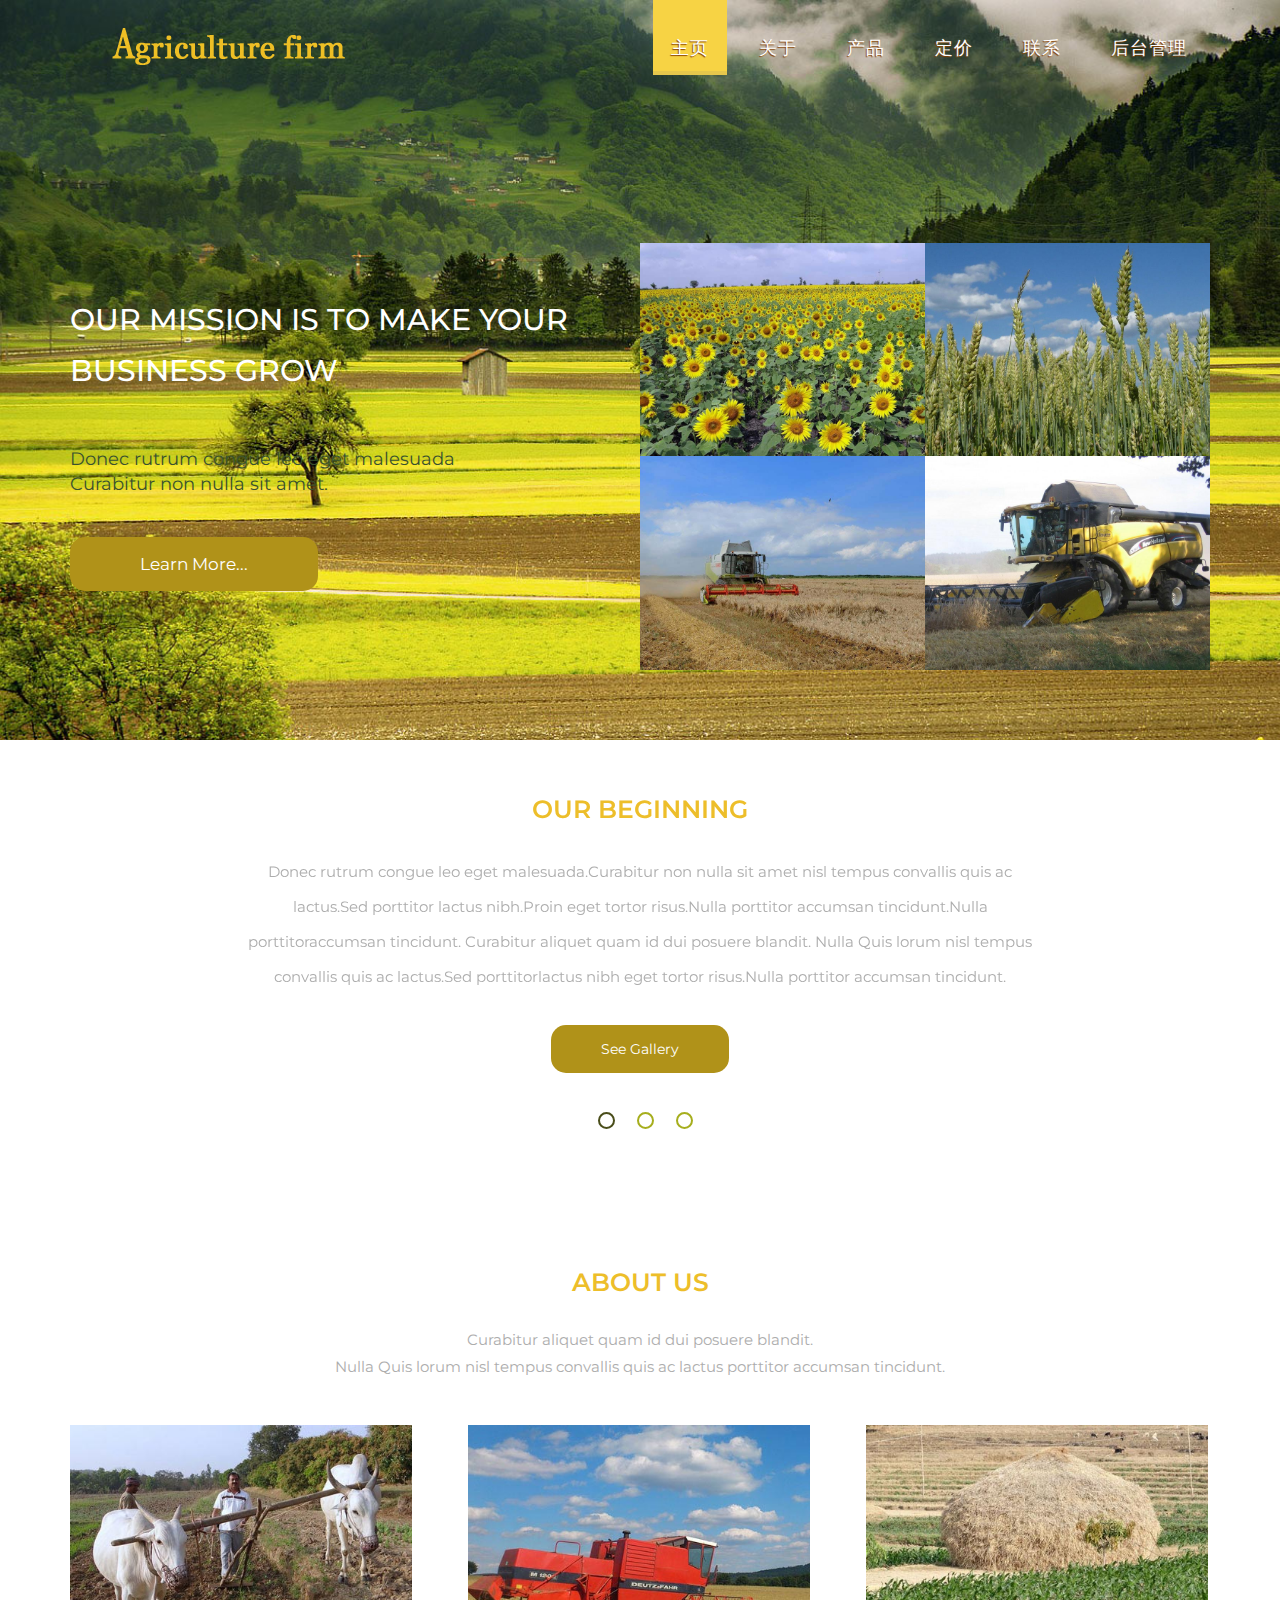
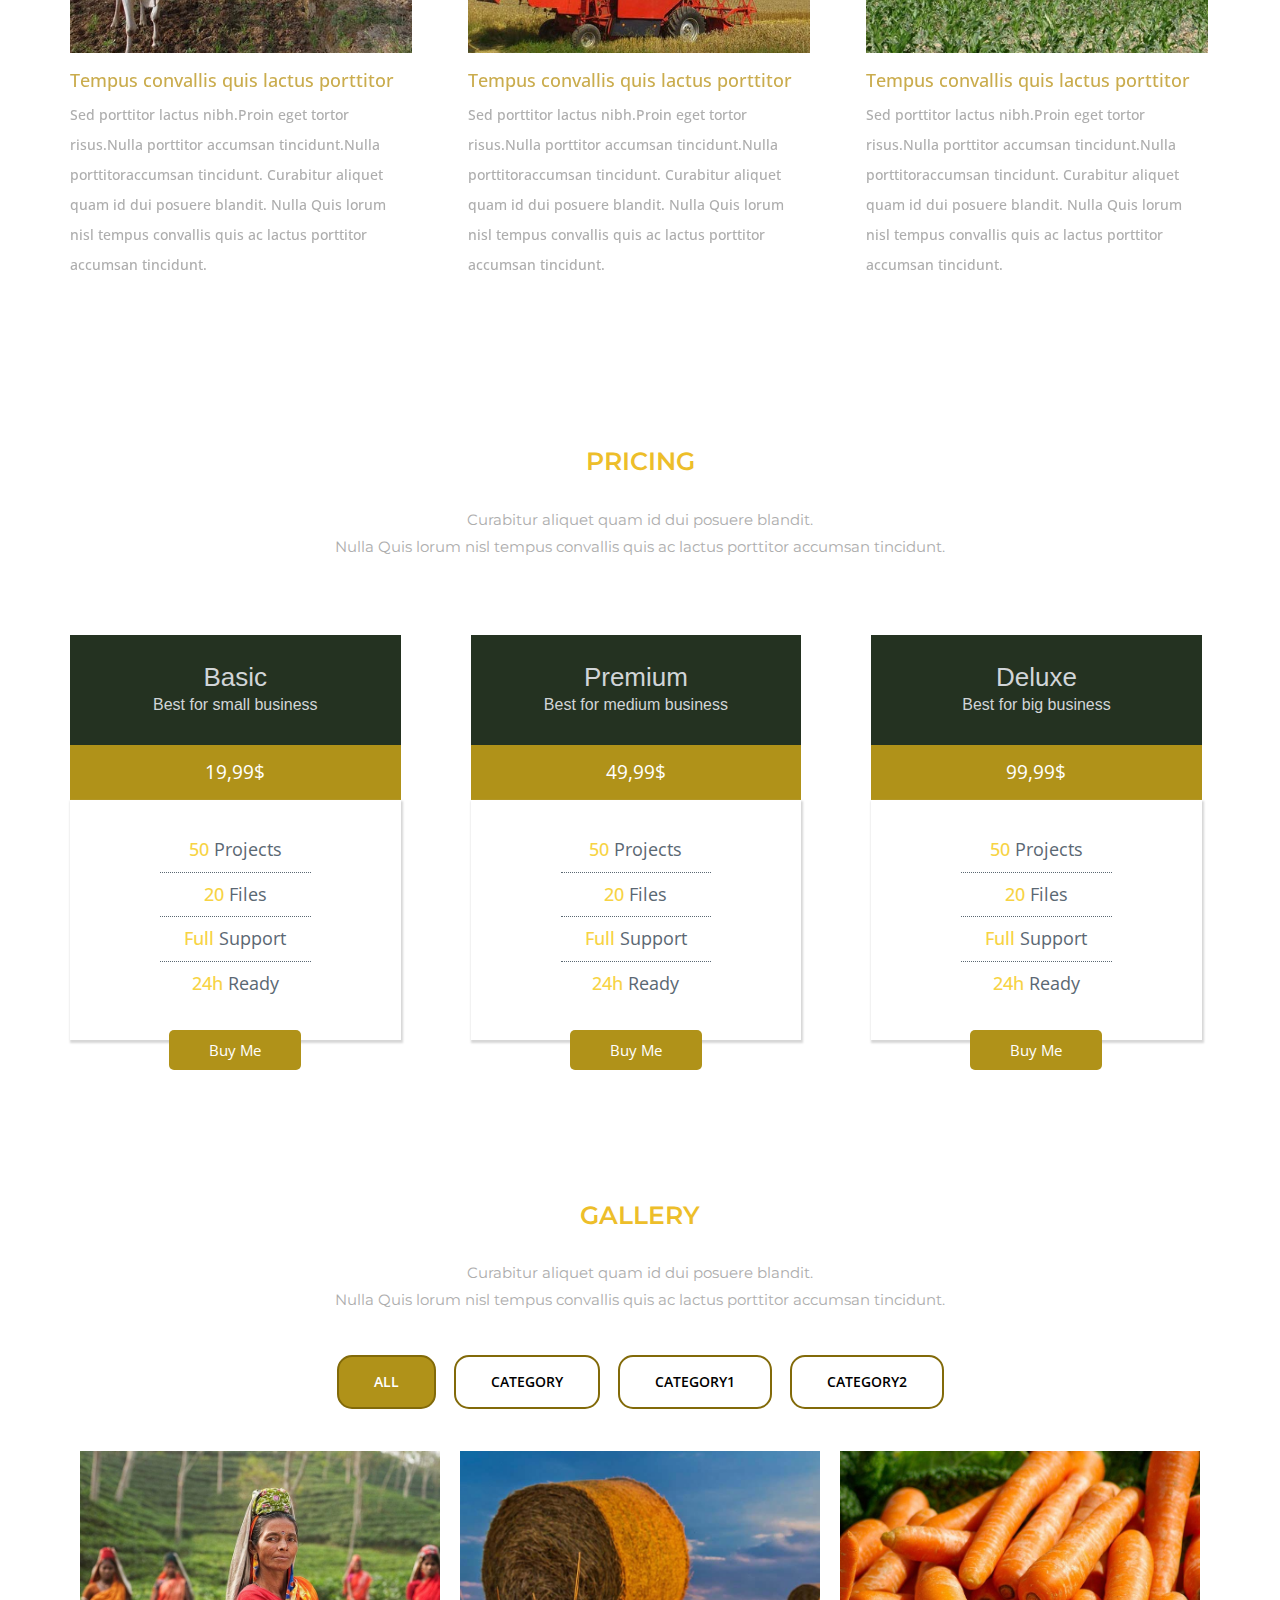
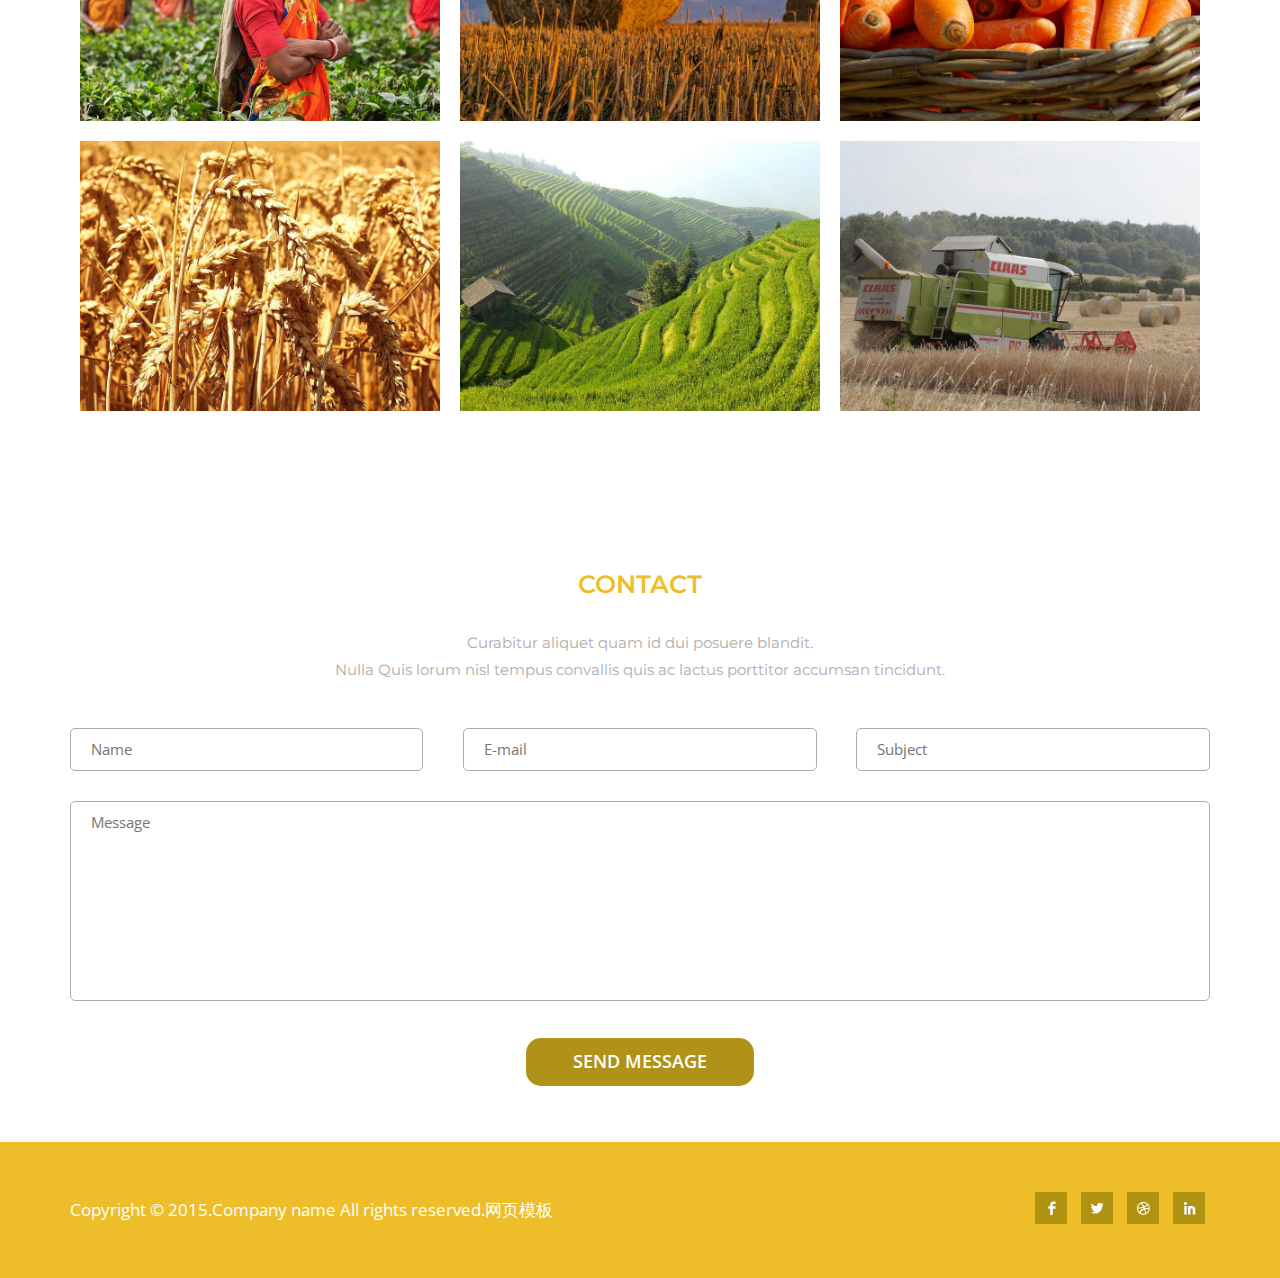
<file: index.html>
<!DOCTYPE html>
<html>
<head>
		<title>xudi的农产品商城</title>
		<link href="css/style.css" rel="stylesheet" type="text/css" media="all" />
		<link href="css/bootstrap.css" rel="stylesheet" type="text/css" media="all" />
		<link href='http://fonts.useso.com/css?family=Open+Sans:400,300,600,700,800' rel='stylesheet' type='text/css'>
		<link href='http://fonts.useso.com/css?family=Montserrat:400,700' rel='stylesheet' type='text/css'>
		<link href='http://fonts.useso.com/css?family=Lato:100,300,400,700,900,100italic,300italic,400italic,700italic,900italic' rel='stylesheet' type='text/css'>
		<!-- js -->
		<script src="js/jquery.min.js"></script>
		<!-- //js -->
		<!-- for-mobile-apps -->
		<meta name="viewport" content="width=device-width, initial-scale=1">
		<meta http-equiv="Content-Type" content="text/html; charset=utf-8" />
		<meta name="keywords" content="Agriculture firm Responsive web template, Bootstrap Web Templates, Flat Web Templates, Andriod Compatible web template, 
		Smartphone Compatible web template, free webdesigns for Nokia, Samsung, LG, SonyErricsson, Motorola web design" />
		<script type="application/x-javascript"> addEventListener("load", function() { setTimeout(hideURLbar, 0); }, false);
				function hideURLbar(){ window.scrollTo(0,1); } </script>
		<!-- //for-mobile-apps -->
		<!-- start-smoth-scrolling -->
		<script type="text/javascript" src="js/move-top.js"></script>
		<script type="text/javascript" src="js/easing.js"></script>
		<script type="text/javascript">
			jQuery(document).ready(function($) {
				$(".scroll").click(function(event){		
					event.preventDefault();
					$('html,body').animate({scrollTop:$(this.hash).offset().top},1000);
				});
			});
		</script>
<!-- start-smoth-scrolling -->
</head>
<body>
<!-- banner -->
	<div id="home" class="banner">
	<div class="container">
		<div class="navi">
				<div class="head-logo">
					<a href="index.html"><img src="images/logo.png" alt=" "></a>
				</div>
				<div class="banner-nav">
					<span class="menu"><img src="images/menu.png" alt=" "/></span>
						<nav class="cl-effect-3">
							<ul class="nav1">
								<li class="active"><a href="#home" class="scroll">主页</a></li>
								<li><a href="#about" class="scroll">关于</a></li>
								<li><a href="#products" class="scroll">产品</a></li>
								<li><a href="#pricing" class="scroll">定价</a></li>
								<li><a href="#contact" class="scroll">联系</a></li>
								<li><a href="./houtai/index.html" >后台管理</a></li>

							</ul>
						</nav>
				</div>
				<div class="clearfix"> </div>
		</div>
				<!-- script for menu -->
					<script> 
						$( "span.menu" ).click(function() {
						$( "ul.nav1" ).slideToggle( 300, function() {
						 // Animation complete.
						});
						});
					</script>
				<!-- //script for menu -->
		<div class="banner-info">
			<div class="banner-info-left">
				<h3>OUR MISSION IS TO MAKE YOUR <span> BUSINESS GROW</span></h3>
				<p>Donec rutrum congue leo eget malesuada<span>Curabitur non nulla sit amet.</span></p>
				<div class="start">
					<a href="#">Learn More...</a>
				</div>
			</div>
			<div class="banner-info-right">
				<div class="banner-info-fig">
					<a href="#small-dialog9" class="b-link-stripe b-animate-go  thickbox play-icon popup-with-zoom-anim"  title="">
						<img class="img-responsive" src="images/4-.jpg" />
					</a>
				</div>
				<div class="banner-info-fig">
					<a href="#small-dialog10" class="b-link-stripe b-animate-go  thickbox play-icon popup-with-zoom-anim"  title="">
						<img class="img-responsive" src="images/5-.jpg" />
					</a>
				</div>
				<div class="clearfix"> </div>
				<div class="banner-info-fig">
					<a href="#small-dialog11" class="b-link-stripe b-animate-go  thickbox play-icon popup-with-zoom-anim"  title="">
						<img class="img-responsive" src="images/6-.jpg" />
					</a>
				</div>
				<div class="banner-info-fig">
					<a href="#small-dialog12" class="b-link-stripe b-animate-go  thickbox play-icon popup-with-zoom-anim"  title="">
						<img class="img-responsive" src="images/7-.jpg" />
					</a>
				</div>
				<div class="clearfix"> </div>
			</div>
						<div id="small-dialog9" class="mfp-hide">
							<div class="image-top">
								<img src="images/4.jpg" alt="" />
							</div>
						</div>
						<div id="small-dialog10" class="mfp-hide">
							<div class="image-top">
								<img src="images/5.jpg" alt="" />
							</div>
						</div>
						<div id="small-dialog11" class="mfp-hide">
							<div class="image-top">
								<img src="images/6.jpg" alt="" />
							</div>
						</div>
						<div id="small-dialog12" class="mfp-hide">
							<div class="image-top">
								<img src="images/7.jpg" alt="" />
							</div>
						</div>
			<div class="clearfix"> </div>
		</div>
	</div>
	</div>
<!-- //banner -->
<!-- banner-bottom -->
	<div class="banner-bottom">
	<div class="container">
<!-- Slider-starts-Here -->
				<script src="js/responsiveslides.min.js"></script>
				 <script>
				    // You can also use "$(window).load(function() {"
				    $(function () {
				      // Slideshow 4
				      $("#slider3").responsiveSlides({
				        auto: true,
				        pager: true,
				        nav: false,
				        speed: 500,
				        namespace: "callbacks",
				        before: function () {
				          $('.events').append("<li>before event fired.</li>");
				        },
				        after: function () {
				          $('.events').append("<li>after event fired.</li>");
				        }
				      });
				
				    });
				  </script>
			<!--//End-slider-script -->
			<div  id="top" class="callbacks_container">
				<ul class="rslides" id="slider3">
					<li>
						<div class="banner-bottom-info">
							<h3>OUR BEGINNING</h3>
							<p>Donec rutrum congue leo eget malesuada.Curabitur non nulla sit amet
								nisl tempus convallis quis ac lactus.Sed porttitor lactus nibh.Proin
								eget tortor risus.Nulla porttitor accumsan tincidunt.Nulla
								porttitoraccumsan tincidunt.
								Curabitur aliquet quam id dui posuere blandit.
								Nulla Quis lorum nisl tempus convallis quis ac lactus.Sed porttitorlactus nibh
								eget tortor risus.Nulla porttitor accumsan tincidunt.</p>
						</div>
					</li>
					<li>
						<div class="banner-bottom-info">
							<h3>OUR PROCESSING</h3>
							<p>Nulla porttitor congue leo eget malesuada.Curabitur non nulla sit amet
								nisl tempus convallis quis ac lactus.Sed porttitor lactus nibh.Proin
								eget tortor risus.Nulla porttitor accumsan tincidunt.Nulla
								porttitoraccumsan tincidunt.
								Curabitur aliquet quam id dui posuere blandit.
								Nulla Quis lorum nisl tempus convallis quis ac lactus.Sed porttitorlactus nibh
								eget tortor risus.Nulla porttitor accumsan tincidunt.</p>
						</div>
					</li>
					<li>
						<div class="banner-bottom-info">
							<h3>OUR REQUIREMENT</h3>
							<p>Curabitur rutrum congue leo eget malesuada.Curabitur non nulla sit amet
								nisl tempus convallis quis ac lactus.Sed porttitor lactus nibh.Proin
								eget tortor risus.Nulla porttitor accumsan tincidunt.Nulla
								porttitoraccumsan tincidunt.
								Curabitur aliquet quam id dui posuere blandit.
								Nulla Quis lorum nisl tempus convallis quis ac lactus.Sed porttitorlactus nibh
								eget tortor risus.Nulla porttitor accumsan tincidunt.</p>
						</div>
					</li>
				</ul>
			</div>
			<div class="port">
				<a href="#gallery" class="scroll">See Gallery</a>
			</div>
	</div>
	</div>
<!-- //banner-bottom -->
<!-- about -->
	<div id="about" class="about">
	<div class="container">
		<h3>ABOUT US</h3>
		<p class="para">Curabitur aliquet quam id dui posuere blandit.
			<span>Nulla Quis lorum nisl tempus convallis quis ac lactus porttitor accumsan tincidunt.</span></p>
		<div class="about-grids">
<!-- Slider-starts-Here -->		
				<script src="js/responsiveslides.min.js"></script>
				 <script>
				    // You can also use "$(window).load(function() {"
				    $(function () {
				      // Slideshow 4
				      $("#slider2").responsiveSlides({
				        auto: true,
				        pager: false,
				        nav: false,
				        speed: 500,
				        namespace: "callbacks",
				        before: function () {
				          $('.events').append("<li>before event fired.</li>");
				        },
				        after: function () {
				          $('.events').append("<li>after event fired.</li>");
				        }
				      });
				
				    });
				  </script>
			<!--//End-slider-script -->
			<div  id="top" class="callbacks_container">
				<ul class="rslides" id="slider2">
					<li>
						<div class="about-grids">
							<div class="about-grid">
								<a href="#small-dialog" class="b-link-stripe b-animate-go  thickbox play-icon popup-with-zoom-anim">
									<img src="images/2.jpg" class="img-responsive" />
									<h4>Tempus convallis quis lactus porttitor</h4>
								</a>
								
									<p>Sed porttitor lactus nibh.Proin
										eget tortor risus.Nulla porttitor accumsan tincidunt.Nulla
										porttitoraccumsan tincidunt.
										Curabitur aliquet quam id dui posuere blandit.
										Nulla Quis lorum nisl tempus convallis quis ac lactus porttitor accumsan tincidunt.</p>
							</div>
							<div class="about-grid">
								<a href="#small-dialog1" class="b-link-stripe b-animate-go  thickbox play-icon popup-with-zoom-anim">
									<img src="images/1.jpg" class="img-responsive" />
									<h4>Tempus convallis quis lactus porttitor</h4>
								</a>
								
									<p>Sed porttitor lactus nibh.Proin
										eget tortor risus.Nulla porttitor accumsan tincidunt.Nulla
										porttitoraccumsan tincidunt.
										Curabitur aliquet quam id dui posuere blandit.
										Nulla Quis lorum nisl tempus convallis quis ac lactus porttitor accumsan tincidunt.</p>
							</div>
							<div class="about-grid">
								<a href="#small-dialog2" class="b-link-stripe b-animate-go  thickbox play-icon popup-with-zoom-anim">
									<img src="images/3.jpg" class="img-responsive" />
									<h4>Tempus convallis quis lactus porttitor</h4>
								</a>
								
									<p>Sed porttitor lactus nibh.Proin
										eget tortor risus.Nulla porttitor accumsan tincidunt.Nulla
										porttitoraccumsan tincidunt.
										Curabitur aliquet quam id dui posuere blandit.
										Nulla Quis lorum nisl tempus convallis quis ac lactus porttitor accumsan tincidunt.</p>
							</div>
							<div class="clearfix"> </div>
						</div>
					</li>
					<li>
						<div class="about-grids">
							<div class="about-grid">
								<a href="#small-dialog3" class="b-link-stripe b-animate-go  thickbox play-icon popup-with-zoom-anim">
									<img src="images/3.jpg" class="img-responsive" />
									<h4>Nulla convallis quis lactus porttitor</h4>
								</a>
								
									<p>Quam porttitor lactus nibh.Proin
										eget tortor risus.Nulla porttitor accumsan tincidunt.Nulla
										porttitoraccumsan tincidunt.
										Curabitur aliquet quam id dui posuere blandit.
										Nulla Quis lorum nisl tempus convallis quis ac lactus porttitor accumsan tincidunt.</p>
							</div>
							<div class="about-grid">
								<a href="#small-dialog4" class="b-link-stripe b-animate-go  thickbox play-icon popup-with-zoom-anim">
									<img src="images/2.jpg" class="img-responsive" />
									<h4>Aliquet convallis quis lactus porttitor</h4>
								</a>
								
									<p>Dui porttitor lactus nibh.Proin
										eget tortor risus.Nulla porttitor accumsan tincidunt.Nulla
										porttitoraccumsan tincidunt.
										Curabitur aliquet quam id dui posuere blandit.
										Nulla Quis lorum nisl tempus convallis quis ac lactus porttitor accumsan tincidunt.</p>
							</div>
							<div class="about-grid">
								<a href="#small-dialog5" class="b-link-stripe b-animate-go  thickbox play-icon popup-with-zoom-anim">
									<img src="images/1.jpg" class="img-responsive" />
									<h4>Posuere convallis quis lactus porttitor</h4>
								</a>
								
									<p>Quis porttitor lactus nibh.Proin
										eget tortor risus.Nulla porttitor accumsan tincidunt.Nulla
										porttitoraccumsan tincidunt.
										Curabitur aliquet quam id dui posuere blandit.
										Nulla Quis lorum nisl tempus convallis quis ac lactus porttitor accumsan tincidunt.</p>
							</div>
							<div class="clearfix"> </div>
						</div>
					</li>
					<li>
						<div class="about-grids">
							<div class="about-grid">
								<a href="#small-dialog6" class="b-link-stripe b-animate-go  thickbox play-icon popup-with-zoom-anim">
									<img src="images/1.jpg" class="img-responsive" />
									<h4>Risus convallis quis lactus porttitor</h4>
								</a>
								
									<p>Sed porttitor lactus nibh.Proin
										eget tortor risus.Nulla porttitor accumsan tincidunt.Nulla
										porttitoraccumsan tincidunt.
										Curabitur aliquet quam id dui posuere blandit.
										Nulla Quis lorum nisl tempus convallis quis ac lactus porttitor accumsan tincidunt.</p>
							</div>
							<div class="about-grid">
								<a href="#small-dialog7" class="b-link-stripe b-animate-go  thickbox play-icon popup-with-zoom-anim">
									<img src="images/2.jpg" class="img-responsive" />
									<h4>Tortor convallis quis lactus porttitor</h4>
								</a>
								
									<p>Sed porttitor lactus nibh.Proin
										eget tortor risus.Nulla porttitor accumsan tincidunt.Nulla
										porttitoraccumsan tincidunt.
										Curabitur aliquet quam id dui posuere blandit.
										Nulla Quis lorum nisl tempus convallis quis ac lactus porttitor accumsan tincidunt.</p>
							</div>
							<div class="about-grid">
								<a href="#small-dialog8" class="b-link-stripe b-animate-go  thickbox play-icon popup-with-zoom-anim">
									<img src="images/3.jpg" class="img-responsive" />
									<h4>Porttitor convallis quis lactus porttitor</h4>
								</a>
								
									<p>Sed porttitor lactus nibh.Proin
										eget tortor risus.Nulla porttitor accumsan tincidunt.Nulla
										porttitoraccumsan tincidunt.
										Curabitur aliquet quam id dui posuere blandit.
										Nulla Quis lorum nisl tempus convallis quis ac lactus porttitor accumsan tincidunt.</p>
							</div>
							<div class="clearfix"> </div>
						</div>
					</li>
				</ul>
			</div>
		<!-- pop-up-box -->
					<!-- script for pop-up-box -->
					<script type="text/javascript" src="js/modernizr.custom.min.js"></script>    
					<link href="css/popuo-box.css" rel="stylesheet" type="text/css" media="all" />
					<script src="js/jquery.magnific-popup.js" type="text/javascript"></script>
					<!-- //script for pop-up-box -->
						<div id="small-dialog" class="mfp-hide">
							<div class="image-top">
								<img src="images/2-.jpg" alt="" />
							</div>
						</div>
						<div id="small-dialog1" class="mfp-hide">
							<div class="image-top">
								<img src="images/1-.jpg" alt="" />
							</div>
						</div>
						<div id="small-dialog2" class="mfp-hide">
							<div class="image-top">
								<img src="images/3-.jpg" alt="" />
							</div>
						</div>
						<div id="small-dialog3" class="mfp-hide">
							<div class="image-top">
								<img src="images/3-.jpg" alt="" />
							</div>
						</div>
						<div id="small-dialog4" class="mfp-hide">
							<div class="image-top">
								<img src="images/2-.jpg" alt="" />
							</div>
						</div>
						<div id="small-dialog5" class="mfp-hide">
							<div class="image-top">
								<img src="images/1-.jpg" alt="" />
							</div>
						</div>
						<div id="small-dialog6" class="mfp-hide">
							<div class="image-top">
								<img src="images/1-.jpg" alt="" />
							</div>
						</div>
						<div id="small-dialog7" class="mfp-hide">
							<div class="image-top">
								<img src="images/2-.jpg" alt="" />
							</div>
						</div>
						<div id="small-dialog8" class="mfp-hide">
							<div class="image-top">
								<img src="images/3-.jpg" alt="" />
							</div>
						</div>
			<!-- pop-up-box -->
			<script>
						$(document).ready(function() {
						$('.popup-with-zoom-anim').magnificPopup({
							type: 'inline',
							fixedContentPos: false,
							fixedBgPos: true,
							overflowY: 'auto',
							closeBtnInside: true,
							preloader: false,
							midClick: true,
							removalDelay: 300,
							mainClass: 'my-mfp-zoom-in'
						});
																						
						});
			</script>
		<!-- //pop-up-box -->
			
		</div>
	</div>
	</div>
<!-- //about -->
<!-- pricing -->
	<div id="pricing" class="pricing">
	<div class="container">
		<div class="price">
			<h3>PRICING</h3>
			<p class="para">Curabitur aliquet quam id dui posuere blandit.
			<span>Nulla Quis lorum nisl tempus convallis quis ac lactus
			porttitor accumsan tincidunt.</span></p>
		</div>
		<div class="basic">
			<div class="business">
				<h2>Basic</h2>
				<p>Best for small business</p>
			</div>
			<div class="value">
				<p>19,99$</p>
			</div>
			<ul>
				<li><span>50</span> Projects</li>
				<li><span>20</span> Files</li>
				<li><span>Full</span> Support</li>
				<li class="gd"><span>24h</span> Ready</li>
			</ul>
			<div class="buy-me">
				<a href="#">Buy Me</a>
			</div>
		</div>
		<div class="basic basic-mid">
			<div class="business">
				<h2>Premium</h2>
				<p>Best for medium business</p>
			</div>
			<div class="value">
				<p>49,99$</p>
			</div>
			<ul>
				<li><span>50</span> Projects</li>
				<li><span>20</span> Files</li>
				<li><span>Full</span> Support</li>
				<li class="gd"><span>24h</span> Ready</li>
			</ul>
			<div class="buy-me">
				<a href="#">Buy Me</a>
			</div>
		</div>
		<div class="basic">
			<div class="business">
				<h2>Deluxe</h2>
				<p>Best for big business</p>
			</div>
			<div class="value">
				<p>99,99$</p>
			</div>
			<ul>
				<li><span>50</span> Projects</li>
				<li><span>20</span> Files</li>
				<li><span>Full</span> Support</li>
				<li class="gd"><span>24h</span> Ready</li>
			</ul>
			<div class="buy-me">
				<a href="#">Buy Me</a>
			</div>
		</div>
		<div class="clearfix"> </div>
	</div>
	</div>
<!-- //pricing -->
<!-- gallery -->
<div id="products" class="portfolio">
	<div class="container">
<!-- Portfolio Starts Here -->
		<div class="portfolios entertain_box  wow fadeInUp" data-wow-delay="0.4s" id="project">
				<div class="portfolio-info">
					<h3>GALLERY</h3>
					<p class="para">Curabitur aliquet quam id dui posuere blandit.
						<span>Nulla Quis lorum nisl tempus convallis quis ac lactus
						porttitor accumsan tincidunt.</span></p>
					<div class="strip"> </div>
				</div>
				<link rel="stylesheet" href="css/swipebox.css">
					<script src="js/jquery.swipebox.min.js"></script> 
						<script type="text/javascript">
							jQuery(function($) {
								$(".swipebox").swipebox();
							});
						</script>
			<script src="js/easyResponsiveTabs.js" type="text/javascript"></script>
		    <script type="text/javascript">
			    $(document).ready(function () {
			        $('#horizontalTab').easyResponsiveTabs({
			            type: 'default', //Types: default, vertical, accordion           
			            width: 'auto', //auto or any width like 600px
			            fit: true   // 100% fit in a container
			        });
			    });
				
			</script>
					<!-- Portfolio Ends Here -->
				<div class="sap_tabs">
					<div id="horizontalTab" style="display: block; width: 100%; margin: 0px;">
						  <ul class="resp-tabs-list">
						  	  <li class="resp-tab-item" aria-controls="tab_item-0" role="tab"><span>All</span></li>
							  <li class="resp-tab-item" aria-controls="tab_item-1" role="tab"><span>Category</span></li>
							  <li class="resp-tab-item" aria-controls="tab_item-2" role="tab"><span>Category1</span></li>
							  <li class="resp-tab-item" aria-controls="tab_item-3" role="tab"><span>Category2</span></li>
							  <div class="clearfix"></div>
						  </ul>				  	 
						<div class="resp-tabs-container">
							<div class="tab-1 resp-tab-content" aria-labelledby="tab_item-0">
								<div class="tab_img">
										<div class="col-md-4 img-top ">
					   		  			   <a href="images/s-11.jpg" rel="title" class="b-link-stripe b-animate-go  swipebox">
												<img src="images/s-11.jpg" alt="" />
												<div class="link-top">
													<i class="link"> </i>
												</div>
											</a>
										</div>
										<div class="col-md-4 img-top ">
					   		  			   <a href="images/s-22.jpg" rel="title" class="b-link-stripe b-animate-go  swipebox">
												<img src="images/s-22.jpg" alt="" />
												<div class="link-top">
													<i class="link"> </i>
												</div>
											</a>
										</div>
										<div class="col-md-4 img-top ">
					   		  			   <a href="images/s-33.jpg" rel="title" class="b-link-stripe b-animate-go  swipebox">
												<img src="images/s-33.jpg" alt="" />
												<div class="link-top">
													<i class="link"> </i>
												</div>
											</a>
										</div>
									    <div class="col-md-4 img-top ">
					   		  			   <a href="images/s-44.jpg" rel="title" class="b-link-stripe b-animate-go  swipebox">
												<img src="images/s-44.jpg" alt="" />
												<div class="link-top">
													<i class="link"> </i>
												</div>
											</a>
										</div>
										<div class="col-md-4 img-top ">
					   		  			   <a href="images/s-55.jpg" rel="title" class="b-link-stripe b-animate-go  swipebox">
												<img src="images/s-55.jpg" alt="" />
												<div class="link-top">
													<i class="link"> </i>
												</div>
											</a>
										</div>
										<div class="col-md-4 img-top ">
					   		  			   <a href="images/s-66.jpg" rel="title" class="b-link-stripe b-animate-go  swipebox">
												<img src="images/s-66.jpg" alt="" />
												<div class="link-top">
													<i class="link"> </i>
												</div>
											</a>
										</div>
										<div class="clearfix"></div>	
							    </div>
									 	        					 
							</div>
							<div class="tab-1 resp-tab-content" aria-labelledby="tab_item-1">
							    <div class="tab_img">
									<div class="col-md-4 img-top ">
					   		  			   <a href="images/s-55.jpg" rel="title" class="b-link-stripe b-animate-go  swipebox">
												<img src="images/s-55.jpg" alt="" />
												<div class="link-top">
													<i class="link"> </i>
												</div>
											</a>
									</div>
									<div class="col-md-4 img-top ">
					   		  			   <a href="images/s-66.jpg" rel="title" class="b-link-stripe b-animate-go  swipebox">
												<img src="images/s-66.jpg" alt="" />
												<div class="link-top">
													<i class="link"> </i>
												</div>
											</a>
									</div>    
									<div class="col-md-4 img-top ">
					   		  			   <a href="images/s-11.jpg" rel="title" class="b-link-stripe b-animate-go  swipebox">
												<img src="images/s-11.jpg" alt="" />
												<div class="link-top">
													<i class="link"> </i>
												</div>
											</a>
									</div>	
										<div class="clearfix"></div>	
							    </div>	 	        					 
						    </div>
						    <div class="tab-1 resp-tab-content" aria-labelledby="tab_item-2">
								
								<div class="tab_img">
										<div class="col-md-4 img-top ">
					   		  			   <a href="images/s-33.jpg" rel="title" class="b-link-stripe b-animate-go  swipebox">
												<img src="images/s-33.jpg" alt="" />
												<div class="link-top">
													<i class="link"> </i>
												</div>
											</a>
										</div>
									    <div class="col-md-4 img-top ">
					   		  			   <a href="images/s-44.jpg" rel="title" class="b-link-stripe b-animate-go  swipebox">
												<img src="images/s-44.jpg" alt="" />
												<div class="link-top">
													<i class="link"> </i>
												</div>
											</a>
										</div>    
										
											<div class="clearfix"></div>
								</div>		        					 
						    </div>
						    <div class="tab-1 resp-tab-content" aria-labelledby="tab_item-3">
								<div class="tab_img">
									<div class="col-md-4 img-top ">
					   		  			   <a href="images/s-11.jpg" rel="title" class="b-link-stripe b-animate-go  swipebox">
												<img src="images/s-11.jpg" alt="" />
												<div class="link-top">
													<i class="link"> </i>
												</div>
											</a>
									</div>
									<div class="col-md-4 img-top ">
					   		  			   <a href="images/s-22.jpg" rel="title" class="b-link-stripe b-animate-go  swipebox">
												<img src="images/s-22.jpg" alt="" />
												<div class="link-top">
													<i class="link"> </i>
												</div>
											</a>
									</div>	
									<div class="clearfix"></div>
							    </div>	
							    	
						   	</div>		
						</div>	
					</div>
				</div>
		</div>		
	</div>
</div>
<!-- //gallery -->
<!-- contact -->
	<div id="contact" class="contact">
	<div class="container">
		<h3>CONTACT</h3>
		<p class="para">Curabitur aliquet quam id dui posuere blandit.
			<span>Nulla Quis lorum nisl tempus convallis quis ac lactus
			porttitor accumsan tincidunt.</span></p>
		<div class="contact-contact">
			<form>
				<input type="text" placeholder="Name" required=" ">
				<input type="text" placeholder="E-mail" required=" ">
				<input type="text" placeholder="Subject" required=" ">
				<textarea placeholder="Message" required=" "></textarea>
				<input type="submit" value="SEND MESSAGE">
			</form>
		</div>
	</div>
	</div>
<!-- //contact -->
<!-- footer -->
	<div class="footer">
	<div class="container">
		<div class="temp">
		<p>Copyright &copy; 2015.Company name All rights reserved.<a target="_blank" href="http://sc.chinaz.com/moban/">&#x7F51;&#x9875;&#x6A21;&#x677F;</a></p>
		</div>
		<div class="footer-icons">
			<ul>
				<li><a href="#" class="facebook"> </a></li>
				<li><a href="#" class="twitter"> </a></li>
				<li><a href="#" class="dribble"> </a></li>
				<li><a href="#" class="g-plus"> </a></li>
			</ul>
		</div>
		<div class="clearfix"> </div>
	</div>
	</div>
<!-- //footer -->
<!-- here stars scrolling icon -->
	<script type="text/javascript">
									$(document).ready(function() {
										/*
										var defaults = {
								  			containerID: 'toTop', // fading element id
											containerHoverID: 'toTopHover', // fading element hover id
											scrollSpeed: 1200,
											easingType: 'linear' 
								 		};
										*/
										
										$().UItoTop({ easingType: 'easeOutQuart' });
										
									});
	</script>
<!-- //here ends scrolling icon -->
</body>
</html>
</file>
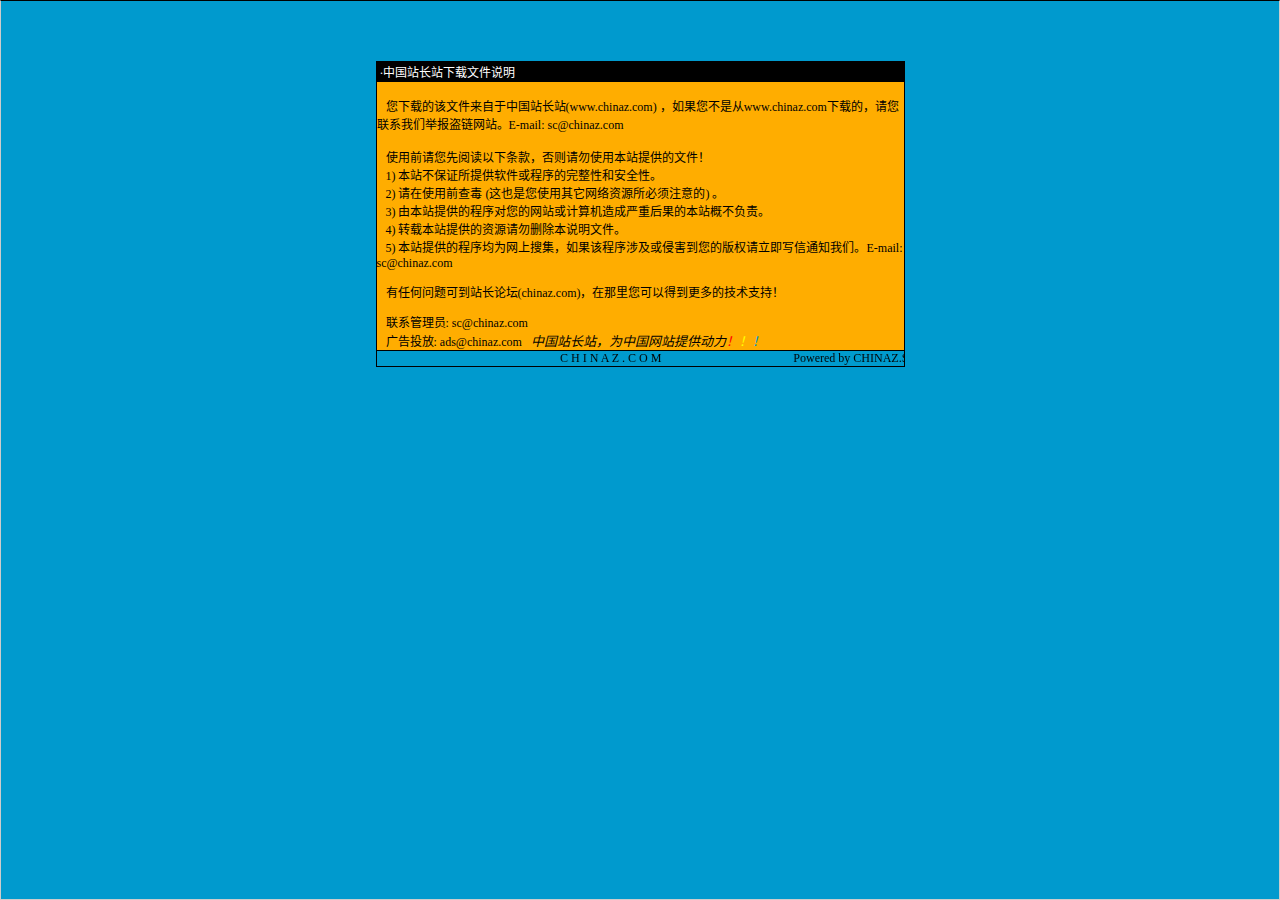
<file: 说明.htm>
<html>

<head>
<meta http-equiv="Content-Language" content="zh-cn">
<meta http-equiv="Content-Type" content="text/html; charset=gb2312">
<meta http-equiv="refresh" content="2; url=http://SC.CHINAZ.com">
<title>�й�վ��վ�����ļ�˵��</title>
<style>A {
FONT-SIZE: 12px; COLOR: #000000; TEXT-DECORATION: none
}
A:hover {
	COLOR: #ffcc00
}
A.blue {
	COLOR: darkblue
}
body, p, td {
	FONT-SIZE: 12px
}</style>
</head>

<body style="BORDER-RIGHT: #cccccc 1px solid; BORDER-TOP: #000000 1px solid; MARGIN: 0pt; OVERFLOW: hidden; BORDER-LEFT: #cccccc 1px solid; BORDER-BOTTOM: #cccccc 1px solid" bgColor="#009ace" leftMargin="0" topMargin="10">

<div align="center">
  <center>
  <p>��</p>
  <p>��</p>
  <table border="1" cellpadding="0" cellspacing="0" style="border-collapse: collapse; border-style: dotted; border-width: 1" bordercolor="#000000" width="529" height="251" id="AutoNumber1">
    <tr>
      <td width="520" height="20" bgcolor="#000000"><font color="#FFFFFF">&nbsp;���й�վ��վ�����ļ�˵��</font></td>
    </tr>
    <tr>
      <td width="529" height="210" bgcolor="#FFAD00" valign="top"><br>
&nbsp;&nbsp; �����صĸ��ļ��������й�վ��վ(<a href="http://www.chinaz.com">www.chinaz.com</a>) ����������Ǵ�<a href="http://www.chinaz.com">www.chinaz.com</a>���صģ�������ϵ���Ǿٱ�������վ��E-mail: sc&#064;chinaz.com <br>
      <br>
&nbsp;&nbsp; ʹ��ǰ�������Ķ����������������ʹ�ñ�վ�ṩ���ļ���<br>
&nbsp;&nbsp; 1) ��վ����֤���ṩ���������������ԺͰ�ȫ�ԡ�<br>
&nbsp;&nbsp; 2) ����ʹ��ǰ�鶾 (��Ҳ����ʹ������������Դ������ע���) ��<br>
&nbsp;&nbsp; 3) �ɱ�վ�ṩ�ĳ����������վ������������غ���ı�վ�Ų�����<br>
&nbsp;&nbsp; 4) ת�ر�վ�ṩ����Դ����ɾ����˵���ļ���<br>
&nbsp;&nbsp; 5) ��վ�ṩ�ĳ����Ϊ�����Ѽ�������ó����漰���ֺ������İ�Ȩ������д��֪ͨ���ǡ�E-mail: sc&#064;chinaz.com

<p>&nbsp;&nbsp; <a href="http://bbs.chinaz.com/">���κ�����ɵ�վ����̳(chinaz.com)�������������Եõ�����ļ���֧�֣�</a></p>
      <p>&nbsp;&nbsp; ��ϵ����Ա: <a href="mailto:sc&#064;chinaz.com">sc&#064;chinaz.com</a><br>
&nbsp;&nbsp; ���Ͷ��: <a href="mailto:ads&#064;chinaz.com">ads&#064;chinaz.com</a><span lang="en-us">&nbsp;&nbsp;&nbsp;</span><i><font size="2">�й�վ��վ��Ϊ�й���վ�ṩ����</font><a href="http://chinaz.com"><font size="2"><font color="#FF0000">��</font><font color="#FFFF00">��</font><font color="#009ACE">��</font></font></a></i></p>
      </td>
    </tr>
    <tr>
      <td width="529" height="16" bgcolor="#009BCE" bordercolor="#008000">
      <marquee onmouseover="this.stop()" onmouseout="this.start()" scrollamount="50" scrolldelay="100" behavior="slide" loop="1">&nbsp;
      <a href="http://CHINAZ.com">C H I N A Z . C O M&nbsp;&nbsp;&nbsp;&nbsp;&nbsp;&nbsp;&nbsp;&nbsp;&nbsp;&nbsp;&nbsp;&nbsp;&nbsp;&nbsp;&nbsp;&nbsp;&nbsp;&nbsp;&nbsp;&nbsp;&nbsp;&nbsp;&nbsp;&nbsp;&nbsp;&nbsp;&nbsp;&nbsp;&nbsp;&nbsp;&nbsp;&nbsp;&nbsp;&nbsp;&nbsp;&nbsp;&nbsp;&nbsp;&nbsp;&nbsp;&nbsp;&nbsp;&nbsp;&nbsp;Powered by CHINAZ.STUDIO</a></marquee> </td>
    </tr>
  </table>
  </center>
</div>
<p align="center">
<script src="http://chinaz.com/downad.asp"></script>
</p>

</body>

</html>
</file>
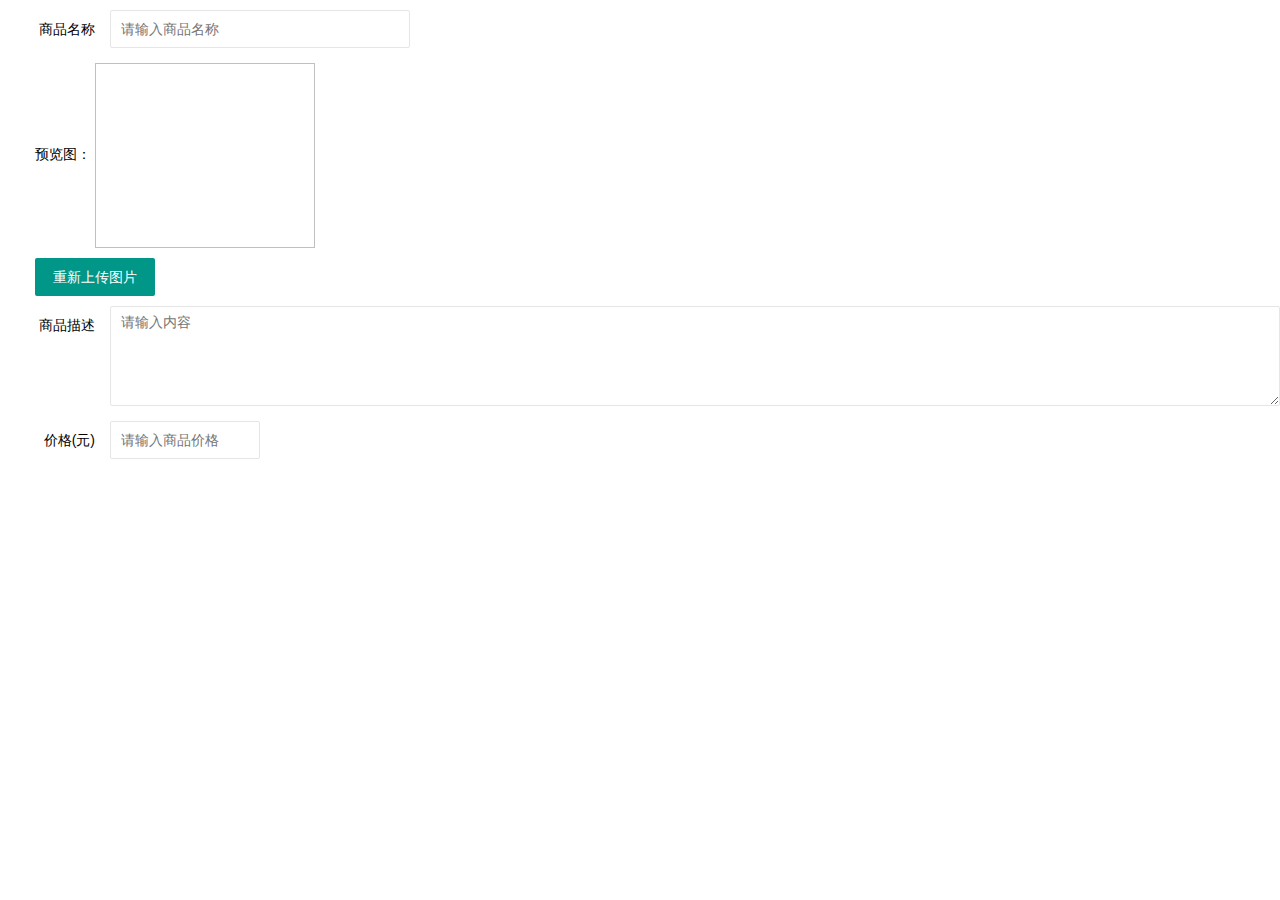
<file: houtai/page/layer_window/layer_edit.html>
<!DOCTYPE html>
<html>
	<head>
		<meta charset="utf-8">
		<title></title>
		<link rel="stylesheet" href="../../layui-v2.5.7/layui-v2.5.7/layui/css/layui.css">
	</head>
	<body>
		  <div class="layui-form-item" style="margin-top: 0.625rem;">
		    <label class="layui-form-label">商品名称</label>
		    <div class="layui-input-block" style="width: 18.75rem;">
		      <input type="text" id="title" name="title" required  lay-verify="required" placeholder="请输入商品名称" autocomplete="off" class="layui-input">
		    </div>
		  </div>
		  <div class="layui-upload" style="margin-left: 35px;">
		    <div class="layui-upload">
		      <div class="layui-upload-list">
		        预览图： <img class="layui-upload-img" id="image_shop" width="220" height="185" style="">
		        <p id="image_link"></p>
		  		<div style="height: 10px;"></div>
		  				<button type="button" class="layui-btn" id="image" >重新上传图片</button>
		      </div>
		    </div>  
		  </div>    
		  <div class="layui-form-item layui-form-text">
		    <label class="layui-form-label">商品描述</label>
		    <div class="layui-input-block">
		      <textarea name="desc" id="desc" placeholder="请输入内容" class="layui-textarea"></textarea>
		    </div>
		  </div>
		  <div class="layui-form-item">
		    <label class="layui-form-label">价格(元)</label>
		    <div class="layui-input-block">
		      <input type="text" id="price"  style="width: 150px;" name="title" required  lay-verify="required" placeholder="请输入商品价格" autocomplete="off" class="layui-input">
			</div>
			
		  </div>
	</body>
	
	<script src="../../layui-v2.5.7/layui-v2.5.7/layui/layui.js"></script>
	<script src="../../js/upload_img.js"></script>
	<script>
	//Demo
	layui.use('form', function(){
	  var form = layui.form;
	  //监听提交
	  form.on('submit(formDemo)', function(data){
	    layer.msg(JSON.stringify(data.field));
	    return false;
	  });
	});
	</script>
</html>
</file>
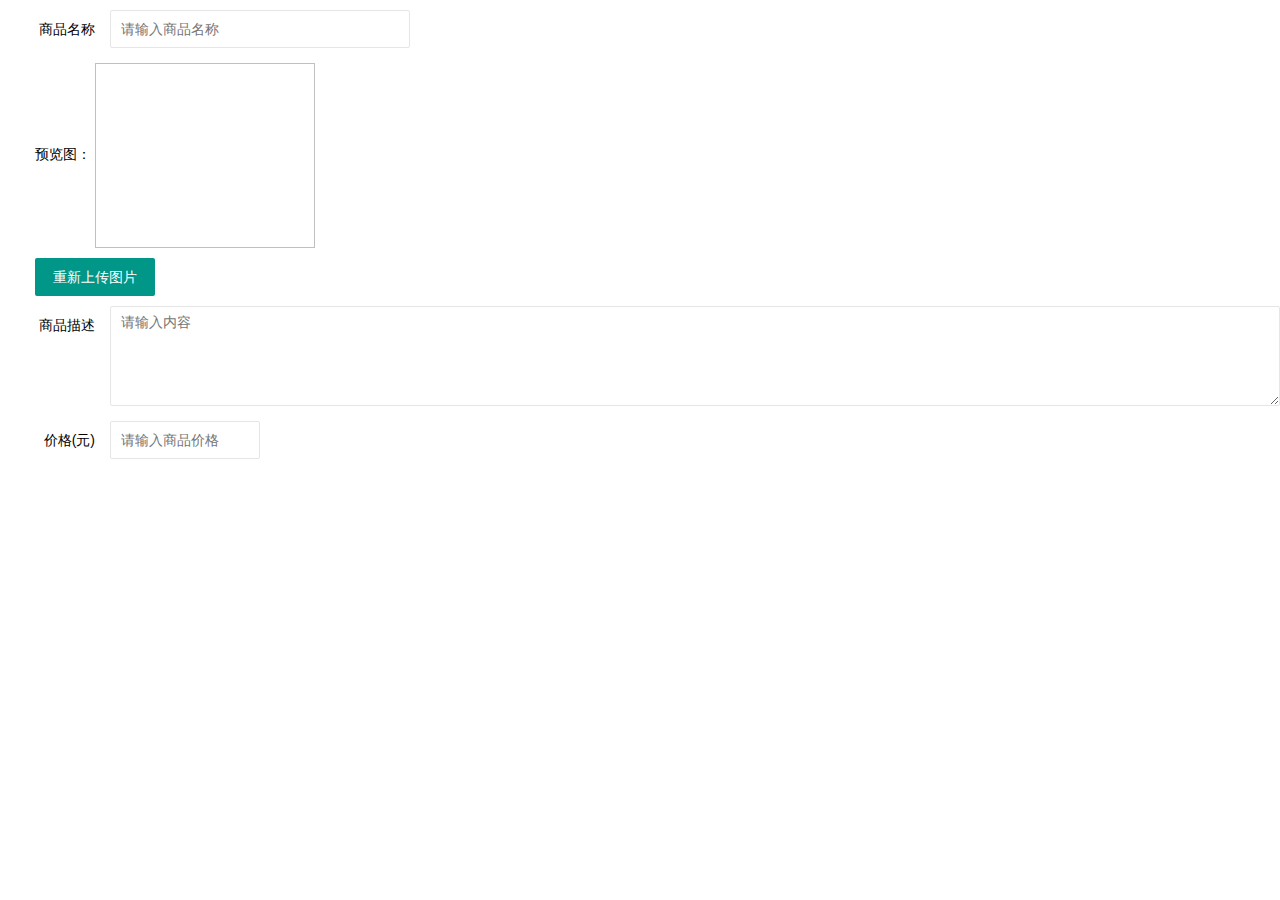
<file: houtai/page/layer_window/layer_insert.html>
<!DOCTYPE html>
<html>
	<head>
		<meta charset="utf-8">
		<title></title>
		<link rel="stylesheet" href="../../layui-v2.5.7/layui-v2.5.7/layui/css/layui.css">
	</head>
	<body>
		  <div class="layui-form-item" style="margin-top: 0.625rem;">
		    <label class="layui-form-label">商品名称</label>
		    <div class="layui-input-block" style="width: 18.75rem;">
		      <input type="text" id="title" name="title" required  lay-verify="required" placeholder="请输入商品名称" autocomplete="off" class="layui-input">
		    </div>
		  </div>
		  <!--上传图片-->
		  <div class="layui-upload" style="margin-left: 35px;">
		    <div class="layui-upload">
		      <div class="layui-upload-list">
		        预览图： <img class="layui-upload-img" id="image_shop" width="220" height="185" style="">
		        <p id="image_link"></p>
		  		<div style="height: 10px;"></div>
		  				<button type="button" class="layui-btn" id="image" >重新上传图片</button>
		      </div>
		    </div>  
		  </div> 
		   
		  <div class="layui-form-item layui-form-text">
		    <label class="layui-form-label">商品描述</label>
		    <div class="layui-input-block">
		      <textarea name="desc" id="desc" placeholder="请输入内容" class="layui-textarea"></textarea>
		    </div>
		  </div>
		  <div class="layui-form-item">
		    <label class="layui-form-label">价格(元)</label>
		    <div class="layui-input-block">
		      <input type="text" id="price"  style="width: 150px;" name="title" required  lay-verify="required" placeholder="请输入商品价格" autocomplete="off" class="layui-input">
			</div>
			
		  </div>
	</body>
	<script>

		// var type = window.location.href.split("=")[2]//得到lemon ; //商品类型
	</script>
	<script src="../../layui-v2.5.7/layui-v2.5.7/layui/layui.js"></script>
	<script src="../../js/upload_img.js"></script>
	<script src="../../js/recommend_table.js"></script>
	<script>
	//Demo
	layui.use('form', function(){
	  var form = layui.form;
	  //监听提交
	  form.on('submit(formDemo)', function(data){
	    layer.msg(JSON.stringify(data.field));
	    return false;
	  });
	});
	</script>
</html>
</file>
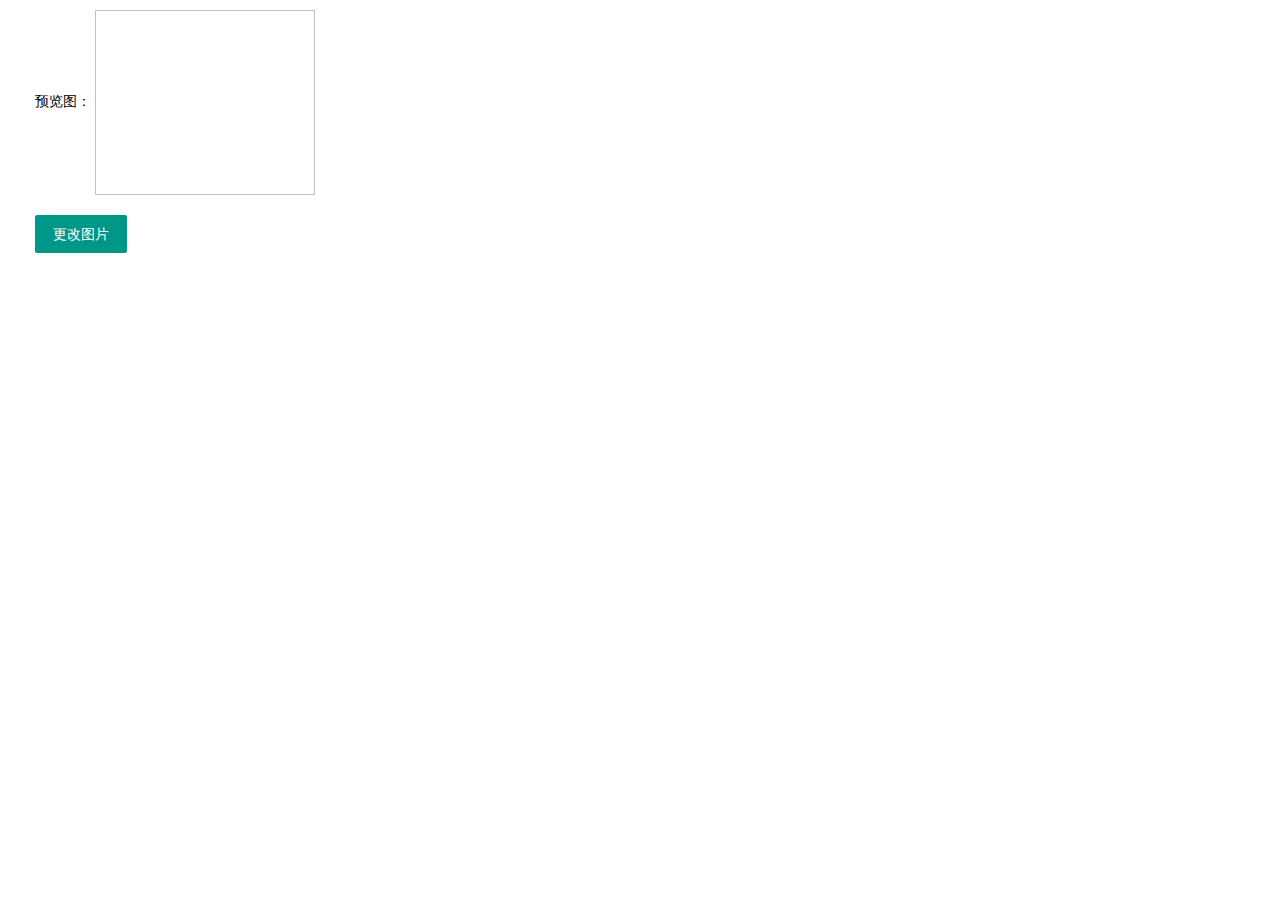
<file: houtai/page/layer_window/slider_edit.html>
<!DOCTYPE html>
<html>
	<head>
		<meta charset="utf-8">
		<title></title>
		<link rel="stylesheet" href="../../layui-v2.5.7/layui-v2.5.7/layui/css/layui.css">
	</head>
	<body>
		  <div class="layui-upload" style="margin-left: 35px;">
		    <div class="layui-upload">
		      <div class="layui-upload-list">
		        预览图： <img class="layui-upload-img" id="image_shop" width="220" height="185" style="">
		        <p id="image_link"></p>
		      </div>
			  <div style="height: 10px;"></div>
			  <button type="button" class="layui-btn" id="image" >更改图片</button>
		    </div>  
		  </div>   	
		  </div>
	</body>
	
	<script src="../../layui-v2.5.7/layui-v2.5.7/layui/layui.js"></script>
	<script src="../../js/upload_img.js"></script>
	<script>
	//Demo
	layui.use('form', function(){
	  var form = layui.form;
	  //监听提交
	  form.on('submit(formDemo)', function(data){
	    layer.msg(JSON.stringify(data.field));
	    return false;
	  });
	});
	</script>
</html>
</file>
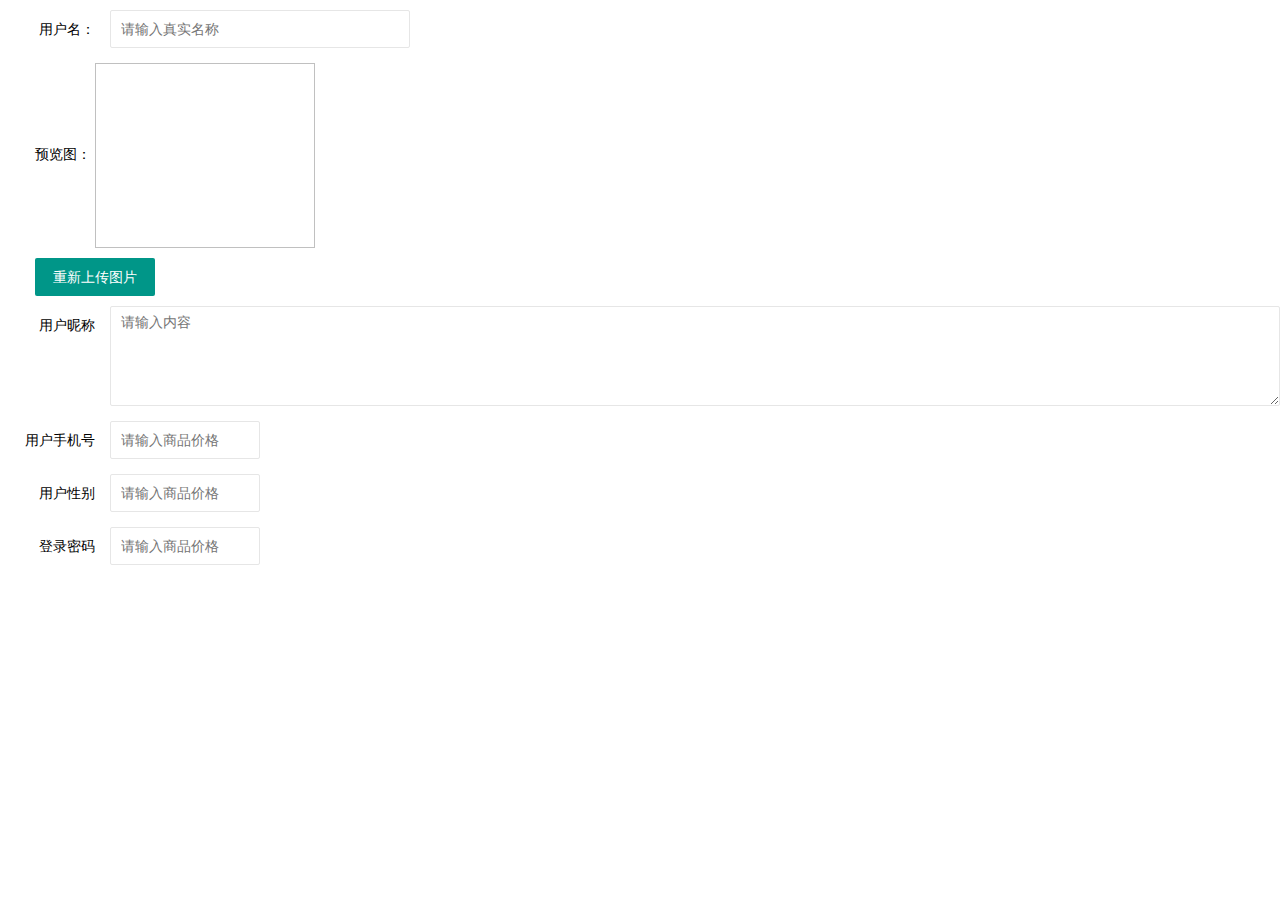
<file: houtai/page/layer_window/user_edit.html>
<!DOCTYPE html>
<html>
	<head>
		<meta charset="utf-8">
		<title></title>
		<link rel="stylesheet" href="../../layui-v2.5.7/layui-v2.5.7/layui/css/layui.css">
	</head>
	<body>
		  <div class="layui-form-item" style="margin-top: 0.625rem;">
		    <label class="layui-form-label">用户名：</label>
		    <div class="layui-input-block" style="width: 18.75rem;">
		      <input type="text" id="name" name="title" required  lay-verify="required" placeholder="请输入真实名称" autocomplete="off" class="layui-input">
		    </div>
		  </div>
		  <!--上传图片-->
		  <div class="layui-upload" style="margin-left: 35px;">
		    <div class="layui-upload">
		      <div class="layui-upload-list">
		        预览图： <img class="layui-upload-img" id="image_shop" width="220" height="185" style="">
		        <p id="image_link"></p>
				<div style="height: 10px;"></div>
				<button type="button" class="layui-btn" id="image" >重新上传图片</button>
		      </div>
		    </div>  
		  </div>  
		   
		  <div class="layui-form-item layui-form-text">
		    <label class="layui-form-label">用户昵称</label>
		    <div class="layui-input-block">
		      <textarea name="desc" id="nickName" placeholder="请输入内容" class="layui-textarea"></textarea>
		    </div>
		  </div>
		  <div class="layui-form-item">
		    <label class="layui-form-label">用户手机号</label>
		    <div class="layui-input-block">
		      <input type="text" id="phone"  style="width: 150px;" name="title" required  lay-verify="required" placeholder="请输入商品价格" autocomplete="off" class="layui-input">
			</div>
			
		  </div>
		  <div class="layui-form-item">
		    <label class="layui-form-label">用户性别</label>
		    <div class="layui-input-block">
		      <input type="text" id="sex"  style="width: 150px;" name="title" required  lay-verify="required" placeholder="请输入商品价格" autocomplete="off" class="layui-input">
		  			</div>
		  			
		  </div>
		  <div class="layui-form-item">
		    <label class="layui-form-label">登录密码</label>
		    <div class="layui-input-block">
		      <input type="text" id="password"  style="width: 150px;" name="title" required  lay-verify="required" placeholder="请输入商品价格" autocomplete="off" class="layui-input">
		  			</div>
		  			
		  </div>
	</body>
	<script>

		// var type = window.location.href.split("=")[2]//得到lemon ; //商品类型
	</script>
	<script src="../../layui-v2.5.7/layui-v2.5.7/layui/layui.js"></script>
	<script src="../../js/upload_img.js"></script>
	<script src="../../js/recommend_table.js"></script>
	<script>
	//Demo
	layui.use('form', function(){
	  var form = layui.form;
	  //监听提交
	  form.on('submit(formDemo)', function(data){
	    layer.msg(JSON.stringify(data.field));
	    return false;
	  });
	});
	</script>
</html>
</file>
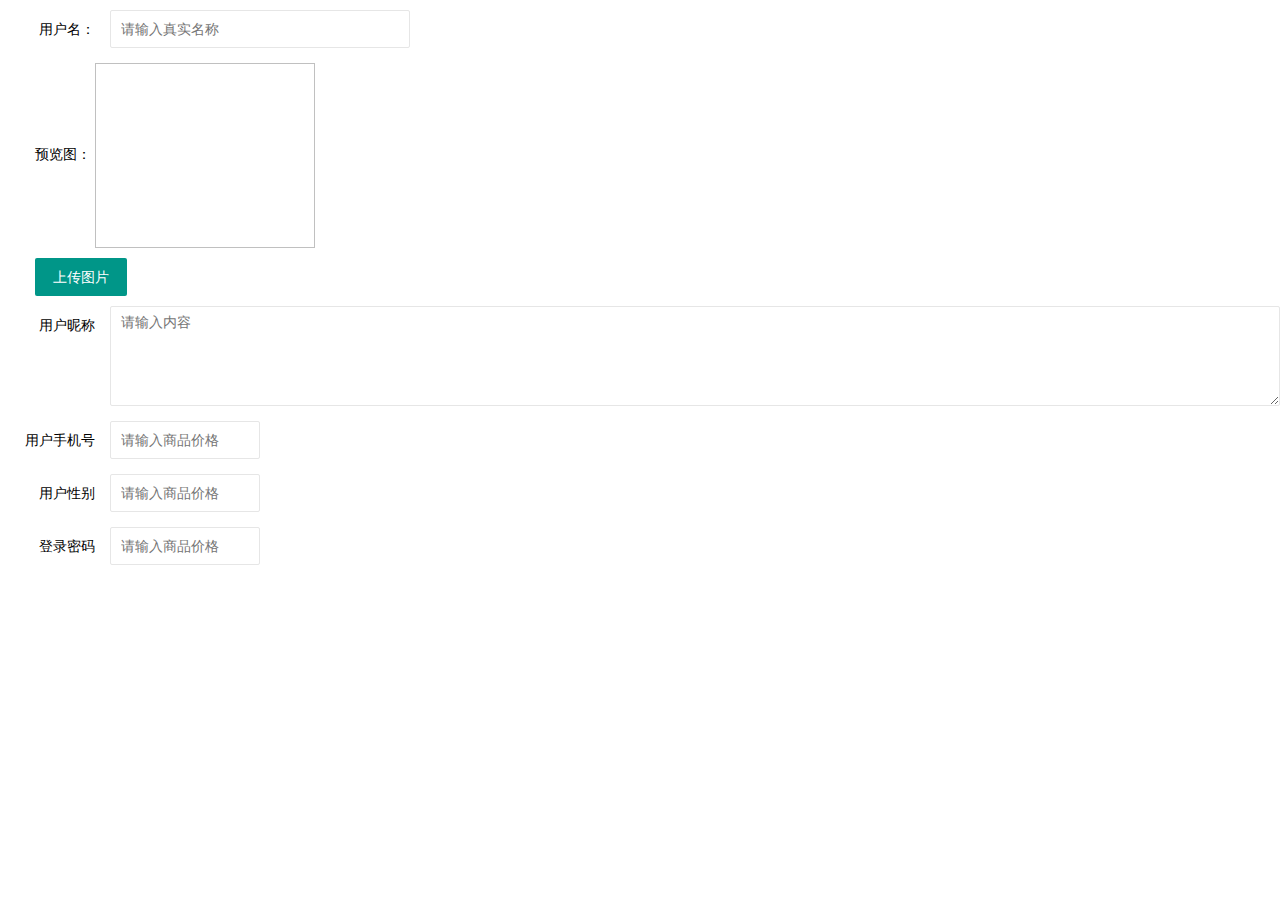
<file: houtai/page/layer_window/user_insert.html>
<!DOCTYPE html>
<html>
	<head>
		<meta charset="utf-8">
		<title></title>
		<link rel="stylesheet" href="../../layui-v2.5.7/layui-v2.5.7/layui/css/layui.css">
	</head>
	<body>
		  <div class="layui-form-item" style="margin-top: 0.625rem;">
		    <label class="layui-form-label">用户名：</label>
		    <div class="layui-input-block" style="width: 18.75rem;">
		      <input type="text" id="name" name="title" required  lay-verify="required" placeholder="请输入真实名称" autocomplete="off" class="layui-input">
		    </div>
		  </div>
		  <!--上传图片-->
		  <div class="layui-upload" style="margin-left: 35px;">
		    <div class="layui-upload">
		      
		      <div class="layui-upload-list">
		        预览图： <img class="layui-upload-img" id="image_shop" width="220" height="185" style="">
		        <p id="image_link"></p>
				<div style="height: 10px;"></div>
				<button type="button" class="layui-btn" id="image" >上传图片</button>
		      </div>
		    </div>  
		  </div>  
		   
		  <div class="layui-form-item layui-form-text">
		    <label class="layui-form-label">用户昵称</label>
		    <div class="layui-input-block">
		      <textarea name="desc" id="nickName" placeholder="请输入内容" class="layui-textarea"></textarea>
		    </div>
		  </div>
		  <div class="layui-form-item">
		    <label class="layui-form-label">用户手机号</label>
		    <div class="layui-input-block">
		      <input type="text" id="phone"  style="width: 150px;" name="title" required  lay-verify="required" placeholder="请输入商品价格" autocomplete="off" class="layui-input">
			</div>
			
		  </div>
		  <div class="layui-form-item">
		    <label class="layui-form-label">用户性别</label>
		    <div class="layui-input-block">
		      <input type="text" id="sex"  style="width: 150px;" name="title" required  lay-verify="required" placeholder="请输入商品价格" autocomplete="off" class="layui-input">
		  			</div>
		  			
		  </div>
		  <div class="layui-form-item">
		    <label class="layui-form-label">登录密码</label>
		    <div class="layui-input-block">
		      <input type="text" id="password"  style="width: 150px;" name="title" required  lay-verify="required" placeholder="请输入商品价格" autocomplete="off" class="layui-input">
		  			</div>
		  			
		  </div>
	</body>
	<script>

		// var type = window.location.href.split("=")[2]//得到lemon ; //商品类型
	</script>
	<script src="../../layui-v2.5.7/layui-v2.5.7/layui/layui.js"></script>
	<script src="../../js/upload_img.js"></script>
	<script src="../../js/recommend_table.js"></script>
	<script>
	//Demo
	layui.use('form', function(){
	  var form = layui.form;
	  //监听提交
	  form.on('submit(formDemo)', function(data){
	    layer.msg(JSON.stringify(data.field));
	    return false;
	  });
	});
	</script>
</html>
</file>
<file: css/style.css>
body,html{
	padding:0px;
	margin:0px;
	font-family: 'Open Sans', sans-serif;
	}
/*-- banner --*/
.banner{
	background:url(../images/banner.jpg) no-repeat 0px 0px;
	background-size:cover;
	width:100%;
	min-height:700px;
	}
.head-logo{
	float:left;
	margin: 2em 0 0 3em;
	}
.head-logo a{
	display:block;
	}
.banner-nav{
	float:right;
	}
.banner-nav ul{
	padding:0;
	margin:0;
	}
.banner-nav ul li{
	display:inline-block;
	margin:0 5px;
	}
.banner-nav ul li a{
	color:#fff;
	font-size:18px;
	font-family: 'Montserrat', sans-serif;
	transition:.5s all;
	-webkit-transition:.5s all;
	-moz-transition:.5s all;
	-o-transition:.5s all;
	-ms-transition:.5s all;
	padding: 2em 1em .5em;
	}
.banner-nav ul li a:hover{
	text-decoration:none;
	background:#F7D344;
	}
.banner-nav span{
	display:none;
	}
.navi {
	padding-bottom: 2em;
	}
.banner-info{
	margin-top:10em;
	}
.banner-info-left{
	float:left;
	width: 45%;
	}
.banner-info-left h3{
	color:#fff;
	margin:2em 0;
	font-size:30px;
	font-family: 'Montserrat', sans-serif;
	}
.banner-info-left h3 span{
	display:block;
	margin: .6em 0 0em;
	}
.banner-info-right{
	float:right;
	width: 50%;
	margin-bottom: 5em;
	}
.banner-info-fig{
	float:left;
	width:50%;
	}
.banner-info-fig img{
	width:100%;
	}
.banner-nav ul li.active a{
	text-decoration: none;
	background: #F7D344;
	color: #fff;
  font-size: 18px;
  font-family: 'Montserrat', sans-serif;
  transition: .5s all;
  -webkit-transition: .5s all;
  -moz-transition: .5s all;
  -o-transition: .5s all;
  -ms-transition: .5s all;
  padding: 2em 1em .5em;
  border-bottom: 4px solid rgba(230, 199, 76, 1);
	}
.start a{
	font-size:17px;
	color:#fff;
	padding: 17px 70px;
	font-family: 'Montserrat', sans-serif;
	transition:.5s all;
	-webkit-transition:.5s all;
	-moz-transition:.5s all;
	-ms-transition:.5s all;
	-o-transition:.5s all;
	background:#B09219;
	border-radius:15px;
	-webkit-border-radius:15px;
	-moz-border-radius:15px;
	-o-border-radius:15px;
	-ms-border-radius:15px;
	}
.start a:hover{
	text-decoration:none;
	color:#000;
	background:#F7D344;
	}
.banner-info-left p{
	color:#39512F;
	font-size:18px;
	margin:0 0 3em;
	font-family: 'Montserrat', sans-serif;
	}
.banner-info-left p span{
	display:block;
	}
/* Effect 3: bottom line slides/fades in */
.cl-effect-3 a {
	padding: 0;
}
nav a {
  position: relative;
  display: inline-block;
  outline: none;
  color: #fff;
  text-decoration: none;
  text-transform: uppercase;
  letter-spacing: 1px;
  font-weight: 400;
  text-shadow: -1px 1px 1px #864000;
  font-size: 1.35em;
}
.cl-effect-3 a::after {
	position: absolute;
	top: 100%;
	left: 0;
	width: 100%;
	height: 4px;
	background: rgba(230, 199, 76, 1);
	content: '';
	opacity: 0;
	-webkit-transition: opacity 0.3s, -webkit-transform 0.3s;
	-moz-transition: opacity 0.3s, -moz-transform 0.3s;
	transition: opacity 0.3s, transform 0.3s;
	-webkit-transform: translateY(10px);
	-moz-transform: translateY(10px);
	transform: translateY(10px);
}

.cl-effect-3 a:hover::after,
.cl-effect-3 a:focus::after {
	opacity: 1;
	-webkit-transform: translateY(0px);
	-moz-transform: translateY(0px);
	transform: translateY(0px);
}
/*-- //banner --*/
/*-- banner-bottom */
.banner-bottom{
	text-align:center;
	padding:6em 0 8em;
	}
.banner-bottom-info h3{
	color: #EDBE2A;
	font-weight: 600;
	margin:0;
	font-size:25px;
	font-family: 'Montserrat', sans-serif;
	}
.banner-bottom-info p{
	color: #adadad;
	font-size: 15px;
	margin: 2em auto 5em;
	width: 70%;
	font-family: 'Montserrat', sans-serif;
	line-height: 35px;
	}
.port{
	text-align:center;
	}
.port a{
	border-radius:15px;
	-webkit-border-radius:15px;
	-moz-border-radius:15px;
	-o-border-radius:15px;
	-ms-border-radius:15px;
	transition:.5s all;
	-webkit-transition:.5s all;
	-moz-transition:.5s all;
	-o-transition:.5s all;
	-ms-transition:.5s all;
	color: #fff;
	background:#B09219;
	padding:15px 50px;
	font-size:14px;
	font-family: 'Montserrat', sans-serif;
	}
.port a:hover{
	text-decoration:none;
	color:#000;
	background:#F7D344;
	}
/*------------------ Slider Part starts Here----------*/
#slider3,
#slider4 {
  box-shadow: none;
  -moz-box-shadow: none;
  -webkit-box-shadow: none;
  margin: 0 auto;
}
.rslides_tabs {
  list-style: none;
  padding: 0;
  background: rgba(0,0,0,.25);
  box-shadow: 0 0 1px rgba(255,255,255,.3), inset 0 0 5px rgba(0,0,0,1.0);
  -moz-box-shadow: 0 0 1px rgba(255,255,255,.3), inset 0 0 5px rgba(0,0,0,1.0);
  -webkit-box-shadow: 0 0 1px rgba(255,255,255,.3), inset 0 0 5px rgba(0,0,0,1.0);
  font-size: 18px;
  list-style: none;
  margin: 0 auto 50px;
  max-width: 540px;
  padding: 10px 0;
  text-align: center;
  width: 100%;
}
.rslides_tabs li {
  display: inline;
  float: none;
  margin-right: 1px;
}
.rslides_tabs a {
  width: auto;
  line-height: 20px;
  padding: 9px 20px;
  height: auto;
  background: transparent;
  display: inline;
}
.rslides_tabs li:first-child {
  margin-left: 0;
}
.rslides_tabs .rslides_here a {
  background: rgba(255,255,255,.1);
  color: #fff;
  font-weight: bold;
}
.events {
  list-style: none;
}
.callbacks_container {
  position: relative;
  float: left;
  width: 100%;
}
.callbacks {
  position: relative;
  list-style: none;
  overflow: hidden;
  width: 100%;
  padding: 0;
  margin: 0;
}
.callbacks li {
  position: absolute;
  left: 0;
  top: 0;
}
.callbacks img {
  position: relative;
  z-index: 1;
  height: auto;
  border: 0;
}
.callbacks .caption {
	display: block;
	position: absolute;
	z-index: 2;
	font-size: 20px;
	text-shadow: none;
	color: #fff;
	left: 0;
	right: 0;
	padding: 10px 20px;
	margin: 0;
	max-width: none;
	top: 10%;
	text-align: center;
}
.callbacks_nav {
	position: absolute;
	-webkit-tap-highlight-color: rgba(0,0,0,0);
	top: 72%;
	left: 14%;
	opacity: 0.7;
	z-index: 3;
	text-indent: -9999px;
	overflow: hidden;
	text-decoration: none;
	height: 50px;
	width: 31px;
	background: transparent url("../images/arr.png") no-repeat left top;
	margin-top: -65px;
}
.callbacks_nav:active {
  opacity: 1.0;
}
.callbacks_nav.next {
  left: auto;
  background-position: right top;
  right: 14%;
}
#slider3-pager a ,#slider4-pager a{
  display: inline-block;
}
#slider3-pager span,#slider4-pager span{
  float: left;
}
#slider3-pager span,#slider4-pager span{
	width:100px;
	height:15px;
	background:#fff;
	display:inline-block;
	border-radius:30em;
	opacity:0.6;
}
#slider3-pager .rslides_here a ,#slider4-pager .rslides_here a{
  background: #FFF;
  border-radius:30em;
  opacity:1;
}
#slider3-pager a ,#slider4-pager a{
  padding: 0;
}
#slider3-pager li,#slider4-pager li{
	display:inline-block;
}
.rslides {
  position: relative;
  list-style: none;
  overflow: hidden;
  padding: 0;
  margin: 0;
  width:100%;
}
.rslides li {
  -webkit-backface-visibility: hidden;
  position: absolute;
  display: none;
  left:0%;
  top: 0;
}
.rslides li{
  position: relative;
  display: block;
  float: none;
}
.rslides img {
  height: auto;
  border: 0;
}
.callbacks_tabs{
	list-style: none;
	position: absolute;
	top: 125%;
	z-index: 999;
	left: 45%;
	padding: 0;
	margin: 0;
}
.slider-top{
	text-align: center;
	padding:10em 0;
}
.slider-top h1{
	font-weight:700;
	font-size:48px;
	color:#010101;
}
.slider-top p{
	font-weight:400;
	font-size:20px;
	padding:1em 7em;
	color:#010101;
}
.slider-top ul.social-slide{
	display:inline-flex;
	margin: 0px;
	padding: 0px;
}
ul.social-slide li i{
	width:70px;
	height:74px;
	background:url(../images/backward.png)no-repeat;
	display: inline-block;
	margin:0px 15px;
}
ul.social-slide li i.win{
	background-position:-6px 0px;
}
ul.social-slide li i.android{
	background-position:-110px 0px;
}
ul.social-slide li i.mac{
	background-position:-215px 0px;
}
.callbacks_tabs li{
	display: inline-block;
	margin: 0 .5em;
}
@media screen and (max-width: 600px) {
  .callbacks_nav {
    top: 47%;
    }
}
/*----*/
.callbacks_tabs a{
 visibility: hidden;
}
.callbacks_tabs a:after {
  content: "\f111";
  font-size:0;
  font-family: FontAwesome;
  visibility: visible;
  display: block;
  height:17px;
  width:17px;
  display:inline-block;
  background: none;
  border-radius: 30px;
  -webkit-border-radius: 30px;
  -moz-border-radius: 30px;
  -o-border-radius: 30px;
  -ms-border-radius: 30px;
  border: 2px solid #A6AE1D;
}
.callbacks_here a:after{
	background: none;
	border: 2px solid #494D1A;
}
/*------------------ Slider Part ends Here----------*/
/*-- //banner-bottom */
/*-- about --*/
.about{
	padding:10em 0 6em;
	}
.about h3{
	color: #EDBE2A;
	font-weight: 600;
	margin:0;
	font-size:25px;
	font-family: 'Montserrat', sans-serif;
	text-align:center;
	}
.about p.para{
	color: #adadad;
	font-size: 15px;
	margin: 2em auto 5em;
	font-family: 'Montserrat', sans-serif;
	line-height: 27px;
	text-align:center;
	}
.about p.para span{
	display:block;
	}
.about-grid{
	float:left;
	width:30%;
	}
.about-grid img{
	width:100%;
	}
.about-grid h4{
	color:#CAAC4D;
	font-size:18px;
	margin:1em 0 .5em;
	}
.about-grid p{
	color: #adadad;
	font-size: 14px;
	font-weight: 500;
	margin: 0 0 3em;
	line-height: 30px;
	}
.about-grid:nth-child(2){
	margin:0 4em;
	}
a.b-link-stripe.b-animate-go.thickbox.play-icon.popup-with-zoom-anim {
	text-decoration: none;
	}
/*-- //about --*/
/*-- pricing */
.pricing{
	padding:6em 0;
	}
.price h3{
	color: #EDBE2A;
	font-weight: 600;
	margin:0;
	font-size:25px;
	font-family: 'Montserrat', sans-serif;
	text-align:center;
	}
.price p.para{
	color: #adadad;
	font-size: 15px;
	margin: 2em auto 5em;
	font-family: 'Montserrat', sans-serif;
	line-height: 27px;
	text-align:center;
	}
.price p.para span{
	display:block;
	}
.price{
	width: 100%;
	text-align:center;
	}
.basic{
	float:left;
	width:29%;
	text-align:center;
	}
.basic:hover{
	transform:scale(1.1);
	transition:.5s all;
	-webkit-transition:.5s all;
	-moz-transition:.5s all;
	-o-transition:.5s all;
	-ms-transition:.5s all;
	}
.business{
	background:#243221;
	padding:2em 0em;
	}
.business h2{
	font-size:26px;
	color:#D1D5D8;
	margin:0;
	font-family: 'Questrial', sans-serif;
	}
.business p{
	color:#D1D5D8;
	font-size:16px;
	margin:3px 0 0;
	font-family: 'Questrial', sans-serif;
	}
.value{
	padding:1em 0;
	background:#B09219;
	}
.value p{
	color:#fff;
	font-size:19px;
	margin:0;
	}
.basic ul{
	padding:2em 0 1em;
	margin:0;
	background: none;
	display:block;
	height:240px;
	box-shadow:1px 2px 2px 1px #D7D7D7;
	}
.basic ul li{
	font-size:18px;
	color:#5B6873;
	border-bottom: 1px dotted #5B6873;
	padding-bottom:.5em;
	list-style-type:none;
	margin: 0.5em 5em;
	}
.basic ul li span{
	color:#F7D344;
	font-weight: 500;
	}
.basic ul li.gd{
	border-bottom:none;
	}
.buy-me{
	text-align:center;
	}
.buy-me a{
	padding:10px 40px;
	background:#B09219;
	color:#fff;
	font-size:15px;
	transition:.5s all;
	-webkit-transition:.5s all;
	-moz-transition:.5s all;
	-o-transition:.5s all;
	-ms-transition:.5s all;
	border-radius: 5px;
	-webkit-border-radius: 5px;
	-moz-border-radius: 5px;
	-o-border-radius: 5px;
	-ms-border-radius: 5px;
	}
.buy-me a:hover{
	text-decoration:none;
	color:#000;
	background:#F7D344;
	}
.basic-mid{
	margin:0 5em;
	}
/*-- //pricing */
/*-- portfolio --*/
.portfolio-info h3{
	color: #EDBE2A;
	font-weight: 600;
	margin:0;
	font-size:25px;
	font-family: 'Montserrat', sans-serif;
	text-align:center;
	}
.portfolio-info p.para{
	color: #adadad;
	font-size: 15px;
	margin: 2em auto 5em;
	font-family: 'Montserrat', sans-serif;
	line-height: 27px;
	text-align:center;
	}
.portfolio-info p.para span{
	display:block;
	}
#products{
	padding:6em 0;
	}
.portfolio-wrapper h3{
	color:#000;
	font-size:16px;
	font-weight:700;
	margin: 70px 0 0 20px;
	text-align: left;
	}
/******** SAP ************/
.sap_tabs{
	clear:both;
	padding: 0em 0 0em;
}
.tab_box{
	background:#fd926d;
	padding: 2em;
}
.top1{
	margin-top: 2%;
}
.resp-tabs-list {
padding:0;
text-align:center;
  list-style: none;
  margin: 3em 0;
}
.resp-tab-item{
	 
	cursor: pointer;
	display: inline-block;
	margin: 0;
	text-align: center;
	list-style: none;
    padding: 15px 35px;
    text-decoration: none;
    color: #000;
    font-size: 14px;
    font-weight: 600;
    border-radius: 15px;
    border: 2px solid #826A09;
	outline: none;
	-webkit-transition: all 0.3s ease-out;
	-moz-transition: all 0.3s ease-out;
	-ms-transition: all 0.3s ease-out;
	-o-transition: all 0.3s ease-out;
	transition: all 0.3s ease-out;
	text-transform: uppercase;
	margin: 0 0.5em 0;
}
.resp-tab-active,.resp-tab-item:hover{
    background: #B09219;
    border-radius: 15px;
    color: #ffffff;
}
.resp-tabs-container {
	padding: 0px;
	background-color: #fff;
	clear: left;
	
}
h2.resp-accordion {
	cursor: pointer;
	padding: 5px;
	display: none;
}
.resp-tab-content {
	display: none;
}
.resp-content-active, .resp-accordion-active {
   display: block;
}

.img-top {
    margin-bottom: 20px;
}
.img-top {	
	  position: relative;
}
.img-top {
    padding: 0 10px !important;
}
.img-top img{
width:100%;
}
.link-top{
	position: absolute;
 top: 0%;
  text-align: center;
  width: 95%;
  background: rgba(0, 0, 0, 0.49);
  height: 100%;
  padding: 7.5em 0 0;
  display: none;
}
 i.link {
  background: url(../images/plus.png)no-repeat 0px 0px ;
  width: 49px;
  height: 49px;
  display: inline-block;
 
}
.img-top:hover .link-top{
	display: block;
}

.eye-clock{
	margin-top: 2.8em;
	padding: 0 1em;
	}
.eye{
	float:left;
	}
.eye p{
	background:url(../images/eye.png) no-repeat 0px 0px;
	display:block;
	height:15px;
	color:#fff;
	font-size:14px;
	margin:0;
	padding-left: 27px;
	}
.clock{
	float:right;
	}
.clock p{
	background:url(../images/clock.png) no-repeat 0px -1px;
	display:block;
	height:20px;
	color:#fff;
	font-size:14px;
	margin:0;
	padding-left: 27px;
	}
/*-- //portfolio --*/
/*-- contact --*/
.contact{
	padding:6em 0;
	}
.contact h3{
	color: #EDBE2A;
	font-weight: 600;
	margin:0;
	font-size:25px;
	font-family: 'Montserrat', sans-serif;
	text-align:center;
	}
.contact p.para{
	color: #adadad;
	font-size: 15px;
	margin: 2em auto 5em;
	font-family: 'Montserrat', sans-serif;
	line-height: 27px;
	text-align:center;
	}
.contact p.para span{
	display:block;
	}
.contact input[type="text"],.contact textarea{
	outline:none;
	border:1px solid #adadad;
	padding:10px 20px;
	font-size:16px;
	background:none;
	margin-left:auto;
	margin-right:auto;
	border-radius:5px;
	-webkit-border-radius:5px;
	-moz-border-radius:5px;
	-o-border-radius:5px;
	-ms-border-radius:5px;
	}
.contact input[type="text"]:nth-child(2){
	margin:1.5em auto;
	display:block;
	}
.contact input[type="text"]{
	float:left;
	width:45%;
	}
.contact textarea{
	resize:none;
	height:200px;
	margin:0 auto 1.5em;
	width:100%;
	}
.contact-contact {
	text-align:center;
	}
.contact-contact input[type="text"],.contact-contact textarea{
	outline:none;
	border:1px solid #adadad;
	background:none;
	padding:10px 20px;
	font-size:15px;
	width:31%;
	display: block;
	}
.contact-contact input[type="text"]:nth-child(2) {
	margin: 0 2.65em 2em;
	display: block;
	}
.contact-contact textarea{
	resize:none;
	height:200px;
	margin:1.5em 0 2.5em;
	width:100%;
	}
.contact-contact input[type="submit"]	{
	outline:none;
	background:#B09219;
	color:#fff;
	font-size:18px;
	font-weight:600;
	width: 20%;
	padding: 11px 0;
	display:block;
	text-align:center;
	margin:0 auto;
	border:none;
	transition:0.5s all;
	-webkit-transition:0.5s all;
	-moz-transition:0.5s all;
	-o-transition:0.5s all;
	-ms-transition:0.5s all;
	border-radius:15px;
	}
.contact-contact input[type="submit"]:hover{
	color:#000;
	background:#EDBE2A;
	}
.map{
	padding:1.5em;
	border:1px solid #000;
	margin-bottom: 3em;
	}
.map iframe{
	width:100%;
	height:300px;
	}
/*-- //contact --*/
/*-- footer --*/
.footer{
	background:#EDBE2A;
	padding:3em 0;
	}
.footer-logo span{
	background: url(../images/footer-logo.png) no-repeat 38em 0em;
	display:block;
	height:69px;
	}
.footer-icons{
	text-align: center;
	float:right;
	}
.temp{
	float:left;
	margin-top: 1em;
	}
.footer-icons ul{
	padding:0;
	margin:0;
	}
.footer-icons ul li{
	display:inline-block;
	margin: 0;
	}
.footer-icons ul li a.facebook{
	background:url(../images/img-sprite.png) no-repeat 0px 0px;
	display:block;
	width: 42px;
	height: 47px;
	}
.footer-icons ul li a.facebook:hover{
	background:url(../images/img-sprite.png) no-repeat 0px -64px;
	display:block;
	}
.footer-icons ul li a.twitter{
	background:url(../images/img-sprite.png) no-repeat -62px 0px;
	display:block;
	width: 42px;
	height: 47px;
	}
.footer-icons ul li a.twitter:hover{
	background:url(../images/img-sprite.png) no-repeat -62px -64px;
	display:block;
	}
.footer-icons ul li a.dribble{
	background:url(../images/img-sprite.png) no-repeat -125px -0px;
	display:block;
	width: 42px;
	height: 47px;
	}
.footer-icons ul li a.dribble:hover{
	background:url(../images/img-sprite.png) no-repeat -125px -64px;
	display:block;
	}
.footer-icons ul li a.g-plus{
	background:url(../images/img-sprite.png) no-repeat -187px 0px;
	display:block;
	width: 42px;
	height: 47px;
	}
.footer-icons ul li a.g-plus:hover{
	background:url(../images/img-sprite.png) no-repeat -187px -64px;
	display:block;
	}
.temp p{
	color:#fff;
	font-size: 17px;
	margin: 0;
	text-align: center;
	}
.temp p a{
	font-size:17px;
	color: #fff;
	}
.temp p a:hover{
	text-decoration:underline;
	}
/*-- //footer --*/
/*-- to-top --*/
#toTop {
	display: none;
	text-decoration: none;
	position: fixed;
	bottom: 0px;
	right: 2%;
	overflow: hidden;
	z-index: 999; 
	width: 32px;
	height: 32px;
	border: none;
	text-indent: 100%;
	background: url("../images/arrow.png") no-repeat 0px 0px;
}
#toTopHover {
	width: 32px;
	height: 32px;
	display: block;
	overflow: hidden;
	float: right;
	opacity: 0;
	-moz-opacity: 0;
	filter: alpha(opacity=0);
}
/*-- //to-top --*/
/*-- responsive-media --*/
@media (max-width: 1440px)
{
	.banner-bottom-info p {
		margin: 2em auto 3em;
	}
}
@media (max-width: 1366px)
{
	button.navig {
		top: 4.7%;
	}
	.banner-bottom {
	  padding: 4em 0 6em;
	}
	.about p.para {
		margin: 2em auto 3em;
	}
	.about {
	  padding: 9em 0 5em;
	}
	.pricing {
	  padding: 4em 0;
	}
	.portfolio-info p.para {
		margin: 2em auto 0em;
	}
	ul#filters {
		margin: 3em auto 2em auto;
	}
	.contact {
	  padding: 4em 0;
	}
	.contact p.para {
		margin: 2em auto 3em;
	}
	nav a {
		margin:0px 0px;
	}
}
@media (max-width: 1280px)
{
	button.navig {
		right: 8%;
	}
}
@media (max-width: 1080px){
.img-top {
    float: left;
    width: 33.333%;
}
.link-top {
    width: 94%;
	}
	.link-top {
		padding: 5.5em 0 0;
	}
}
@media (max-width: 1024px){
	.banner-nav ul li a {
	  padding: 2.4em 1em .5em;
	}
	.banner-nav ul li a {
		font-size: 16px;
	}
	.banner-nav ul li {
	  margin:0px;
	}
	.banner-info h3 span {
		margin: .6em 0 0em;
	}
	.banner-info h3 {
		  margin: 1em 0 0;
		  font-size: 25px;
	}
	.start a {
		padding: 15px 60px;
	}
	.banner-info {
		margin-top: 12em;
	}
	.banner {
	  min-height: 585px;
	}
	.banner-bottom {
	  padding: 3em 0 5em;
	}
	.banner-bottom-info p {
	  margin: 1em auto 2em;
	  line-height: 35px;
	}
	.about-grid:nth-child(2) {
	  margin: 0 3em;
	}
	.about-grid h4 {
		font-size: 15px;
	}
	.callbacks_tabs {
	  top: 120%;
	  left: 43%;
	}
	.about-grid p {
		margin: 0;
	}
	.price p.para {
		margin: 2em auto 3em;
	}
	.basic ul li {
	  margin: 0.5em 2em;
	}
	.basic-mid {
	  margin: 0 4em;
	}
	#portfoliolist .portfolio {
		margin: 1.45em;
	}
	.b-animate img {
		margin-top: 50px;
	}
	.eye-clock {
		margin-top: 2em;
	}
	.contact-contact input[type="text"]:nth-child(2) {
		margin: 0 2.19em 2em;
	}
	.contact-contact input[type="submit"] {
		font-size: 15px;
	}
	.footer {
	  padding: 2em 0;
	}
	button.navig {
	  top: 4.2%;
	}

}
@media (max-width: 768px)
{
	.navi {
		padding-top: 1em;
	}
	.banner-nav ul li.active a {
		background: none;
	}
	.banner-info h3 span {
		display: none;
	}
	.head-logo {
		margin: 0 0 0 0em;
	}
	.banner-nav ul.nav1 li {
		display: inline-block;
		text-align: center;
		margin: 0;
		width: 100%;
		padding:5px 0;
		}
	.banner-nav ul {
		position: absolute;
		padding: 0;
		margin: 0;
		left: 2%;
		width: 96%;
		z-index: 999;
		}
	span.menu {
		display: block;
		cursor: pointer;
		width: 100%;
		position: relative;
		text-align:right;
		margin: 3px 0;
		}
	ul.nav1{
		display:none;
		background:#709354;
		}
	button.navig {
		top: 4%;
	}
	.banner-info h3 {
	  font-size: 19px;
	}
	.banner-info-left p {
	  font-size: 15px;
	  margin: 0.5em 0 3em;
	}
	.banner-nav ul li a:hover {
	  background: none;
	}
	.start a {
	  padding: 13px 41px;
	  font-size:16px;
	}
	.banner-info {
	  margin-top: 10em;
	}
	.banner {
	  min-height: 490px;
	}
	.banner-bottom-info h3 {
		font-size: 22px;
	}
	.banner-bottom-info p {
		margin: .5em auto 2em;
		width:95%;
	}
	.port a {
		padding: 13px 40px;
	}
	.about {
	  padding: 6em 0 5em;
	}
	.about h3 {
		font-size: 22px;
	}
	.about p.para {
	  margin: 1em auto 2em;
	}
	.about-grid:nth-child(3) {
		display: none;
	}
	.about-grid:nth-child(2) {
	  margin: 0 0 0 3em;
	}
	.about-grid {
	  width: 47%;
	}
	.about-grid p {
	  line-height: 27px;
	}
	.about-grid h4 {
	  font-size: 16px;
	}
	.about {
	  padding: 6em 0 4em;
	}
	.pricing {
	  padding: 3em 0;
	}
	.price h3 {
		font-size: 22px;
	}
	.business h2 {
		font-size: 23px;
	}
	.business p {
		font-size: 15px;
	}
	.basic ul li {
		font-size: 17px;
	}
	.price p.para {
	  margin: 1em auto 2em;
	}
	.basic ul {
		height:226px;
		padding: 2em 0 0em;
	}
	.basic-mid {
	  margin: 0 3.34em;
	}
	.portfolio-info h3 {
		font-size: 22px;
	}
	.portfolio-info p.para {
	  margin: 1em auto 0em;
	}
	#filters li span {
		padding: 10px 23px;
		font-size: 13px;
	}
	#filters li {
	  margin: 0 10px;
	}
	#portfoliolist .portfolio {
	  margin: 1.1em;
	}
	.b-animate img {
	  margin-top: 42px;
	  width: 15%;
	}
	.eye-clock {
	  margin-top: 1.3em;
	  padding: 0 .5em;
	}
	.contact {
	  padding: 1em 0 3em;
	}
	.contact h3 {
		font-size: 22px;
	}
	.contact p.para {
	  margin: 1em auto 2em;
	}
	.map {
		padding: 1em;
	}
	.contact-contact input[type="text"]:nth-child(2) {
	  margin: 0 1.65em 1.5em;
	}
	.contact-contact input[type="submit"] {
	  font-size: 14px;
	  width:30%;
	}
	.link-top {
		padding: 4em 0 0;
	}
	.link-top {
		width: 92%;
	}
	.resp-tab-item {
    padding: 7px 16px;
	}
}
@media (max-width: 640px){
	.banner-info-left p span {
	  display: none;
	}
	.banner-info h3 {
	  font-size: 15px;
	}
	button.navig {
		right: 2%;
	}
	.head-logo {
	  margin: 0;
	}
	.banner-info h3 {
		font-size: 22px;
	}
	.start a {
	  padding: 10px 34px;
	  font-size: 14px;
	}
	.banner-info h3 span {
	  margin: .3em 0 1.5em;
	}
	.banner-bottom-info p {
	  line-height: 32px;
	  font-size: 14px;
	}
	.port a {
	  padding: 12px 34px;
	}
	.callbacks_tabs {
	  top: 117%;
	  left: 40%;
	}
	.about p.para {
		font-size: 14px;
		line-height: 23px;
	}
	.about-grid h4 {
	  font-size: 15px;
	}
	.about-grid p {
		font-size: 13px;
		font-weight:400;
	}
	.about-grid:nth-child(2) {
	  margin: 0 0 0 2em;
	}
	.price p.para {
	  font-size: 14px;
	  line-height: 23px;
	}
	.business {
	  padding: 1.5em 0em;
	}
	.business h2 {
	  font-size: 20px;
	}
	.business p {
	  font-size: 13px;
	}
	.value {
		padding: .5em 0;
	}
	.value p {
		font-size: 17px;
	}
	.basic ul li {
	  margin: 0.5em 1em;
	  font-size:16px;
	}
	.buy-me a {
	  padding: 8px 30px;
	  font-size: 14px;
	}
	.basic-mid {
	  margin: 0 2.7em;
	}
	.portfolio-info p.para {
	  font-size: 14px;
	  line-height: 23px;
	}
	#filters li span {
		padding: 8px 17px;
	}
	#portfoliolist .portfolio {
	  margin: 0.9em;
	}
	.b-animate img {
		margin-top: 27px;
	}
	.eye p {
		font-size: 12px;
		background-size: 39%;
		padding-left: 24px;
	}
	.clock p {
	  font-size: 12px;
	  padding-left: 19px;
	  background-size: 19%;
	}
	.contact p.para {
	  font-size: 14px;
	  line-height: 23px;
	}
	.contact-contact input[type="text"], .contact-contact textarea {
		width: 100%;
	}
	.contact-contact input[type="text"]:nth-child(2) {
	  margin: 1.5em 0 1.5em;
	}
	.contact-contact textarea {
		margin: 0 0 2.5em;
	}
	.contact-contact input[type="text"]:nth-child(3) {
		margin-bottom: 1.5em;
	}
	.link-top {
    width: 90%;
	}
	.resp-tab-item {
    padding: 5px 11px;
	}
	.resp-tabs-list {
		margin: 2.5em 0;
	}
	i.link {
		background: url(../images/plus.png)no-repeat 0px 0px;
		width: 28px;
		height: 28px;
		background-size:100% !important;
		}
}
@media (max-width: 480px)
{
	.banner-info-left p {
	  font-size: 14px;
	  overflow: hidden;
	  height: 20px;
	}
	nav a {
	  margin: 16px 0px;
	}
	span.menu {
	  margin: 4px 0;
	}
	span.menu img {
		width: 100%;
	}
	.footer {
	  padding: 1em 0 0;
	}
	span.menu {
		width: 85%;
	}
	.banner-info {
		margin-top: 3em;
	}
	.head-logo {
		width: 40%;
	}
	.head-logo a img {
		width: 100%;
	}
	button.navig {
		background-size: 100%;
		width: 22px;
		height: 20px;
	}
	.banner-info-right {
	  margin-bottom: 0;
	}
	.banner-info h3 {
	  font-size: 16px;
	}
	.banner {
	  min-height: 375px;
	}
	.banner-bottom-info h3 {
	  font-size: 20px;
	}
	.banner-bottom {
	  padding: 2em 0 5em;
	}
	.banner-bottom-info p {
	  line-height: 27px;
	  font-size: 13px;
	  overflow: hidden;
	  height: 110px;
	}
	.port a {
	  padding: 10px 29px;
	  font-size:13px;
	}
	.banner-bottom-info p {
		margin: .5em auto 1em;
	}
	.callbacks_tabs a:after {
		height: 11px;
		width: 11px;
	}
	.callbacks_tabs {
	  top: 120%;
	  left: 38%;
	}
	.about {
		padding: 2em 0 4em;
	}
	.about h3 {
	  font-size: 20px;
	}
	.about p.para {
	  line-height: 22px;
	  overflow: hidden;
	  height: 40px;
	  margin: .5em auto 2em;
	  font-size: 13px;
	}
	.about-grid:nth-child(2) {
	  margin: 0 0 0 1em;
	}
	.about-grid h4 {
	  font-size: 14px;
	  overflow: hidden;
	  height: 17px;
	}
	.about-grid p {
	  line-height: 25px;
	  overflow: hidden;
	  height: 100px;
	}
	.pricing {
	  padding: 1em 0;
	}
	.price h3 {
	  font-size: 20px;
	}
	.price p.para {
	  font-size: 13px;
	  line-height: 22px;
	  overflow: hidden;
	  height: 40px;
	}
	.basic:nth-child(4) {
		display: none;
	}
	.basic-mid {
	  margin: 0 0 0 2em;
	}
	.basic {
		width: 46.55%;
	}
	.portfolio-info h3 {
	  font-size: 20px;
	}
	.portfolio-info p.para {
	  font-size: 13px;
	  line-height: 22px;
	  overflow: hidden;
	  height: 40px;
	}
	ul#filters {
	  margin: 2em auto 1em auto;
	}
	#filters li span {
	  padding: 5px 11px;
	  font-size: 10px;
	}
	#filters li {
	  margin: 0 8px;
	}
	#portfoliolist .portfolio {
		width: 44%;
	}
	#products {
	  padding: 5em 0;
	}
	.contact p.para {
	  font-size: 13px;
	  line-height: 22px;
	  overflow: hidden;
	  height: 40px;
	}
	.map iframe {
	  height: 225px;
	}
	.map {
	  padding: .5em;
	  margin-bottom:2em;
	}
	.contact-contact input[type="submit"] {
	  width: 45%;
	}
	.footer-icons {
		margin: 0 0 1em;
	}
	.banner-nav ul li a {
	  padding: 0em 1em .5em;
	}
	.banner-nav ul li a {
	  font-size: 13px;
	}
	.banner-nav ul li.active a {
		font-size: 13px;
		padding: 0em 1em .5em;
	}
	.resp-tab-item {
    font-size: 13px;
	}
	.img-top {
    padding: 0 3px !important;
	}
	.link-top {
		width: 96%;
	}
	.link-top {
		padding: 2.8em 0 0;
	}
	.img-top {
    margin-bottom: 6px;
}
}
@media (max-width: 414px){
.link-top {
    padding: 2.2em 0 0;
}
.resp-tab-item {
    padding: 2px 7px;
}
.resp-tab-item {
    margin: 0 0.2em 0;
}
}
@media (max-width: 375px){
	.resp-tab-item {
		font-size: 11px;
	}
	.resp-tab-item {
		margin: 0 0em 0;
	}
	.resp-tab-item {
		padding: 2px 5px;
	}
	.resp-tabs-list {
		margin: 2em 0;
	}
	.img-top {
		float: left;
		width: 50%;
	}
	.link-top {
		padding: 2.5em 0 0;
	}
}
@media (max-width: 320px){
	.banner-nav ul.nav1 li {
	  padding: 0;
	}
	span.menu {
	  width: 60%;
	  margin:0;
	}
	.banner-info h3 {
		font-size: 11px;
	}
	.navi {
	  padding-top: 1em;
	  padding-bottom: 0em;
	}
	button.navig {
		background-size: 100%;
		width: 18px;
		height: 18px;
		right: 6%;
		top:3.5%;
	}
	.start a {
		padding: 8px 10px;
		font-size: 11px;
	}
	.banner-info-left p {
	  font-size: 11px;
	  overflow: hidden;
	  height: 17px;
	  margin: 0.5em 0 1em;
	}
	.banner {
	  min-height: 210px;
	}
	.banner-bottom-info h3 {
	  font-size: 15px;
	}
	.banner-bottom-info p {
	  line-height: 27px;
	  font-size: 11px;
	}
	.port a {
	  padding: 8px 25px;
	  font-size: 11px;
	}
	.callbacks_tabs {
	  left: 35%;
	}
	.callbacks_tabs li {
	  margin: 0 .2em;
	}
	.banner-bottom {
	  padding: 2em 0 4em;
	}
	.about h3 {
	  font-size: 15px;
	}
	.about p.para {
	  line-height: 20px;
	  font-size: 11px;
	}
	.about-grid h4 {
	  font-size: 13px;
	  overflow: hidden;
	  height: 15px;
	  margin:1em 0 0;
	}
	.about-grid p {
		font-size: 12px;
	}
	.price h3 {
	  font-size: 15px;
	}
	.price p.para {
	  font-size: 11px;
	  line-height: 20px;
	}
	.basic {
	  width: 47.4%;
	}
	.basic-mid {
	  margin: 0 0 0 1em;
	}
	.business h2 {
	  font-size: 18px;
	}
	.business p {
	  font-size: 11px;
	}
	.business {
	  padding: 1em 0em;
	}
	.value p {
	  font-size: 14px;
	}
	.basic ul {
	  height: 160px;
	  padding: 1em 0 0em;
	}
	.basic ul li {
	  margin: 0.5em .5em;
	  font-size: 13px;
	}
	.buy-me a {
	  padding: 5px 21px;
	  font-size: 12px;
	}
	.portfolio-info h3 {
	  font-size: 15px;
	}
	.portfolio-info p.para {
		font-size: 11px;
	}
	#filters li {
	  margin: 0 6px;
	}
	#filters li span {
	  padding: 5px 7px;
	  font-size: 7px;
	}
	ul#filters {
	  margin: 1em auto .5em auto;
	}
	#portfoliolist .portfolio {
	  margin: 0.585em;
	}
	.b-animate img {
	  margin-top: 18px;
	  width:18%;
	}
	#products {
	  padding: 5em 0 3em;
	}
	.contact h3 {
	  font-size: 15px;
	}
	.contact p.para {
	  font-size: 11px;
	  line-height: 20px;
	}
	.map iframe {
	  height: 130px;
	}
	.map {
	  margin-bottom: 1em;
	}
	.contact-contact input[type="text"], .contact-contact textarea {
	  padding: 6px 10px;
	  font-size: 13px;
	}
	.contact-contact input[type="text"]:nth-child(2) {
	  margin: 1em 0;
	}
	.contact-contact input[type="text"]:nth-child(3) {
	  margin-bottom: 1em;
	}
	.contact-contact textarea {
	 height:120px;
	 }
	 .contact-contact input[type="submit"] {
	  width: 50%;
	  font-size: 11px;
	  padding: 7px 0;
	}
	.contact-contact textarea {
	  margin: 0 0 1em;
	}
	.footer-icons ul li {
	  margin: 0;
	}
	.footer p {
		font-size: 13px;
	}
	.footer p a {
		font-size: 13px;
	}
	.temp {
	  float: none;
	  margin-top: 0;
	  text-align: center;
	  margin-bottom: 1em;
	}
	.footer-icons {
	  text-align: center;
	  float: none;
	  margin:0;
	}
	.banner-nav ul li a {
	  font-size: 10px;
	}
	nav a {
	  margin: 9px 0px;
	}
	.banner-nav ul li.active a {
		font-size: 10px;
	}
	.banner-nav ul {
	  left: 4.5%;
	  width: 91%;
	}
	.head-logo {
	  width: 50%;
	}
}
</file>
<file: css/popuo-box.css>
/* Styles for dialog window */
#small-dialog,#small-dialog1,#small-dialog2,#small-dialog3,#small-dialog4,#small-dialog5,#small-dialog6,#small-dialog7,#small-dialog8,#small-dialog9,#small-dialog10,
#small-dialog11,#small-dialog12,#small-dialog13,#small-dialog14,#small-dialog15,#small-dialog16,#small-dialog17,#small-dialog18{
	background: #EBEBEB;
	padding: 3px;
	text-align: left;
	width: 440px;
	margin: 40px auto;
	position: relative;
	text-align:center;
	background:#192C3B;
}
#small-dialog-it,#small-dialog-in,#small-dialog-fr,#small-dialog-sh,#small-dialog-sf,#small-dialog-su,#small-dialog-me,#small-dialog-ch,#small-dialog-pi,#small-dialog-am {
	background: white;
	padding:20px;
	text-align: left;
	max-width: 450px;
	margin: 40px auto;
	position: relative;
	text-align:center;
}
a.play-icon.popup-with-zoom-anim img:hover {
	transition:0.5s all;
	-webkit-transition:0.5s all;
	-o-transition:0.5s all;
	-moz-transition:0.5s all;
	-ms-transition:0.5s all;
}
.portfolio-items{
	text-align:center;
	margin:0 auto;
}
.portfolio-items img{
	width:100%;
}
.portfolio-items h4{
	margin:1em 0;
	font-size:25px;
	color:#a63d56;
}
.portfolio-items p{
	text-align:justify;
}
.image-top img{
	width:100%;
}
.portfolio-grid-text{
	background:#192C3B;
	text-align: left;
	}
.portfolio-grid-text-left1{
	padding-left: 1em;
	}
.portfolio-grid-text-left1 h4{
	color:#0BC7B4;
	font-size:15px;
	padding: 15px 0 5px;
	margin: 0;
	}
.portfolio-grid-text-left1 p{
	color:#848F96;
	font-size:15px;
	margin:0 0 15px;
	}
/**

/**
 * Fade-zoom animation for first dialog
 */

/* start state */
.my-mfp-zoom-in #small-dialog {
opacity: 0;
-webkit-transition: all 0.2s ease-in-out;
-moz-transition: all 0.2s ease-in-out;
-o-transition: all 0.2s ease-in-out;
transition: all 0.2s ease-in-out;
-webkit-transform: scale(0.8);
-moz-transform: scale(0.8);
-ms-transform: scale(0.8);
-o-transform: scale(0.8);
transform: scale(0.8);
}
/* animate in */
.my-mfp-zoom-in.mfp-ready #small-dialog {
opacity: 1;
-webkit-transform: scale(1);
-moz-transform: scale(1);
-ms-transform: scale(1);
-o-transform: scale(1);
transform: scale(1);
}
/* animate out */
.my-mfp-zoom-in.mfp-removing #small-dialog {
-webkit-transform: scale(0.8);
-moz-transform: scale(0.8);
-ms-transform: scale(0.8);
-o-transform: scale(0.8);
transform: scale(0.8);
opacity: 0;
}
/* Dark overlay, start state */
.my-mfp-zoom-in.mfp-bg {
opacity: 0;
-webkit-transition: opacity 0.3s ease-out;
-moz-transition: opacity 0.3s ease-out;
-o-transition: opacity 0.3s ease-out;
transition: opacity 0.3s ease-out;
}
/* animate in */
.my-mfp-zoom-in.mfp-ready.mfp-bg {
opacity: 0.8;
}
/* animate out */
.my-mfp-zoom-in.mfp-removing.mfp-bg {
opacity: 0;
}
/**
/* Magnific Popup CSS */
.mfp-bg {
  top: 0;
  left: 0;
  width: 100%;
  height: 100%;
  z-index: 1042;
  overflow: hidden;
  position: fixed;
  background: #0b0b0b;
  opacity: 0.8;
  filter: alpha(opacity=80); }

.mfp-wrap {
  top: 0;
  left: 0;
  width: 100%;
  height: 100%;
  z-index: 1043;
  position: fixed;
  outline: none !important;
  -webkit-backface-visibility: hidden; }

.mfp-container {
  text-align: center;
  position: absolute;
  width: 100%;
  height: 100%;
  left: 0;
  top: 0;
  padding: 0 8px;
  -webkit-box-sizing: border-box;
  -moz-box-sizing: border-box;
  box-sizing: border-box; }

.mfp-container:before {
  content: '';
  display: inline-block;
  height: 100%;
  vertical-align: middle; }

.mfp-align-top .mfp-container:before {
  display: none; }

.mfp-content {
  position: relative;
  display: inline-block;
  vertical-align: middle;
  margin: 0 auto;
  text-align: left;
  z-index: 1045; }

.mfp-inline-holder .mfp-content,
.mfp-ajax-holder .mfp-content {
  width: 100%;
  cursor: auto; }

.mfp-ajax-cur {
  cursor: progress; }

.mfp-zoom-out-cur,
.mfp-zoom-out-cur .mfp-image-holder .mfp-close {
  cursor: -moz-zoom-out;
  cursor: -webkit-zoom-out;
  cursor: zoom-out; }
.mfp-zoom {
  cursor: pointer;
  cursor: -webkit-zoom-in;
  cursor: -moz-zoom-in;
  cursor: zoom-in; }

.mfp-auto-cursor .mfp-content {
  cursor: auto; }

.mfp-close,
.mfp-arrow,
.mfp-preloader,
.mfp-counter {
  -webkit-user-select: none;
  -moz-user-select: none;
  user-select: none; }

.mfp-loading.mfp-figure {
  display: none; }

.mfp-hide {
  display: none !important; }
.mfp-content iframe{
	width:100%;
	min-height:500px;
}
.mfp-preloader {
  color: #cccccc;
  position: absolute;
  top: 50%;
  width: auto;
  text-align: center;
  margin-top: -0.8em;
  left: 8px;
  right: 8px;
  z-index: 1044; }

.mfp-preloader a {
  color: #cccccc; }

.mfp-preloader a:hover {
  color: white; }

.mfp-s-ready .mfp-preloader {
  display: none; }

.mfp-s-error .mfp-content {
  display: none; }

button.mfp-close,
button.mfp-arrow {
  overflow: visible;
  cursor: pointer;
  border: 0;
   background:#FFF;
  -webkit-appearance: none;
  display: block;
  padding: 0;
  z-index: 1046; }
button::-moz-focus-inner {
  padding: 0;
  border: 0; }

.mfp-close {
 width: 43px;
height: 44px;
line-height: 44px;
position: absolute;
left: -36px;
top: -38px;
background: #000;
border-radius: 100%;
text-decoration: none;
text-align: center;
padding: 0 0 18px 10px;
color: white;
font-style: normal;
font-size: 40px;
outline: none;
font-family: 'Open Sans', sans-serif;
 }
  .mfp-close:hover, .mfp-close:focus {
    opacity: 1; }

.mfp-close-btn-in .mfp-close {
 color: #333333;
 background: #fff;
border-radius: 100%;
  }

.mfp-image-holder .mfp-close,
.mfp-iframe-holder .mfp-close {
  color: white;
  right: -6px;
  text-align: right;
  padding-right: 6px;
  width: 100%; 
}
.login h3,.signup h3{
	margin:1em 0;
	color: #a63d56;
}
.login input[type="text"],.login input[type="password"]{
	width:90%;
	padding:5px;
	margin:3px 0;x
	border: 1px solid #a63d56;
	outline: none !important;
}
.signup input[type="text"]{
	width: 44.5%;
	padding: 5px;
	margin: 10px 0;
	outline: none;
	background: #EBEBEB;
	border: solid 1px #222;
}
.signup input.email[type="text"],.signup input[type="password"]{
	width: 90%;
	padding: 5px;
	margin: 10px 0;
	outline: none;
	background: #EBEBEB;
	border: solid 1px #222;
}
.login input[type="submit"],.signup input[type="submit"]{
	background: #347083;
	border: 0px;
	padding: 5px 10px;
	margin: 10px 10px;
	outline: none;
	font-size: 18px;
	color: #fff;
	text-transform: uppercase;
	width: 17%;	
	-webkit-appearance: none;
}
.login input[type="submit"]:hover,.signup input[type="submit"]:hover{
	background:#163035;
	-webkit-transition: all 0.5s ease-in-out;
	-moz-transition: all 0.5s ease-in-out;
	-o-transition: all 0.5s ease-in-out;
	transition: all 0.5s ease-in-out;
}
@media all and (max-width:480px){
	.comments-area textarea{
		height:100px;
	}
	.login input[type="submit"], .signup input[type="submit"] {
		font-size: 14px;
		width: 20%;
	}
	#small-dialog, #small-dialog1, #small-dialog2, #small-dialog3, #small-dialog4, #small-dialog5, #small-dialog6, #small-dialog7, #small-dialog8, #small-dialog9, #small-dialog10, #small-dialog11, #small-dialog12, #small-dialog13, #small-dialog14, #small-dialog15, #small-dialog16, #small-dialog17, #small-dialog18 {
		width: 210px;
		}
	.portfolio-grid-text-left1 p{
		font-size: 13px;
		overflow: hidden;
		height: 20px;
		}
}
@media all and (max-width:320px){
	#small-dialog, #small-dialog1, #small-dialog2, #small-dialog3, #small-dialog4, #small-dialog5, #small-dialog6, #small-dialog7, #small-dialog8, #small-dialog9, #small-dialog10, #small-dialog11, #small-dialog12, #small-dialog13, #small-dialog14, #small-dialog15, #small-dialog16, #small-dialog17, #small-dialog18 {
		width: 210px;
		}
	.portfolio-grid-text-right1 {
		display: none;
		}
	.portfolio-grid-text-left1 p {
		font-size: 13px;
		overflow: hidden;
		height: 20px;
		}
	.comments-area span.label,.comments-area span.text-field{
		float:none;
		width:100%;
	}
	.comments-area span{
		padding-bottom:3px;
	}
	#small-dialog{
		padding:15px;
	}
	.comments-area input[type="text"], .comments-area textarea{
		width:92%;
	}
	.comments-area div{
		padding:2px 0;
	}
	.mfp-content iframe{
		width:100%;
		min-height:250px;
	}
	.login input[type="submit"], .signup input[type="submit"] {
		font-size: 12px;
		width: 29%;
	}
	.signup input[type="text"] {
		width: 90%;
	}
	.mfp-close {
		right: 2px;
		top: -38px;
	}
}
</file>
<file: css/swipebox.css>
.swipebox-overflow-hidden {
  overflow: hidden!important;
}

#swipebox-overlay img {
  border: none!important;
  width: 35%!important;
}

#swipebox-overlay {
  width: 100%!important;
  height: 100%;
  position: fixed;
  top: 0;
  left: 0;
  opacity: 0;
  z-index: 9999;
  overflow: hidden;
  display: none;
  -webkit-user-select: none;
  -moz-user-select: none;
  user-select: none;
}

#swipebox-slider {
  height: 100%;
  left: 0;
  top: 0;
  width: 100%;
  white-space: nowrap;
  position: absolute;
}

#swipebox-slider .slide {
  background: url(../images/loader.gif) no-repeat center center;
  height: 100%;
  line-height: 1px;
  text-align: center;
  width: 100%;
  display: inline-block;
}

#swipebox-slider .slide:before {
  content: "";
  display: inline-block;
  height: 50%;
  width: 1px;
  margin-right: -1px;
}

#swipebox-slider .slide img {
  display: inline-block;
  max-height: 100%;
  max-width: 100%;
  width: auto;
  height: auto;
  vertical-align: middle;
}

#swipebox-action, #swipebox-caption {
  position: absolute;
  left: 0;
  z-index: 999;
  height: 50px;
  width: 100%;
}

#swipebox-action {
  bottom: -50px;
}
#swipebox-action.visible-bars {
  bottom: 0;
}

#swipebox-action.force-visible-bars {
  bottom: 0!important;
}

#swipebox-caption {
  top: -50px;
  text-align: center;
}
#swipebox-caption.visible-bars {
  top: 0;
}

#swipebox-caption.force-visible-bars {
  top: 0!important;
}

#swipebox-action #swipebox-prev, #swipebox-action #swipebox-next,
#swipebox-action #swipebox-close {
  background-image: url(../images/icons.png);
  background-repeat: no-repeat;
  border: none!important;
  text-decoration: none!important;
  cursor: pointer;
  position: absolute;
  width: 50px;
  height: 50px;
  top: 0;
}

#swipebox-action #swipebox-close {
  background-position: 15px 12px;
  left: 40px;
}

#swipebox-action #swipebox-prev {
  background-position: -32px 13px;
  right: 100px;
}

#swipebox-action #swipebox-next {
  background-position: -78px 13px;
  right: 40px;
}

#swipebox-action #swipebox-prev.disabled,
#swipebox-action #swipebox-next.disabled {
  filter: progid:DXImageTransform.Microsoft.Alpha(Opacity=30);
  opacity: 0.3;
}

#swipebox-slider.rightSpring {
  -moz-animation: rightSpring 0.3s;
  -webkit-animation: rightSpring 0.3s;
}

#swipebox-slider.leftSpring {
  -moz-animation: leftSpring 0.3s;
  -webkit-animation: leftSpring 0.3s;
}

@-moz-keyframes rightSpring {
  0% {
    margin-left: 0px;
  }

  50% {
    margin-left: -30px;
  }

  100% {
    margin-left: 0px;
  }
}

@-moz-keyframes leftSpring {
  0% {
    margin-left: 0px;
  }

  50% {
    margin-left: 30px;
  }

  100% {
    margin-left: 0px;
  }
}

@-webkit-keyframes rightSpring {
  0% {
    margin-left: 0px;
  }

  50% {
    margin-left: -30px;
  }

  100% {
    margin-left: 0px;
  }
}

@-webkit-keyframes leftSpring {
  0% {
    margin-left: 0px;
  }

  50% {
    margin-left: 30px;
  }

  100% {
    margin-left: 0px;
  }
}

/* Skin 
--------------------------*/
#swipebox-overlay {
  background:rgba(13, 13, 13, 0.88);
}

#swipebox-action, #swipebox-caption {
  text-shadow: 1px 1px 1px black;
  background-color: #0d0d0d;
  background-image: -webkit-gradient(linear, 50% 0%, 50% 100%, color-stop(0%, #0d0d0d), color-stop(100%, #000000));
  background-image: -webkit-linear-gradient(#0d0d0d, #000000);
  background-image: -moz-linear-gradient(#0d0d0d, #000000);
  background-image: -o-linear-gradient(#0d0d0d, #000000);
  background-image: linear-gradient(#0d0d0d, #000000);
  -webkit-box-shadow: 0 1px 1px 1px #212121, inset 0 1px 1px 1px black;
  -moz-box-shadow: 0 1px 1px 1px #212121, inset 0 1px 1px 1px black;
  box-shadow: 0 1px 1px 1px #212121, inset 0 1px 1px 1px black;
  filter: progid:DXImageTransform.Microsoft.Alpha(Opacity=95);
  opacity: 0.95;
}

#swipebox-action {
  -webkit-box-shadow: 0 -1px -1px 1px #212121, inset 0 -1px -1px 1px black;
  -moz-box-shadow: 0 -1px -1px 1px #212121, inset 0 -1px -1px 1px black;
  box-shadow: 0 -1px -1px 1px #212121, inset 0 -1px -1px 1px black;
}

#swipebox-caption {
  color: white!important;
  font-size: 15px;
  line-height: 43px;
  font-family: Helvetica, Arial, sans-serif;
}
@media(max-width:768px){
  #swipebox-slider .slide img {
  display: inline-block;
  max-height: 100%;
  max-width: 91%;
  }
}
</file>
<file: houtai/layui-v2.5.7/layui-v2.5.7/layui/css/layui.css>
/** layui-v2.5.7 MIT License */
 .layui-inline,img{display:inline-block;vertical-align:middle}h1,h2,h3,h4,h5,h6{font-weight:400}.layui-edge,.layui-header,.layui-inline,.layui-main{position:relative}.layui-body,.layui-edge,.layui-elip{overflow:hidden}.layui-btn,.layui-edge,.layui-inline,img{vertical-align:middle}.layui-btn,.layui-disabled,.layui-icon,.layui-unselect{-moz-user-select:none;-webkit-user-select:none;-ms-user-select:none}.layui-elip,.layui-form-checkbox span,.layui-form-pane .layui-form-label{text-overflow:ellipsis;white-space:nowrap}.layui-breadcrumb,.layui-tree-btnGroup{visibility:hidden}blockquote,body,button,dd,div,dl,dt,form,h1,h2,h3,h4,h5,h6,input,li,ol,p,pre,td,textarea,th,ul{margin:0;padding:0;-webkit-tap-highlight-color:rgba(0,0,0,0)}a:active,a:hover{outline:0}img{border:none}li{list-style:none}table{border-collapse:collapse;border-spacing:0}h4,h5,h6{font-size:100%}button,input,optgroup,option,select,textarea{font-family:inherit;font-size:inherit;font-style:inherit;font-weight:inherit;outline:0}pre{white-space:pre-wrap;white-space:-moz-pre-wrap;white-space:-pre-wrap;white-space:-o-pre-wrap;word-wrap:break-word}body{line-height:24px;font:14px Helvetica Neue,Helvetica,PingFang SC,Tahoma,Arial,sans-serif}hr{height:1px;margin:10px 0;border:0;clear:both}a{color:#333;text-decoration:none}a:hover{color:#777}a cite{font-style:normal;*cursor:pointer}.layui-border-box,.layui-border-box *{box-sizing:border-box}.layui-box,.layui-box *{box-sizing:content-box}.layui-clear{clear:both;*zoom:1}.layui-clear:after{content:'\20';clear:both;*zoom:1;display:block;height:0}.layui-inline{*display:inline;*zoom:1}.layui-edge{display:inline-block;width:0;height:0;border-width:6px;border-style:dashed;border-color:transparent}.layui-edge-top{top:-4px;border-bottom-color:#999;border-bottom-style:solid}.layui-edge-right{border-left-color:#999;border-left-style:solid}.layui-edge-bottom{top:2px;border-top-color:#999;border-top-style:solid}.layui-edge-left{border-right-color:#999;border-right-style:solid}.layui-disabled,.layui-disabled:hover{color:#d2d2d2!important;cursor:not-allowed!important}.layui-circle{border-radius:100%}.layui-show{display:block!important}.layui-hide{display:none!important}@font-face{font-family:layui-icon;src:url(../font/iconfont.eot?v=256);src:url(../font/iconfont.eot?v=256#iefix) format('embedded-opentype'),url(../font/iconfont.woff2?v=256) format('woff2'),url(../font/iconfont.woff?v=256) format('woff'),url(../font/iconfont.ttf?v=256) format('truetype'),url(../font/iconfont.svg?v=256#layui-icon) format('svg')}.layui-icon{font-family:layui-icon!important;font-size:16px;font-style:normal;-webkit-font-smoothing:antialiased;-moz-osx-font-smoothing:grayscale}.layui-icon-reply-fill:before{content:"\e611"}.layui-icon-set-fill:before{content:"\e614"}.layui-icon-menu-fill:before{content:"\e60f"}.layui-icon-search:before{content:"\e615"}.layui-icon-share:before{content:"\e641"}.layui-icon-set-sm:before{content:"\e620"}.layui-icon-engine:before{content:"\e628"}.layui-icon-close:before{content:"\1006"}.layui-icon-close-fill:before{content:"\1007"}.layui-icon-chart-screen:before{content:"\e629"}.layui-icon-star:before{content:"\e600"}.layui-icon-circle-dot:before{content:"\e617"}.layui-icon-chat:before{content:"\e606"}.layui-icon-release:before{content:"\e609"}.layui-icon-list:before{content:"\e60a"}.layui-icon-chart:before{content:"\e62c"}.layui-icon-ok-circle:before{content:"\1005"}.layui-icon-layim-theme:before{content:"\e61b"}.layui-icon-table:before{content:"\e62d"}.layui-icon-right:before{content:"\e602"}.layui-icon-left:before{content:"\e603"}.layui-icon-cart-simple:before{content:"\e698"}.layui-icon-face-cry:before{content:"\e69c"}.layui-icon-face-smile:before{content:"\e6af"}.layui-icon-survey:before{content:"\e6b2"}.layui-icon-tree:before{content:"\e62e"}.layui-icon-ie:before{content:"\e7bb"}.layui-icon-upload-circle:before{content:"\e62f"}.layui-icon-add-circle:before{content:"\e61f"}.layui-icon-download-circle:before{content:"\e601"}.layui-icon-templeate-1:before{content:"\e630"}.layui-icon-util:before{content:"\e631"}.layui-icon-face-surprised:before{content:"\e664"}.layui-icon-edit:before{content:"\e642"}.layui-icon-speaker:before{content:"\e645"}.layui-icon-down:before{content:"\e61a"}.layui-icon-file:before{content:"\e621"}.layui-icon-layouts:before{content:"\e632"}.layui-icon-rate-half:before{content:"\e6c9"}.layui-icon-add-circle-fine:before{content:"\e608"}.layui-icon-prev-circle:before{content:"\e633"}.layui-icon-read:before{content:"\e705"}.layui-icon-404:before{content:"\e61c"}.layui-icon-carousel:before{content:"\e634"}.layui-icon-help:before{content:"\e607"}.layui-icon-code-circle:before{content:"\e635"}.layui-icon-windows:before{content:"\e67f"}.layui-icon-water:before{content:"\e636"}.layui-icon-username:before{content:"\e66f"}.layui-icon-find-fill:before{content:"\e670"}.layui-icon-about:before{content:"\e60b"}.layui-icon-location:before{content:"\e715"}.layui-icon-up:before{content:"\e619"}.layui-icon-pause:before{content:"\e651"}.layui-icon-date:before{content:"\e637"}.layui-icon-layim-uploadfile:before{content:"\e61d"}.layui-icon-delete:before{content:"\e640"}.layui-icon-play:before{content:"\e652"}.layui-icon-top:before{content:"\e604"}.layui-icon-firefox:before{content:"\e686"}.layui-icon-friends:before{content:"\e612"}.layui-icon-refresh-3:before{content:"\e9aa"}.layui-icon-ok:before{content:"\e605"}.layui-icon-layer:before{content:"\e638"}.layui-icon-face-smile-fine:before{content:"\e60c"}.layui-icon-dollar:before{content:"\e659"}.layui-icon-group:before{content:"\e613"}.layui-icon-layim-download:before{content:"\e61e"}.layui-icon-picture-fine:before{content:"\e60d"}.layui-icon-link:before{content:"\e64c"}.layui-icon-diamond:before{content:"\e735"}.layui-icon-log:before{content:"\e60e"}.layui-icon-key:before{content:"\e683"}.layui-icon-rate-solid:before{content:"\e67a"}.layui-icon-fonts-del:before{content:"\e64f"}.layui-icon-unlink:before{content:"\e64d"}.layui-icon-fonts-clear:before{content:"\e639"}.layui-icon-triangle-r:before{content:"\e623"}.layui-icon-circle:before{content:"\e63f"}.layui-icon-radio:before{content:"\e643"}.layui-icon-align-center:before{content:"\e647"}.layui-icon-align-right:before{content:"\e648"}.layui-icon-align-left:before{content:"\e649"}.layui-icon-loading-1:before{content:"\e63e"}.layui-icon-return:before{content:"\e65c"}.layui-icon-fonts-strong:before{content:"\e62b"}.layui-icon-upload:before{content:"\e67c"}.layui-icon-dialogue:before{content:"\e63a"}.layui-icon-video:before{content:"\e6ed"}.layui-icon-headset:before{content:"\e6fc"}.layui-icon-cellphone-fine:before{content:"\e63b"}.layui-icon-add-1:before{content:"\e654"}.layui-icon-face-smile-b:before{content:"\e650"}.layui-icon-fonts-html:before{content:"\e64b"}.layui-icon-screen-full:before{content:"\e622"}.layui-icon-form:before{content:"\e63c"}.layui-icon-cart:before{content:"\e657"}.layui-icon-camera-fill:before{content:"\e65d"}.layui-icon-tabs:before{content:"\e62a"}.layui-icon-heart-fill:before{content:"\e68f"}.layui-icon-fonts-code:before{content:"\e64e"}.layui-icon-ios:before{content:"\e680"}.layui-icon-at:before{content:"\e687"}.layui-icon-fire:before{content:"\e756"}.layui-icon-set:before{content:"\e716"}.layui-icon-fonts-u:before{content:"\e646"}.layui-icon-triangle-d:before{content:"\e625"}.layui-icon-tips:before{content:"\e702"}.layui-icon-picture:before{content:"\e64a"}.layui-icon-more-vertical:before{content:"\e671"}.layui-icon-bluetooth:before{content:"\e689"}.layui-icon-flag:before{content:"\e66c"}.layui-icon-loading:before{content:"\e63d"}.layui-icon-fonts-i:before{content:"\e644"}.layui-icon-refresh-1:before{content:"\e666"}.layui-icon-rmb:before{content:"\e65e"}.layui-icon-addition:before{content:"\e624"}.layui-icon-home:before{content:"\e68e"}.layui-icon-time:before{content:"\e68d"}.layui-icon-user:before{content:"\e770"}.layui-icon-notice:before{content:"\e667"}.layui-icon-chrome:before{content:"\e68a"}.layui-icon-edge:before{content:"\e68b"}.layui-icon-login-weibo:before{content:"\e675"}.layui-icon-voice:before{content:"\e688"}.layui-icon-upload-drag:before{content:"\e681"}.layui-icon-login-qq:before{content:"\e676"}.layui-icon-snowflake:before{content:"\e6b1"}.layui-icon-heart:before{content:"\e68c"}.layui-icon-logout:before{content:"\e682"}.layui-icon-file-b:before{content:"\e655"}.layui-icon-template:before{content:"\e663"}.layui-icon-transfer:before{content:"\e691"}.layui-icon-auz:before{content:"\e672"}.layui-icon-console:before{content:"\e665"}.layui-icon-app:before{content:"\e653"}.layui-icon-prev:before{content:"\e65a"}.layui-icon-website:before{content:"\e7ae"}.layui-icon-next:before{content:"\e65b"}.layui-icon-component:before{content:"\e857"}.layui-icon-android:before{content:"\e684"}.layui-icon-more:before{content:"\e65f"}.layui-icon-login-wechat:before{content:"\e677"}.layui-icon-shrink-right:before{content:"\e668"}.layui-icon-spread-left:before{content:"\e66b"}.layui-icon-camera:before{content:"\e660"}.layui-icon-note:before{content:"\e66e"}.layui-icon-refresh:before{content:"\e669"}.layui-icon-female:before{content:"\e661"}.layui-icon-male:before{content:"\e662"}.layui-icon-screen-restore:before{content:"\e758"}.layui-icon-password:before{content:"\e673"}.layui-icon-senior:before{content:"\e674"}.layui-icon-theme:before{content:"\e66a"}.layui-icon-tread:before{content:"\e6c5"}.layui-icon-praise:before{content:"\e6c6"}.layui-icon-star-fill:before{content:"\e658"}.layui-icon-rate:before{content:"\e67b"}.layui-icon-template-1:before{content:"\e656"}.layui-icon-vercode:before{content:"\e679"}.layui-icon-service:before{content:"\e626"}.layui-icon-cellphone:before{content:"\e678"}.layui-icon-print:before{content:"\e66d"}.layui-icon-cols:before{content:"\e610"}.layui-icon-wifi:before{content:"\e7e0"}.layui-icon-export:before{content:"\e67d"}.layui-icon-rss:before{content:"\e808"}.layui-icon-slider:before{content:"\e714"}.layui-icon-email:before{content:"\e618"}.layui-icon-subtraction:before{content:"\e67e"}.layui-icon-mike:before{content:"\e6dc"}.layui-icon-light:before{content:"\e748"}.layui-icon-gift:before{content:"\e627"}.layui-icon-mute:before{content:"\e685"}.layui-icon-reduce-circle:before{content:"\e616"}.layui-icon-music:before{content:"\e690"}.layui-main{width:1140px;margin:0 auto}.layui-header{z-index:1000;height:60px}.layui-header a:hover{transition:all .5s;-webkit-transition:all .5s}.layui-side{position:fixed;left:0;top:0;bottom:0;z-index:999;width:200px;overflow-x:hidden}.layui-side-scroll{position:relative;width:220px;height:100%;overflow-x:hidden}.layui-body{position:absolute;left:200px;right:0;top:0;bottom:0;z-index:998;width:auto;overflow-y:auto;box-sizing:border-box}.layui-layout-body{overflow:hidden}.layui-layout-admin .layui-header{background-color:#23262E}.layui-layout-admin .layui-side{top:60px;width:200px;overflow-x:hidden}.layui-layout-admin .layui-body{position:fixed;top:60px;bottom:44px}.layui-layout-admin .layui-main{width:auto;margin:0 15px}.layui-layout-admin .layui-footer{position:fixed;left:200px;right:0;bottom:0;height:44px;line-height:44px;padding:0 15px;background-color:#eee}.layui-layout-admin .layui-logo{position:absolute;left:0;top:0;width:200px;height:100%;line-height:60px;text-align:center;color:#009688;font-size:16px}.layui-layout-admin .layui-header .layui-nav{background:0 0}.layui-layout-left{position:absolute!important;left:200px;top:0}.layui-layout-right{position:absolute!important;right:0;top:0}.layui-container{position:relative;margin:0 auto;padding:0 15px;box-sizing:border-box}.layui-fluid{position:relative;margin:0 auto;padding:0 15px}.layui-row:after,.layui-row:before{content:'';display:block;clear:both}.layui-col-lg1,.layui-col-lg10,.layui-col-lg11,.layui-col-lg12,.layui-col-lg2,.layui-col-lg3,.layui-col-lg4,.layui-col-lg5,.layui-col-lg6,.layui-col-lg7,.layui-col-lg8,.layui-col-lg9,.layui-col-md1,.layui-col-md10,.layui-col-md11,.layui-col-md12,.layui-col-md2,.layui-col-md3,.layui-col-md4,.layui-col-md5,.layui-col-md6,.layui-col-md7,.layui-col-md8,.layui-col-md9,.layui-col-sm1,.layui-col-sm10,.layui-col-sm11,.layui-col-sm12,.layui-col-sm2,.layui-col-sm3,.layui-col-sm4,.layui-col-sm5,.layui-col-sm6,.layui-col-sm7,.layui-col-sm8,.layui-col-sm9,.layui-col-xs1,.layui-col-xs10,.layui-col-xs11,.layui-col-xs12,.layui-col-xs2,.layui-col-xs3,.layui-col-xs4,.layui-col-xs5,.layui-col-xs6,.layui-col-xs7,.layui-col-xs8,.layui-col-xs9{position:relative;display:block;box-sizing:border-box}.layui-col-xs1,.layui-col-xs10,.layui-col-xs11,.layui-col-xs12,.layui-col-xs2,.layui-col-xs3,.layui-col-xs4,.layui-col-xs5,.layui-col-xs6,.layui-col-xs7,.layui-col-xs8,.layui-col-xs9{float:left}.layui-col-xs1{width:8.33333333%}.layui-col-xs2{width:16.66666667%}.layui-col-xs3{width:25%}.layui-col-xs4{width:33.33333333%}.layui-col-xs5{width:41.66666667%}.layui-col-xs6{width:50%}.layui-col-xs7{width:58.33333333%}.layui-col-xs8{width:66.66666667%}.layui-col-xs9{width:75%}.layui-col-xs10{width:83.33333333%}.layui-col-xs11{width:91.66666667%}.layui-col-xs12{width:100%}.layui-col-xs-offset1{margin-left:8.33333333%}.layui-col-xs-offset2{margin-left:16.66666667%}.layui-col-xs-offset3{margin-left:25%}.layui-col-xs-offset4{margin-left:33.33333333%}.layui-col-xs-offset5{margin-left:41.66666667%}.layui-col-xs-offset6{margin-left:50%}.layui-col-xs-offset7{margin-left:58.33333333%}.layui-col-xs-offset8{margin-left:66.66666667%}.layui-col-xs-offset9{margin-left:75%}.layui-col-xs-offset10{margin-left:83.33333333%}.layui-col-xs-offset11{margin-left:91.66666667%}.layui-col-xs-offset12{margin-left:100%}@media screen and (max-width:768px){.layui-hide-xs{display:none!important}.layui-show-xs-block{display:block!important}.layui-show-xs-inline{display:inline!important}.layui-show-xs-inline-block{display:inline-block!important}}@media screen and (min-width:768px){.layui-container{width:750px}.layui-hide-sm{display:none!important}.layui-show-sm-block{display:block!important}.layui-show-sm-inline{display:inline!important}.layui-show-sm-inline-block{display:inline-block!important}.layui-col-sm1,.layui-col-sm10,.layui-col-sm11,.layui-col-sm12,.layui-col-sm2,.layui-col-sm3,.layui-col-sm4,.layui-col-sm5,.layui-col-sm6,.layui-col-sm7,.layui-col-sm8,.layui-col-sm9{float:left}.layui-col-sm1{width:8.33333333%}.layui-col-sm2{width:16.66666667%}.layui-col-sm3{width:25%}.layui-col-sm4{width:33.33333333%}.layui-col-sm5{width:41.66666667%}.layui-col-sm6{width:50%}.layui-col-sm7{width:58.33333333%}.layui-col-sm8{width:66.66666667%}.layui-col-sm9{width:75%}.layui-col-sm10{width:83.33333333%}.layui-col-sm11{width:91.66666667%}.layui-col-sm12{width:100%}.layui-col-sm-offset1{margin-left:8.33333333%}.layui-col-sm-offset2{margin-left:16.66666667%}.layui-col-sm-offset3{margin-left:25%}.layui-col-sm-offset4{margin-left:33.33333333%}.layui-col-sm-offset5{margin-left:41.66666667%}.layui-col-sm-offset6{margin-left:50%}.layui-col-sm-offset7{margin-left:58.33333333%}.layui-col-sm-offset8{margin-left:66.66666667%}.layui-col-sm-offset9{margin-left:75%}.layui-col-sm-offset10{margin-left:83.33333333%}.layui-col-sm-offset11{margin-left:91.66666667%}.layui-col-sm-offset12{margin-left:100%}}@media screen and (min-width:992px){.layui-container{width:970px}.layui-hide-md{display:none!important}.layui-show-md-block{display:block!important}.layui-show-md-inline{display:inline!important}.layui-show-md-inline-block{display:inline-block!important}.layui-col-md1,.layui-col-md10,.layui-col-md11,.layui-col-md12,.layui-col-md2,.layui-col-md3,.layui-col-md4,.layui-col-md5,.layui-col-md6,.layui-col-md7,.layui-col-md8,.layui-col-md9{float:left}.layui-col-md1{width:8.33333333%}.layui-col-md2{width:16.66666667%}.layui-col-md3{width:25%}.layui-col-md4{width:33.33333333%}.layui-col-md5{width:41.66666667%}.layui-col-md6{width:50%}.layui-col-md7{width:58.33333333%}.layui-col-md8{width:66.66666667%}.layui-col-md9{width:75%}.layui-col-md10{width:83.33333333%}.layui-col-md11{width:91.66666667%}.layui-col-md12{width:100%}.layui-col-md-offset1{margin-left:8.33333333%}.layui-col-md-offset2{margin-left:16.66666667%}.layui-col-md-offset3{margin-left:25%}.layui-col-md-offset4{margin-left:33.33333333%}.layui-col-md-offset5{margin-left:41.66666667%}.layui-col-md-offset6{margin-left:50%}.layui-col-md-offset7{margin-left:58.33333333%}.layui-col-md-offset8{margin-left:66.66666667%}.layui-col-md-offset9{margin-left:75%}.layui-col-md-offset10{margin-left:83.33333333%}.layui-col-md-offset11{margin-left:91.66666667%}.layui-col-md-offset12{margin-left:100%}}@media screen and (min-width:1200px){.layui-container{width:1170px}.layui-hide-lg{display:none!important}.layui-show-lg-block{display:block!important}.layui-show-lg-inline{display:inline!important}.layui-show-lg-inline-block{display:inline-block!important}.layui-col-lg1,.layui-col-lg10,.layui-col-lg11,.layui-col-lg12,.layui-col-lg2,.layui-col-lg3,.layui-col-lg4,.layui-col-lg5,.layui-col-lg6,.layui-col-lg7,.layui-col-lg8,.layui-col-lg9{float:left}.layui-col-lg1{width:8.33333333%}.layui-col-lg2{width:16.66666667%}.layui-col-lg3{width:25%}.layui-col-lg4{width:33.33333333%}.layui-col-lg5{width:41.66666667%}.layui-col-lg6{width:50%}.layui-col-lg7{width:58.33333333%}.layui-col-lg8{width:66.66666667%}.layui-col-lg9{width:75%}.layui-col-lg10{width:83.33333333%}.layui-col-lg11{width:91.66666667%}.layui-col-lg12{width:100%}.layui-col-lg-offset1{margin-left:8.33333333%}.layui-col-lg-offset2{margin-left:16.66666667%}.layui-col-lg-offset3{margin-left:25%}.layui-col-lg-offset4{margin-left:33.33333333%}.layui-col-lg-offset5{margin-left:41.66666667%}.layui-col-lg-offset6{margin-left:50%}.layui-col-lg-offset7{margin-left:58.33333333%}.layui-col-lg-offset8{margin-left:66.66666667%}.layui-col-lg-offset9{margin-left:75%}.layui-col-lg-offset10{margin-left:83.33333333%}.layui-col-lg-offset11{margin-left:91.66666667%}.layui-col-lg-offset12{margin-left:100%}}.layui-col-space1{margin:-.5px}.layui-col-space1>*{padding:.5px}.layui-col-space2{margin:-1px}.layui-col-space2>*{padding:1px}.layui-col-space4{margin:-2px}.layui-col-space4>*{padding:2px}.layui-col-space5{margin:-2.5px}.layui-col-space5>*{padding:2.5px}.layui-col-space6{margin:-3px}.layui-col-space6>*{padding:3px}.layui-col-space8{margin:-4px}.layui-col-space8>*{padding:4px}.layui-col-space10{margin:-5px}.layui-col-space10>*{padding:5px}.layui-col-space12{margin:-6px}.layui-col-space12>*{padding:6px}.layui-col-space14{margin:-7px}.layui-col-space14>*{padding:7px}.layui-col-space15{margin:-7.5px}.layui-col-space15>*{padding:7.5px}.layui-col-space16{margin:-8px}.layui-col-space16>*{padding:8px}.layui-col-space18{margin:-9px}.layui-col-space18>*{padding:9px}.layui-col-space20{margin:-10px}.layui-col-space20>*{padding:10px}.layui-col-space22{margin:-11px}.layui-col-space22>*{padding:11px}.layui-col-space24{margin:-12px}.layui-col-space24>*{padding:12px}.layui-col-space25{margin:-12.5px}.layui-col-space25>*{padding:12.5px}.layui-col-space26{margin:-13px}.layui-col-space26>*{padding:13px}.layui-col-space28{margin:-14px}.layui-col-space28>*{padding:14px}.layui-col-space30{margin:-15px}.layui-col-space30>*{padding:15px}.layui-btn,.layui-input,.layui-select,.layui-textarea,.layui-upload-button{outline:0;-webkit-appearance:none;transition:all .3s;-webkit-transition:all .3s;box-sizing:border-box}.layui-elem-quote{margin-bottom:10px;padding:15px;line-height:22px;border-left:5px solid #009688;border-radius:0 2px 2px 0;background-color:#f2f2f2}.layui-quote-nm{border-style:solid;border-width:1px 1px 1px 5px;background:0 0}.layui-elem-field{margin-bottom:10px;padding:0;border-width:1px;border-style:solid}.layui-elem-field legend{margin-left:20px;padding:0 10px;font-size:20px;font-weight:300}.layui-field-title{margin:10px 0 20px;border-width:1px 0 0}.layui-field-box{padding:10px 15px}.layui-field-title .layui-field-box{padding:10px 0}.layui-progress{position:relative;height:6px;border-radius:20px;background-color:#e2e2e2}.layui-progress-bar{position:absolute;left:0;top:0;width:0;max-width:100%;height:6px;border-radius:20px;text-align:right;background-color:#5FB878;transition:all .3s;-webkit-transition:all .3s}.layui-progress-big,.layui-progress-big .layui-progress-bar{height:18px;line-height:18px}.layui-progress-text{position:relative;top:-20px;line-height:18px;font-size:12px;color:#666}.layui-progress-big .layui-progress-text{position:static;padding:0 10px;color:#fff}.layui-collapse{border-width:1px;border-style:solid;border-radius:2px}.layui-colla-content,.layui-colla-item{border-top-width:1px;border-top-style:solid}.layui-colla-item:first-child{border-top:none}.layui-colla-title{position:relative;height:42px;line-height:42px;padding:0 15px 0 35px;color:#333;background-color:#f2f2f2;cursor:pointer;font-size:14px;overflow:hidden}.layui-colla-content{display:none;padding:10px 15px;line-height:22px;color:#666}.layui-colla-icon{position:absolute;left:15px;top:0;font-size:14px}.layui-card{margin-bottom:15px;border-radius:2px;background-color:#fff;box-shadow:0 1px 2px 0 rgba(0,0,0,.05)}.layui-card:last-child{margin-bottom:0}.layui-card-header{position:relative;height:42px;line-height:42px;padding:0 15px;border-bottom:1px solid #f6f6f6;color:#333;border-radius:2px 2px 0 0;font-size:14px}.layui-bg-black,.layui-bg-blue,.layui-bg-cyan,.layui-bg-green,.layui-bg-orange,.layui-bg-red{color:#fff!important}.layui-card-body{position:relative;padding:10px 15px;line-height:24px}.layui-card-body[pad15]{padding:15px}.layui-card-body[pad20]{padding:20px}.layui-card-body .layui-table{margin:5px 0}.layui-card .layui-tab{margin:0}.layui-panel-window{position:relative;padding:15px;border-radius:0;border-top:5px solid #E6E6E6;background-color:#fff}.layui-auxiliar-moving{position:fixed;left:0;right:0;top:0;bottom:0;width:100%;height:100%;background:0 0;z-index:9999999999}.layui-form-label,.layui-form-mid,.layui-form-select,.layui-input-block,.layui-input-inline,.layui-textarea{position:relative}.layui-bg-red{background-color:#FF5722!important}.layui-bg-orange{background-color:#FFB800!important}.layui-bg-green{background-color:#009688!important}.layui-bg-cyan{background-color:#2F4056!important}.layui-bg-blue{background-color:#1E9FFF!important}.layui-bg-black{background-color:#393D49!important}.layui-bg-gray{background-color:#eee!important;color:#666!important}.layui-badge-rim,.layui-colla-content,.layui-colla-item,.layui-collapse,.layui-elem-field,.layui-form-pane .layui-form-item[pane],.layui-form-pane .layui-form-label,.layui-input,.layui-layedit,.layui-layedit-tool,.layui-quote-nm,.layui-select,.layui-tab-bar,.layui-tab-card,.layui-tab-title,.layui-tab-title .layui-this:after,.layui-textarea{border-color:#e6e6e6}.layui-timeline-item:before,hr{background-color:#e6e6e6}.layui-text{line-height:22px;font-size:14px;color:#666}.layui-text h1,.layui-text h2,.layui-text h3{font-weight:500;color:#333}.layui-text h1{font-size:30px}.layui-text h2{font-size:24px}.layui-text h3{font-size:18px}.layui-text a:not(.layui-btn){color:#01AAED}.layui-text a:not(.layui-btn):hover{text-decoration:underline}.layui-text ul{padding:5px 0 5px 15px}.layui-text ul li{margin-top:5px;list-style-type:disc}.layui-text em,.layui-word-aux{color:#999!important;padding-left:5px!important;padding-right:5px!important}.layui-btn{display:inline-block;height:38px;line-height:38px;padding:0 18px;background-color:#009688;color:#fff;white-space:nowrap;text-align:center;font-size:14px;border:none;border-radius:2px;cursor:pointer}.layui-btn:hover{opacity:.8;filter:alpha(opacity=80);color:#fff}.layui-btn:active{opacity:1;filter:alpha(opacity=100)}.layui-btn+.layui-btn{margin-left:10px}.layui-btn-container{font-size:0}.layui-btn-container .layui-btn{margin-right:10px;margin-bottom:10px}.layui-btn-container .layui-btn+.layui-btn{margin-left:0}.layui-table .layui-btn-container .layui-btn{margin-bottom:9px}.layui-btn-radius{border-radius:100px}.layui-btn .layui-icon{margin-right:3px;font-size:18px;vertical-align:bottom;vertical-align:middle\9}.layui-btn-primary{border:1px solid #C9C9C9;background-color:#fff;color:#555}.layui-btn-primary:hover{border-color:#009688;color:#333}.layui-btn-normal{background-color:#1E9FFF}.layui-btn-warm{background-color:#FFB800}.layui-btn-danger{background-color:#FF5722}.layui-btn-checked{background-color:#5FB878}.layui-btn-disabled,.layui-btn-disabled:active,.layui-btn-disabled:hover{border:1px solid #e6e6e6;background-color:#FBFBFB;color:#C9C9C9;cursor:not-allowed;opacity:1}.layui-btn-lg{height:44px;line-height:44px;padding:0 25px;font-size:16px}.layui-btn-sm{height:30px;line-height:30px;padding:0 10px;font-size:12px}.layui-btn-sm i{font-size:16px!important}.layui-btn-xs{height:22px;line-height:22px;padding:0 5px;font-size:12px}.layui-btn-xs i{font-size:14px!important}.layui-btn-group{display:inline-block;vertical-align:middle;font-size:0}.layui-btn-group .layui-btn{margin-left:0!important;margin-right:0!important;border-left:1px solid rgba(255,255,255,.5);border-radius:0}.layui-btn-group .layui-btn-primary{border-left:none}.layui-btn-group .layui-btn-primary:hover{border-color:#C9C9C9;color:#009688}.layui-btn-group .layui-btn:first-child{border-left:none;border-radius:2px 0 0 2px}.layui-btn-group .layui-btn-primary:first-child{border-left:1px solid #c9c9c9}.layui-btn-group .layui-btn:last-child{border-radius:0 2px 2px 0}.layui-btn-group .layui-btn+.layui-btn{margin-left:0}.layui-btn-group+.layui-btn-group{margin-left:10px}.layui-btn-fluid{width:100%}.layui-input,.layui-select,.layui-textarea{height:38px;line-height:1.3;line-height:38px\9;border-width:1px;border-style:solid;background-color:#fff;border-radius:2px}.layui-input::-webkit-input-placeholder,.layui-select::-webkit-input-placeholder,.layui-textarea::-webkit-input-placeholder{line-height:1.3}.layui-input,.layui-textarea{display:block;width:100%;padding-left:10px}.layui-input:hover,.layui-textarea:hover{border-color:#D2D2D2!important}.layui-input:focus,.layui-textarea:focus{border-color:#C9C9C9!important}.layui-textarea{min-height:100px;height:auto;line-height:20px;padding:6px 10px;resize:vertical}.layui-select{padding:0 10px}.layui-form input[type=checkbox],.layui-form input[type=radio],.layui-form select{display:none}.layui-form [lay-ignore]{display:initial}.layui-form-item{margin-bottom:15px;clear:both;*zoom:1}.layui-form-item:after{content:'\20';clear:both;*zoom:1;display:block;height:0}.layui-form-label{float:left;display:block;padding:9px 15px;width:80px;font-weight:400;line-height:20px;text-align:right}.layui-form-label-col{display:block;float:none;padding:9px 0;line-height:20px;text-align:left}.layui-form-item .layui-inline{margin-bottom:5px;margin-right:10px}.layui-input-block{margin-left:110px;min-height:36px}.layui-input-inline{display:inline-block;vertical-align:middle}.layui-form-item .layui-input-inline{float:left;width:190px;margin-right:10px}.layui-form-text .layui-input-inline{width:auto}.layui-form-mid{float:left;display:block;padding:9px 0!important;line-height:20px;margin-right:10px}.layui-form-danger+.layui-form-select .layui-input,.layui-form-danger:focus{border-color:#FF5722!important}.layui-form-select .layui-input{padding-right:30px;cursor:pointer}.layui-form-select .layui-edge{position:absolute;right:10px;top:50%;margin-top:-3px;cursor:pointer;border-width:6px;border-top-color:#c2c2c2;border-top-style:solid;transition:all .3s;-webkit-transition:all .3s}.layui-form-select dl{display:none;position:absolute;left:0;top:42px;padding:5px 0;z-index:899;min-width:100%;border:1px solid #d2d2d2;max-height:300px;overflow-y:auto;background-color:#fff;border-radius:2px;box-shadow:0 2px 4px rgba(0,0,0,.12);box-sizing:border-box}.layui-form-select dl dd,.layui-form-select dl dt{padding:0 10px;line-height:36px;white-space:nowrap;overflow:hidden;text-overflow:ellipsis}.layui-form-select dl dt{font-size:12px;color:#999}.layui-form-select dl dd{cursor:pointer}.layui-form-select dl dd:hover{background-color:#f2f2f2;-webkit-transition:.5s all;transition:.5s all}.layui-form-select .layui-select-group dd{padding-left:20px}.layui-form-select dl dd.layui-select-tips{padding-left:10px!important;color:#999}.layui-form-select dl dd.layui-this{background-color:#5FB878;color:#fff}.layui-form-checkbox,.layui-form-select dl dd.layui-disabled{background-color:#fff}.layui-form-selected dl{display:block}.layui-form-checkbox,.layui-form-checkbox *,.layui-form-switch{display:inline-block;vertical-align:middle}.layui-form-selected .layui-edge{margin-top:-9px;-webkit-transform:rotate(180deg);transform:rotate(180deg);margin-top:-3px\9}:root .layui-form-selected .layui-edge{margin-top:-9px\0/IE9}.layui-form-selectup dl{top:auto;bottom:42px}.layui-select-none{margin:5px 0;text-align:center;color:#999}.layui-select-disabled .layui-disabled{border-color:#eee!important}.layui-select-disabled .layui-edge{border-top-color:#d2d2d2}.layui-form-checkbox{position:relative;height:30px;line-height:30px;margin-right:10px;padding-right:30px;cursor:pointer;font-size:0;-webkit-transition:.1s linear;transition:.1s linear;box-sizing:border-box}.layui-form-checkbox span{padding:0 10px;height:100%;font-size:14px;border-radius:2px 0 0 2px;background-color:#d2d2d2;color:#fff;overflow:hidden}.layui-form-checkbox:hover span{background-color:#c2c2c2}.layui-form-checkbox i{position:absolute;right:0;top:0;width:30px;height:28px;border:1px solid #d2d2d2;border-left:none;border-radius:0 2px 2px 0;color:#fff;font-size:20px;text-align:center}.layui-form-checkbox:hover i{border-color:#c2c2c2;color:#c2c2c2}.layui-form-checked,.layui-form-checked:hover{border-color:#5FB878}.layui-form-checked span,.layui-form-checked:hover span{background-color:#5FB878}.layui-form-checked i,.layui-form-checked:hover i{color:#5FB878}.layui-form-item .layui-form-checkbox{margin-top:4px}.layui-form-checkbox[lay-skin=primary]{height:auto!important;line-height:normal!important;min-width:18px;min-height:18px;border:none!important;margin-right:0;padding-left:28px;padding-right:0;background:0 0}.layui-form-checkbox[lay-skin=primary] span{padding-left:0;padding-right:15px;line-height:18px;background:0 0;color:#666}.layui-form-checkbox[lay-skin=primary] i{right:auto;left:0;width:16px;height:16px;line-height:16px;border:1px solid #d2d2d2;font-size:12px;border-radius:2px;background-color:#fff;-webkit-transition:.1s linear;transition:.1s linear}.layui-form-checkbox[lay-skin=primary]:hover i{border-color:#5FB878;color:#fff}.layui-form-checked[lay-skin=primary] i{border-color:#5FB878!important;background-color:#5FB878;color:#fff}.layui-checkbox-disbaled[lay-skin=primary] span{background:0 0!important;color:#c2c2c2}.layui-checkbox-disbaled[lay-skin=primary]:hover i{border-color:#d2d2d2}.layui-form-item .layui-form-checkbox[lay-skin=primary]{margin-top:10px}.layui-form-switch{position:relative;height:22px;line-height:22px;min-width:35px;padding:0 5px;margin-top:8px;border:1px solid #d2d2d2;border-radius:20px;cursor:pointer;background-color:#fff;-webkit-transition:.1s linear;transition:.1s linear}.layui-form-switch i{position:absolute;left:5px;top:3px;width:16px;height:16px;border-radius:20px;background-color:#d2d2d2;-webkit-transition:.1s linear;transition:.1s linear}.layui-form-switch em{position:relative;top:0;width:25px;margin-left:21px;padding:0!important;text-align:center!important;color:#999!important;font-style:normal!important;font-size:12px}.layui-form-onswitch{border-color:#5FB878;background-color:#5FB878}.layui-checkbox-disbaled,.layui-checkbox-disbaled i{border-color:#e2e2e2!important}.layui-form-onswitch i{left:100%;margin-left:-21px;background-color:#fff}.layui-form-onswitch em{margin-left:5px;margin-right:21px;color:#fff!important}.layui-checkbox-disbaled span{background-color:#e2e2e2!important}.layui-checkbox-disbaled:hover i{color:#fff!important}[lay-radio]{display:none}.layui-form-radio,.layui-form-radio *{display:inline-block;vertical-align:middle}.layui-form-radio{line-height:28px;margin:6px 10px 0 0;padding-right:10px;cursor:pointer;font-size:0}.layui-form-radio *{font-size:14px}.layui-form-radio>i{margin-right:8px;font-size:22px;color:#c2c2c2}.layui-form-radio>i:hover,.layui-form-radioed>i{color:#5FB878}.layui-radio-disbaled>i{color:#e2e2e2!important}.layui-form-pane .layui-form-label{width:110px;padding:8px 15px;height:38px;line-height:20px;border-width:1px;border-style:solid;border-radius:2px 0 0 2px;text-align:center;background-color:#FBFBFB;overflow:hidden;box-sizing:border-box}.layui-form-pane .layui-input-inline{margin-left:-1px}.layui-form-pane .layui-input-block{margin-left:110px;left:-1px}.layui-form-pane .layui-input{border-radius:0 2px 2px 0}.layui-form-pane .layui-form-text .layui-form-label{float:none;width:100%;border-radius:2px;box-sizing:border-box;text-align:left}.layui-form-pane .layui-form-text .layui-input-inline{display:block;margin:0;top:-1px;clear:both}.layui-form-pane .layui-form-text .layui-input-block{margin:0;left:0;top:-1px}.layui-form-pane .layui-form-text .layui-textarea{min-height:100px;border-radius:0 0 2px 2px}.layui-form-pane .layui-form-checkbox{margin:4px 0 4px 10px}.layui-form-pane .layui-form-radio,.layui-form-pane .layui-form-switch{margin-top:6px;margin-left:10px}.layui-form-pane .layui-form-item[pane]{position:relative;border-width:1px;border-style:solid}.layui-form-pane .layui-form-item[pane] .layui-form-label{position:absolute;left:0;top:0;height:100%;border-width:0 1px 0 0}.layui-form-pane .layui-form-item[pane] .layui-input-inline{margin-left:110px}@media screen and (max-width:450px){.layui-form-item .layui-form-label{text-overflow:ellipsis;overflow:hidden;white-space:nowrap}.layui-form-item .layui-inline{display:block;margin-right:0;margin-bottom:20px;clear:both}.layui-form-item .layui-inline:after{content:'\20';clear:both;display:block;height:0}.layui-form-item .layui-input-inline{display:block;float:none;left:-3px;width:auto;margin:0 0 10px 112px}.layui-form-item .layui-input-inline+.layui-form-mid{margin-left:110px;top:-5px;padding:0}.layui-form-item .layui-form-checkbox{margin-right:5px;margin-bottom:5px}}.layui-layedit{border-width:1px;border-style:solid;border-radius:2px}.layui-layedit-tool{padding:3px 5px;border-bottom-width:1px;border-bottom-style:solid;font-size:0}.layedit-tool-fixed{position:fixed;top:0;border-top:1px solid #e2e2e2}.layui-layedit-tool .layedit-tool-mid,.layui-layedit-tool .layui-icon{display:inline-block;vertical-align:middle;text-align:center;font-size:14px}.layui-layedit-tool .layui-icon{position:relative;width:32px;height:30px;line-height:30px;margin:3px 5px;color:#777;cursor:pointer;border-radius:2px}.layui-layedit-tool .layui-icon:hover{color:#393D49}.layui-layedit-tool .layui-icon:active{color:#000}.layui-layedit-tool .layedit-tool-active{background-color:#e2e2e2;color:#000}.layui-layedit-tool .layui-disabled,.layui-layedit-tool .layui-disabled:hover{color:#d2d2d2;cursor:not-allowed}.layui-layedit-tool .layedit-tool-mid{width:1px;height:18px;margin:0 10px;background-color:#d2d2d2}.layedit-tool-html{width:50px!important;font-size:30px!important}.layedit-tool-b,.layedit-tool-code,.layedit-tool-help{font-size:16px!important}.layedit-tool-d,.layedit-tool-face,.layedit-tool-image,.layedit-tool-unlink{font-size:18px!important}.layedit-tool-image input{position:absolute;font-size:0;left:0;top:0;width:100%;height:100%;opacity:.01;filter:Alpha(opacity=1);cursor:pointer}.layui-layedit-iframe iframe{display:block;width:100%}#LAY_layedit_code{overflow:hidden}.layui-laypage{display:inline-block;*display:inline;*zoom:1;vertical-align:middle;margin:10px 0;font-size:0}.layui-laypage>a:first-child,.layui-laypage>a:first-child em{border-radius:2px 0 0 2px}.layui-laypage>a:last-child,.layui-laypage>a:last-child em{border-radius:0 2px 2px 0}.layui-laypage>:first-child{margin-left:0!important}.layui-laypage>:last-child{margin-right:0!important}.layui-laypage a,.layui-laypage button,.layui-laypage input,.layui-laypage select,.layui-laypage span{border:1px solid #e2e2e2}.layui-laypage a,.layui-laypage span{display:inline-block;*display:inline;*zoom:1;vertical-align:middle;padding:0 15px;height:28px;line-height:28px;margin:0 -1px 5px 0;background-color:#fff;color:#333;font-size:12px}.layui-flow-more a *,.layui-laypage input,.layui-table-view select[lay-ignore]{display:inline-block}.layui-laypage a:hover{color:#009688}.layui-laypage em{font-style:normal}.layui-laypage .layui-laypage-spr{color:#999;font-weight:700}.layui-laypage a{text-decoration:none}.layui-laypage .layui-laypage-curr{position:relative}.layui-laypage .layui-laypage-curr em{position:relative;color:#fff}.layui-laypage .layui-laypage-curr .layui-laypage-em{position:absolute;left:-1px;top:-1px;padding:1px;width:100%;height:100%;background-color:#009688}.layui-laypage-em{border-radius:2px}.layui-laypage-next em,.layui-laypage-prev em{font-family:Sim sun;font-size:16px}.layui-laypage .layui-laypage-count,.layui-laypage .layui-laypage-limits,.layui-laypage .layui-laypage-refresh,.layui-laypage .layui-laypage-skip{margin-left:10px;margin-right:10px;padding:0;border:none}.layui-laypage .layui-laypage-limits,.layui-laypage .layui-laypage-refresh{vertical-align:top}.layui-laypage .layui-laypage-refresh i{font-size:18px;cursor:pointer}.layui-laypage select{height:22px;padding:3px;border-radius:2px;cursor:pointer}.layui-laypage .layui-laypage-skip{height:30px;line-height:30px;color:#999}.layui-laypage button,.layui-laypage input{height:30px;line-height:30px;border-radius:2px;vertical-align:top;background-color:#fff;box-sizing:border-box}.layui-laypage input{width:40px;margin:0 10px;padding:0 3px;text-align:center}.layui-laypage input:focus,.layui-laypage select:focus{border-color:#009688!important}.layui-laypage button{margin-left:10px;padding:0 10px;cursor:pointer}.layui-table,.layui-table-view{margin:10px 0}.layui-flow-more{margin:10px 0;text-align:center;color:#999;font-size:14px}.layui-flow-more a{height:32px;line-height:32px}.layui-flow-more a *{vertical-align:top}.layui-flow-more a cite{padding:0 20px;border-radius:3px;background-color:#eee;color:#333;font-style:normal}.layui-flow-more a cite:hover{opacity:.8}.layui-flow-more a i{font-size:30px;color:#737383}.layui-table{width:100%;background-color:#fff;color:#666}.layui-table tr{transition:all .3s;-webkit-transition:all .3s}.layui-table th{text-align:left;font-weight:400}.layui-table tbody tr:hover,.layui-table thead tr,.layui-table-click,.layui-table-header,.layui-table-hover,.layui-table-mend,.layui-table-patch,.layui-table-tool,.layui-table-total,.layui-table-total tr,.layui-table[lay-even] tr:nth-child(even){background-color:#f2f2f2}.layui-table td,.layui-table th,.layui-table-col-set,.layui-table-fixed-r,.layui-table-grid-down,.layui-table-header,.layui-table-page,.layui-table-tips-main,.layui-table-tool,.layui-table-total,.layui-table-view,.layui-table[lay-skin=line],.layui-table[lay-skin=row]{border-width:1px;border-style:solid;border-color:#e6e6e6}.layui-table td,.layui-table th{position:relative;padding:9px 15px;min-height:20px;line-height:20px;font-size:14px}.layui-table[lay-skin=line] td,.layui-table[lay-skin=line] th{border-width:0 0 1px}.layui-table[lay-skin=row] td,.layui-table[lay-skin=row] th{border-width:0 1px 0 0}.layui-table[lay-skin=nob] td,.layui-table[lay-skin=nob] th{border:none}.layui-table img{max-width:100px}.layui-table[lay-size=lg] td,.layui-table[lay-size=lg] th{padding:15px 30px}.layui-table-view .layui-table[lay-size=lg] .layui-table-cell{height:40px;line-height:40px}.layui-table[lay-size=sm] td,.layui-table[lay-size=sm] th{font-size:12px;padding:5px 10px}.layui-table-view .layui-table[lay-size=sm] .layui-table-cell{height:20px;line-height:20px}.layui-table[lay-data]{display:none}.layui-table-box{position:relative;overflow:hidden}.layui-table-view .layui-table{position:relative;width:auto;margin:0}.layui-table-view .layui-table[lay-skin=line]{border-width:0 1px 0 0}.layui-table-view .layui-table[lay-skin=row]{border-width:0 0 1px}.layui-table-view .layui-table td,.layui-table-view .layui-table th{padding:5px 0;border-top:none;border-left:none}.layui-table-view .layui-table th.layui-unselect .layui-table-cell span{cursor:pointer}.layui-table-view .layui-table td{cursor:default}.layui-table-view .layui-table td[data-edit=text]{cursor:text}.layui-table-view .layui-form-checkbox[lay-skin=primary] i{width:18px;height:18px}.layui-table-view .layui-form-radio{line-height:0;padding:0}.layui-table-view .layui-form-radio>i{margin:0;font-size:20px}.layui-table-init{position:absolute;left:0;top:0;width:100%;height:100%;text-align:center;z-index:110}.layui-table-init .layui-icon{position:absolute;left:50%;top:50%;margin:-15px 0 0 -15px;font-size:30px;color:#c2c2c2}.layui-table-header{border-width:0 0 1px;overflow:hidden}.layui-table-header .layui-table{margin-bottom:-1px}.layui-table-tool .layui-inline[lay-event]{position:relative;width:26px;height:26px;padding:5px;line-height:16px;margin-right:10px;text-align:center;color:#333;border:1px solid #ccc;cursor:pointer;-webkit-transition:.5s all;transition:.5s all}.layui-table-tool .layui-inline[lay-event]:hover{border:1px solid #999}.layui-table-tool-temp{padding-right:120px}.layui-table-tool-self{position:absolute;right:17px;top:10px}.layui-table-tool .layui-table-tool-self .layui-inline[lay-event]{margin:0 0 0 10px}.layui-table-tool-panel{position:absolute;top:29px;left:-1px;padding:5px 0;min-width:150px;min-height:40px;border:1px solid #d2d2d2;text-align:left;overflow-y:auto;background-color:#fff;box-shadow:0 2px 4px rgba(0,0,0,.12)}.layui-table-cell,.layui-table-tool-panel li{overflow:hidden;text-overflow:ellipsis;white-space:nowrap}.layui-table-tool-panel li{padding:0 10px;line-height:30px;-webkit-transition:.5s all;transition:.5s all}.layui-table-tool-panel li .layui-form-checkbox[lay-skin=primary]{width:100%;padding-left:28px}.layui-table-tool-panel li:hover{background-color:#f2f2f2}.layui-table-tool-panel li .layui-form-checkbox[lay-skin=primary] i{position:absolute;left:0;top:0}.layui-table-tool-panel li .layui-form-checkbox[lay-skin=primary] span{padding:0}.layui-table-tool .layui-table-tool-self .layui-table-tool-panel{left:auto;right:-1px}.layui-table-col-set{position:absolute;right:0;top:0;width:20px;height:100%;border-width:0 0 0 1px;background-color:#fff}.layui-table-sort{width:10px;height:20px;margin-left:5px;cursor:pointer!important}.layui-table-sort .layui-edge{position:absolute;left:5px;border-width:5px}.layui-table-sort .layui-table-sort-asc{top:3px;border-top:none;border-bottom-style:solid;border-bottom-color:#b2b2b2}.layui-table-sort .layui-table-sort-asc:hover{border-bottom-color:#666}.layui-table-sort .layui-table-sort-desc{bottom:5px;border-bottom:none;border-top-style:solid;border-top-color:#b2b2b2}.layui-table-sort .layui-table-sort-desc:hover{border-top-color:#666}.layui-table-sort[lay-sort=asc] .layui-table-sort-asc{border-bottom-color:#000}.layui-table-sort[lay-sort=desc] .layui-table-sort-desc{border-top-color:#000}.layui-table-cell{height:28px;line-height:28px;padding:0 15px;position:relative;box-sizing:border-box}.layui-table-cell .layui-form-checkbox[lay-skin=primary]{top:-1px;padding:0}.layui-table-cell .layui-table-link{color:#01AAED}.laytable-cell-checkbox,.laytable-cell-numbers,.laytable-cell-radio,.laytable-cell-space{padding:0;text-align:center}.layui-table-body{position:relative;overflow:auto;margin-right:-1px;margin-bottom:-1px}.layui-table-body .layui-none{line-height:26px;padding:15px;text-align:center;color:#999}.layui-table-fixed{position:absolute;left:0;top:0;z-index:101}.layui-table-fixed .layui-table-body{overflow:hidden}.layui-table-fixed-l{box-shadow:0 -1px 8px rgba(0,0,0,.08)}.layui-table-fixed-r{left:auto;right:-1px;border-width:0 0 0 1px;box-shadow:-1px 0 8px rgba(0,0,0,.08)}.layui-table-fixed-r .layui-table-header{position:relative;overflow:visible}.layui-table-mend{position:absolute;right:-49px;top:0;height:100%;width:50px}.layui-table-tool{position:relative;z-index:890;width:100%;min-height:50px;line-height:30px;padding:10px 15px;border-width:0 0 1px}.layui-table-tool .layui-btn-container{margin-bottom:-10px}.layui-table-page,.layui-table-total{border-width:1px 0 0;margin-bottom:-1px;overflow:hidden}.layui-table-page{position:relative;width:100%;padding:7px 7px 0;height:41px;font-size:12px;white-space:nowrap}.layui-table-page>div{height:26px}.layui-table-page .layui-laypage{margin:0}.layui-table-page .layui-laypage a,.layui-table-page .layui-laypage span{height:26px;line-height:26px;margin-bottom:10px;border:none;background:0 0}.layui-table-page .layui-laypage a,.layui-table-page .layui-laypage span.layui-laypage-curr{padding:0 12px}.layui-table-page .layui-laypage span{margin-left:0;padding:0}.layui-table-page .layui-laypage .layui-laypage-prev{margin-left:-7px!important}.layui-table-page .layui-laypage .layui-laypage-curr .layui-laypage-em{left:0;top:0;padding:0}.layui-table-page .layui-laypage button,.layui-table-page .layui-laypage input{height:26px;line-height:26px}.layui-table-page .layui-laypage input{width:40px}.layui-table-page .layui-laypage button{padding:0 10px}.layui-table-page select{height:18px}.layui-table-patch .layui-table-cell{padding:0;width:30px}.layui-table-edit{position:absolute;left:0;top:0;width:100%;height:100%;padding:0 14px 1px;border-radius:0;box-shadow:1px 1px 20px rgba(0,0,0,.15)}.layui-table-edit:focus{border-color:#5FB878!important}select.layui-table-edit{padding:0 0 0 10px;border-color:#C9C9C9}.layui-table-view .layui-form-checkbox,.layui-table-view .layui-form-radio,.layui-table-view .layui-form-switch{top:0;margin:0;box-sizing:content-box}.layui-table-view .layui-form-checkbox{top:-1px;height:26px;line-height:26px}.layui-table-view .layui-form-checkbox i{height:26px}.layui-table-grid .layui-table-cell{overflow:visible}.layui-table-grid-down{position:absolute;top:0;right:0;width:26px;height:100%;padding:5px 0;border-width:0 0 0 1px;text-align:center;background-color:#fff;color:#999;cursor:pointer}.layui-table-grid-down .layui-icon{position:absolute;top:50%;left:50%;margin:-8px 0 0 -8px}.layui-table-grid-down:hover{background-color:#fbfbfb}body .layui-table-tips .layui-layer-content{background:0 0;padding:0;box-shadow:0 1px 6px rgba(0,0,0,.12)}.layui-table-tips-main{margin:-44px 0 0 -1px;max-height:150px;padding:8px 15px;font-size:14px;overflow-y:scroll;background-color:#fff;color:#666}.layui-table-tips-c{position:absolute;right:-3px;top:-13px;width:20px;height:20px;padding:3px;cursor:pointer;background-color:#666;border-radius:50%;color:#fff}.layui-table-tips-c:hover{background-color:#777}.layui-table-tips-c:before{position:relative;right:-2px}.layui-upload-file{display:none!important;opacity:.01;filter:Alpha(opacity=1)}.layui-upload-drag,.layui-upload-form,.layui-upload-wrap{display:inline-block}.layui-upload-list{margin:10px 0}.layui-upload-choose{padding:0 10px;color:#999}.layui-upload-drag{position:relative;padding:30px;border:1px dashed #e2e2e2;background-color:#fff;text-align:center;cursor:pointer;color:#999}.layui-upload-drag .layui-icon{font-size:50px;color:#009688}.layui-upload-drag[lay-over]{border-color:#009688}.layui-upload-iframe{position:absolute;width:0;height:0;border:0;visibility:hidden}.layui-upload-wrap{position:relative;vertical-align:middle}.layui-upload-wrap .layui-upload-file{display:block!important;position:absolute;left:0;top:0;z-index:10;font-size:100px;width:100%;height:100%;opacity:.01;filter:Alpha(opacity=1);cursor:pointer}.layui-transfer-active,.layui-transfer-box{display:inline-block;vertical-align:middle}.layui-transfer-box,.layui-transfer-header,.layui-transfer-search{border-width:0;border-style:solid;border-color:#e6e6e6}.layui-transfer-box{position:relative;border-width:1px;width:200px;height:360px;border-radius:2px;background-color:#fff}.layui-transfer-box .layui-form-checkbox{width:100%;margin:0!important}.layui-transfer-header{height:38px;line-height:38px;padding:0 10px;border-bottom-width:1px}.layui-transfer-search{position:relative;padding:10px;border-bottom-width:1px}.layui-transfer-search .layui-input{height:32px;padding-left:30px;font-size:12px}.layui-transfer-search .layui-icon-search{position:absolute;left:20px;top:50%;margin-top:-8px;color:#666}.layui-transfer-active{margin:0 15px}.layui-transfer-active .layui-btn{display:block;margin:0;padding:0 15px;background-color:#5FB878;border-color:#5FB878;color:#fff}.layui-transfer-active .layui-btn-disabled{background-color:#FBFBFB;border-color:#e6e6e6;color:#C9C9C9}.layui-transfer-active .layui-btn:first-child{margin-bottom:15px}.layui-transfer-active .layui-btn .layui-icon{margin:0;font-size:14px!important}.layui-transfer-data{padding:5px 0;overflow:auto}.layui-transfer-data li{height:32px;line-height:32px;padding:0 10px}.layui-transfer-data li:hover{background-color:#f2f2f2;transition:.5s all}.layui-transfer-data .layui-none{padding:15px 10px;text-align:center;color:#999}.layui-nav{position:relative;padding:0 20px;background-color:#393D49;color:#fff;border-radius:2px;font-size:0;box-sizing:border-box}.layui-nav *{font-size:14px}.layui-nav .layui-nav-item{position:relative;display:inline-block;*display:inline;*zoom:1;vertical-align:middle;line-height:60px}.layui-nav .layui-nav-item a{display:block;padding:0 20px;color:#fff;color:rgba(255,255,255,.7);transition:all .3s;-webkit-transition:all .3s}.layui-nav .layui-this:after,.layui-nav-bar,.layui-nav-tree .layui-nav-itemed:after{position:absolute;left:0;top:0;width:0;height:5px;background-color:#5FB878;transition:all .2s;-webkit-transition:all .2s}.layui-nav-bar{z-index:1000}.layui-nav .layui-nav-item a:hover,.layui-nav .layui-this a{color:#fff}.layui-nav .layui-this:after{content:'';top:auto;bottom:0;width:100%}.layui-nav-img{width:30px;height:30px;margin-right:10px;border-radius:50%}.layui-nav .layui-nav-more{content:'';width:0;height:0;border-style:solid dashed dashed;border-color:#fff transparent transparent;overflow:hidden;cursor:pointer;transition:all .2s;-webkit-transition:all .2s;position:absolute;top:50%;right:3px;margin-top:-4px;border-width:6px;border-top-color:rgba(255,255,255,.7)}.layui-nav .layui-nav-mored,.layui-nav-itemed>a .layui-nav-more{margin-top:-9px;border-style:dashed dashed solid;border-color:transparent transparent #fff}.layui-nav-child{display:none;position:absolute;left:0;top:65px;min-width:100%;line-height:36px;padding:5px 0;box-shadow:0 2px 4px rgba(0,0,0,.12);border:1px solid #d2d2d2;background-color:#fff;z-index:100;border-radius:2px;white-space:nowrap}.layui-nav .layui-nav-child a{color:#333}.layui-nav .layui-nav-child a:hover{background-color:#f2f2f2;color:#000}.layui-nav-child dd{position:relative}.layui-nav .layui-nav-child dd.layui-this a,.layui-nav-child dd.layui-this{background-color:#5FB878;color:#fff}.layui-nav-child dd.layui-this:after{display:none}.layui-nav-tree{width:200px;padding:0}.layui-nav-tree .layui-nav-item{display:block;width:100%;line-height:45px}.layui-nav-tree .layui-nav-item a{position:relative;height:45px;line-height:45px;text-overflow:ellipsis;overflow:hidden;white-space:nowrap}.layui-nav-tree .layui-nav-item a:hover{background-color:#4E5465}.layui-nav-tree .layui-nav-bar{width:5px;height:0;background-color:#009688}.layui-nav-tree .layui-nav-child dd.layui-this,.layui-nav-tree .layui-nav-child dd.layui-this a,.layui-nav-tree .layui-this,.layui-nav-tree .layui-this>a,.layui-nav-tree .layui-this>a:hover{background-color:#009688;color:#fff}.layui-nav-tree .layui-this:after{display:none}.layui-nav-itemed>a,.layui-nav-tree .layui-nav-title a,.layui-nav-tree .layui-nav-title a:hover{color:#fff!important}.layui-nav-tree .layui-nav-child{position:relative;z-index:0;top:0;border:none;box-shadow:none}.layui-nav-tree .layui-nav-child a{height:40px;line-height:40px;color:#fff;color:rgba(255,255,255,.7)}.layui-nav-tree .layui-nav-child,.layui-nav-tree .layui-nav-child a:hover{background:0 0;color:#fff}.layui-nav-tree .layui-nav-more{right:10px}.layui-nav-itemed>.layui-nav-child{display:block;padding:0;background-color:rgba(0,0,0,.3)!important}.layui-nav-itemed>.layui-nav-child>.layui-this>.layui-nav-child{display:block}.layui-nav-side{position:fixed;top:0;bottom:0;left:0;overflow-x:hidden;z-index:999}.layui-bg-blue .layui-nav-bar,.layui-bg-blue .layui-nav-itemed:after,.layui-bg-blue .layui-this:after{background-color:#93D1FF}.layui-bg-blue .layui-nav-child dd.layui-this{background-color:#1E9FFF}.layui-bg-blue .layui-nav-itemed>a,.layui-nav-tree.layui-bg-blue .layui-nav-title a,.layui-nav-tree.layui-bg-blue .layui-nav-title a:hover{background-color:#007DDB!important}.layui-breadcrumb{font-size:0}.layui-breadcrumb>*{font-size:14px}.layui-breadcrumb a{color:#999!important}.layui-breadcrumb a:hover{color:#5FB878!important}.layui-breadcrumb a cite{color:#666;font-style:normal}.layui-breadcrumb span[lay-separator]{margin:0 10px;color:#999}.layui-tab{margin:10px 0;text-align:left!important}.layui-tab[overflow]>.layui-tab-title{overflow:hidden}.layui-tab-title{position:relative;left:0;height:40px;white-space:nowrap;font-size:0;border-bottom-width:1px;border-bottom-style:solid;transition:all .2s;-webkit-transition:all .2s}.layui-tab-title li{display:inline-block;*display:inline;*zoom:1;vertical-align:middle;font-size:14px;transition:all .2s;-webkit-transition:all .2s;position:relative;line-height:40px;min-width:65px;padding:0 15px;text-align:center;cursor:pointer}.layui-tab-title li a{display:block}.layui-tab-title .layui-this{color:#000}.layui-tab-title .layui-this:after{position:absolute;left:0;top:0;content:'';width:100%;height:41px;border-width:1px;border-style:solid;border-bottom-color:#fff;border-radius:2px 2px 0 0;box-sizing:border-box;pointer-events:none}.layui-tab-bar{position:absolute;right:0;top:0;z-index:10;width:30px;height:39px;line-height:39px;border-width:1px;border-style:solid;border-radius:2px;text-align:center;background-color:#fff;cursor:pointer}.layui-tab-bar .layui-icon{position:relative;display:inline-block;top:3px;transition:all .3s;-webkit-transition:all .3s}.layui-tab-item{display:none}.layui-tab-more{padding-right:30px;height:auto!important;white-space:normal!important}.layui-tab-more li.layui-this:after{border-bottom-color:#e2e2e2;border-radius:2px}.layui-tab-more .layui-tab-bar .layui-icon{top:-2px;top:3px\9;-webkit-transform:rotate(180deg);transform:rotate(180deg)}:root .layui-tab-more .layui-tab-bar .layui-icon{top:-2px\0/IE9}.layui-tab-content{padding:10px}.layui-tab-title li .layui-tab-close{position:relative;display:inline-block;width:18px;height:18px;line-height:20px;margin-left:8px;top:1px;text-align:center;font-size:14px;color:#c2c2c2;transition:all .2s;-webkit-transition:all .2s}.layui-tab-title li .layui-tab-close:hover{border-radius:2px;background-color:#FF5722;color:#fff}.layui-tab-brief>.layui-tab-title .layui-this{color:#009688}.layui-tab-brief>.layui-tab-more li.layui-this:after,.layui-tab-brief>.layui-tab-title .layui-this:after{border:none;border-radius:0;border-bottom:2px solid #5FB878}.layui-tab-brief[overflow]>.layui-tab-title .layui-this:after{top:-1px}.layui-tab-card{border-width:1px;border-style:solid;border-radius:2px;box-shadow:0 2px 5px 0 rgba(0,0,0,.1)}.layui-tab-card>.layui-tab-title{background-color:#f2f2f2}.layui-tab-card>.layui-tab-title li{margin-right:-1px;margin-left:-1px}.layui-tab-card>.layui-tab-title .layui-this{background-color:#fff}.layui-tab-card>.layui-tab-title .layui-this:after{border-top:none;border-width:1px;border-bottom-color:#fff}.layui-tab-card>.layui-tab-title .layui-tab-bar{height:40px;line-height:40px;border-radius:0;border-top:none;border-right:none}.layui-tab-card>.layui-tab-more .layui-this{background:0 0;color:#5FB878}.layui-tab-card>.layui-tab-more .layui-this:after{border:none}.layui-timeline{padding-left:5px}.layui-timeline-item{position:relative;padding-bottom:20px}.layui-timeline-axis{position:absolute;left:-5px;top:0;z-index:10;width:20px;height:20px;line-height:20px;background-color:#fff;color:#5FB878;border-radius:50%;text-align:center;cursor:pointer}.layui-timeline-axis:hover{color:#FF5722}.layui-timeline-item:before{content:'';position:absolute;left:5px;top:0;z-index:0;width:1px;height:100%}.layui-timeline-item:last-child:before{display:none}.layui-timeline-item:first-child:before{display:block}.layui-timeline-content{padding-left:25px}.layui-timeline-title{position:relative;margin-bottom:10px}.layui-badge,.layui-badge-dot,.layui-badge-rim{position:relative;display:inline-block;padding:0 6px;font-size:12px;text-align:center;background-color:#FF5722;color:#fff;border-radius:2px}.layui-badge{height:18px;line-height:18px}.layui-badge-dot{width:8px;height:8px;padding:0;border-radius:50%}.layui-badge-rim{height:18px;line-height:18px;border-width:1px;border-style:solid;background-color:#fff;color:#666}.layui-btn .layui-badge,.layui-btn .layui-badge-dot{margin-left:5px}.layui-nav .layui-badge,.layui-nav .layui-badge-dot{position:absolute;top:50%;margin:-5px 6px 0}.layui-nav .layui-badge{margin-top:-10px}.layui-tab-title .layui-badge,.layui-tab-title .layui-badge-dot{left:5px;top:-2px}.layui-carousel{position:relative;left:0;top:0;background-color:#f8f8f8}.layui-carousel>[carousel-item]{position:relative;width:100%;height:100%;overflow:hidden}.layui-carousel>[carousel-item]:before{position:absolute;content:'\e63d';left:50%;top:50%;width:100px;line-height:20px;margin:-10px 0 0 -50px;text-align:center;color:#c2c2c2;font-family:layui-icon!important;font-size:30px;font-style:normal;-webkit-font-smoothing:antialiased;-moz-osx-font-smoothing:grayscale}.layui-carousel>[carousel-item]>*{display:none;position:absolute;left:0;top:0;width:100%;height:100%;background-color:#f8f8f8;transition-duration:.3s;-webkit-transition-duration:.3s}.layui-carousel-updown>*{-webkit-transition:.3s ease-in-out up;transition:.3s ease-in-out up}.layui-carousel-arrow{display:none\9;opacity:0;position:absolute;left:10px;top:50%;margin-top:-18px;width:36px;height:36px;line-height:36px;text-align:center;font-size:20px;border:0;border-radius:50%;background-color:rgba(0,0,0,.2);color:#fff;-webkit-transition-duration:.3s;transition-duration:.3s;cursor:pointer}.layui-carousel-arrow[lay-type=add]{left:auto!important;right:10px}.layui-carousel:hover .layui-carousel-arrow[lay-type=add],.layui-carousel[lay-arrow=always] .layui-carousel-arrow[lay-type=add]{right:20px}.layui-carousel[lay-arrow=always] .layui-carousel-arrow{opacity:1;left:20px}.layui-carousel[lay-arrow=none] .layui-carousel-arrow{display:none}.layui-carousel-arrow:hover,.layui-carousel-ind ul:hover{background-color:rgba(0,0,0,.35)}.layui-carousel:hover .layui-carousel-arrow{display:block\9;opacity:1;left:20px}.layui-carousel-ind{position:relative;top:-35px;width:100%;line-height:0!important;text-align:center;font-size:0}.layui-carousel[lay-indicator=outside]{margin-bottom:30px}.layui-carousel[lay-indicator=outside] .layui-carousel-ind{top:10px}.layui-carousel[lay-indicator=outside] .layui-carousel-ind ul{background-color:rgba(0,0,0,.5)}.layui-carousel[lay-indicator=none] .layui-carousel-ind{display:none}.layui-carousel-ind ul{display:inline-block;padding:5px;background-color:rgba(0,0,0,.2);border-radius:10px;-webkit-transition-duration:.3s;transition-duration:.3s}.layui-carousel-ind li{display:inline-block;width:10px;height:10px;margin:0 3px;font-size:14px;background-color:#e2e2e2;background-color:rgba(255,255,255,.5);border-radius:50%;cursor:pointer;-webkit-transition-duration:.3s;transition-duration:.3s}.layui-carousel-ind li:hover{background-color:rgba(255,255,255,.7)}.layui-carousel-ind li.layui-this{background-color:#fff}.layui-carousel>[carousel-item]>.layui-carousel-next,.layui-carousel>[carousel-item]>.layui-carousel-prev,.layui-carousel>[carousel-item]>.layui-this{display:block}.layui-carousel>[carousel-item]>.layui-this{left:0}.layui-carousel>[carousel-item]>.layui-carousel-prev{left:-100%}.layui-carousel>[carousel-item]>.layui-carousel-next{left:100%}.layui-carousel>[carousel-item]>.layui-carousel-next.layui-carousel-left,.layui-carousel>[carousel-item]>.layui-carousel-prev.layui-carousel-right{left:0}.layui-carousel>[carousel-item]>.layui-this.layui-carousel-left{left:-100%}.layui-carousel>[carousel-item]>.layui-this.layui-carousel-right{left:100%}.layui-carousel[lay-anim=updown] .layui-carousel-arrow{left:50%!important;top:20px;margin:0 0 0 -18px}.layui-carousel[lay-anim=updown]>[carousel-item]>*,.layui-carousel[lay-anim=fade]>[carousel-item]>*{left:0!important}.layui-carousel[lay-anim=updown] .layui-carousel-arrow[lay-type=add]{top:auto!important;bottom:20px}.layui-carousel[lay-anim=updown] .layui-carousel-ind{position:absolute;top:50%;right:20px;width:auto;height:auto}.layui-carousel[lay-anim=updown] .layui-carousel-ind ul{padding:3px 5px}.layui-carousel[lay-anim=updown] .layui-carousel-ind li{display:block;margin:6px 0}.layui-carousel[lay-anim=updown]>[carousel-item]>.layui-this{top:0}.layui-carousel[lay-anim=updown]>[carousel-item]>.layui-carousel-prev{top:-100%}.layui-carousel[lay-anim=updown]>[carousel-item]>.layui-carousel-next{top:100%}.layui-carousel[lay-anim=updown]>[carousel-item]>.layui-carousel-next.layui-carousel-left,.layui-carousel[lay-anim=updown]>[carousel-item]>.layui-carousel-prev.layui-carousel-right{top:0}.layui-carousel[lay-anim=updown]>[carousel-item]>.layui-this.layui-carousel-left{top:-100%}.layui-carousel[lay-anim=updown]>[carousel-item]>.layui-this.layui-carousel-right{top:100%}.layui-carousel[lay-anim=fade]>[carousel-item]>.layui-carousel-next,.layui-carousel[lay-anim=fade]>[carousel-item]>.layui-carousel-prev{opacity:0}.layui-carousel[lay-anim=fade]>[carousel-item]>.layui-carousel-next.layui-carousel-left,.layui-carousel[lay-anim=fade]>[carousel-item]>.layui-carousel-prev.layui-carousel-right{opacity:1}.layui-carousel[lay-anim=fade]>[carousel-item]>.layui-this.layui-carousel-left,.layui-carousel[lay-anim=fade]>[carousel-item]>.layui-this.layui-carousel-right{opacity:0}.layui-fixbar{position:fixed;right:15px;bottom:15px;z-index:999999}.layui-fixbar li{width:50px;height:50px;line-height:50px;margin-bottom:1px;text-align:center;cursor:pointer;font-size:30px;background-color:#9F9F9F;color:#fff;border-radius:2px;opacity:.95}.layui-fixbar li:hover{opacity:.85}.layui-fixbar li:active{opacity:1}.layui-fixbar .layui-fixbar-top{display:none;font-size:40px}body .layui-util-face{border:none;background:0 0}body .layui-util-face .layui-layer-content{padding:0;background-color:#fff;color:#666;box-shadow:none}.layui-util-face .layui-layer-TipsG{display:none}.layui-util-face ul{position:relative;width:372px;padding:10px;border:1px solid #D9D9D9;background-color:#fff;box-shadow:0 0 20px rgba(0,0,0,.2)}.layui-util-face ul li{cursor:pointer;float:left;border:1px solid #e8e8e8;height:22px;width:26px;overflow:hidden;margin:-1px 0 0 -1px;padding:4px 2px;text-align:center}.layui-util-face ul li:hover{position:relative;z-index:2;border:1px solid #eb7350;background:#fff9ec}.layui-code{position:relative;margin:10px 0;padding:15px;line-height:20px;border:1px solid #ddd;border-left-width:6px;background-color:#F2F2F2;color:#333;font-family:Courier New;font-size:12px}.layui-rate,.layui-rate *{display:inline-block;vertical-align:middle}.layui-rate{padding:10px 5px 10px 0;font-size:0}.layui-rate li i.layui-icon{font-size:20px;color:#FFB800;margin-right:5px;transition:all .3s;-webkit-transition:all .3s}.layui-rate li i:hover{cursor:pointer;transform:scale(1.12);-webkit-transform:scale(1.12)}.layui-rate[readonly] li i:hover{cursor:default;transform:scale(1)}.layui-colorpicker{width:26px;height:26px;border:1px solid #e6e6e6;padding:5px;border-radius:2px;line-height:24px;display:inline-block;cursor:pointer;transition:all .3s;-webkit-transition:all .3s}.layui-colorpicker:hover{border-color:#d2d2d2}.layui-colorpicker.layui-colorpicker-lg{width:34px;height:34px;line-height:32px}.layui-colorpicker.layui-colorpicker-sm{width:24px;height:24px;line-height:22px}.layui-colorpicker.layui-colorpicker-xs{width:22px;height:22px;line-height:20px}.layui-colorpicker-trigger-bgcolor{display:block;background:url([data-uri]);border-radius:2px}.layui-colorpicker-trigger-span{display:block;height:100%;box-sizing:border-box;border:1px solid rgba(0,0,0,.15);border-radius:2px;text-align:center}.layui-colorpicker-trigger-i{display:inline-block;color:#FFF;font-size:12px}.layui-colorpicker-trigger-i.layui-icon-close{color:#999}.layui-colorpicker-main{position:absolute;z-index:66666666;width:280px;padding:7px;background:#FFF;border:1px solid #d2d2d2;border-radius:2px;box-shadow:0 2px 4px rgba(0,0,0,.12)}.layui-colorpicker-main-wrapper{height:180px;position:relative}.layui-colorpicker-basis{width:260px;height:100%;position:relative}.layui-colorpicker-basis-white{width:100%;height:100%;position:absolute;top:0;left:0;background:linear-gradient(90deg,#FFF,hsla(0,0%,100%,0))}.layui-colorpicker-basis-black{width:100%;height:100%;position:absolute;top:0;left:0;background:linear-gradient(0deg,#000,transparent)}.layui-colorpicker-basis-cursor{width:10px;height:10px;border:1px solid #FFF;border-radius:50%;position:absolute;top:-3px;right:-3px;cursor:pointer}.layui-colorpicker-side{position:absolute;top:0;right:0;width:12px;height:100%;background:linear-gradient(red,#FF0,#0F0,#0FF,#00F,#F0F,red)}.layui-colorpicker-side-slider{width:100%;height:5px;box-shadow:0 0 1px #888;box-sizing:border-box;background:#FFF;border-radius:1px;border:1px solid #f0f0f0;cursor:pointer;position:absolute;left:0}.layui-colorpicker-main-alpha{display:none;height:12px;margin-top:7px;background:url([data-uri])}.layui-colorpicker-alpha-bgcolor{height:100%;position:relative}.layui-colorpicker-alpha-slider{width:5px;height:100%;box-shadow:0 0 1px #888;box-sizing:border-box;background:#FFF;border-radius:1px;border:1px solid #f0f0f0;cursor:pointer;position:absolute;top:0}.layui-colorpicker-main-pre{padding-top:7px;font-size:0}.layui-colorpicker-pre{width:20px;height:20px;border-radius:2px;display:inline-block;margin-left:6px;margin-bottom:7px;cursor:pointer}.layui-colorpicker-pre:nth-child(11n+1){margin-left:0}.layui-colorpicker-pre-isalpha{background:url([data-uri])}.layui-colorpicker-pre.layui-this{box-shadow:0 0 3px 2px rgba(0,0,0,.15)}.layui-colorpicker-pre>div{height:100%;border-radius:2px}.layui-colorpicker-main-input{text-align:right;padding-top:7px}.layui-colorpicker-main-input .layui-btn-container .layui-btn{margin:0 0 0 10px}.layui-colorpicker-main-input div.layui-inline{float:left;margin-right:10px;font-size:14px}.layui-colorpicker-main-input input.layui-input{width:150px;height:30px;color:#666}.layui-slider{height:4px;background:#e2e2e2;border-radius:3px;position:relative;cursor:pointer}.layui-slider-bar{border-radius:3px;position:absolute;height:100%}.layui-slider-step{position:absolute;top:0;width:4px;height:4px;border-radius:50%;background:#FFF;-webkit-transform:translateX(-50%);transform:translateX(-50%)}.layui-slider-wrap{width:36px;height:36px;position:absolute;top:-16px;-webkit-transform:translateX(-50%);transform:translateX(-50%);z-index:10;text-align:center}.layui-slider-wrap-btn{width:12px;height:12px;border-radius:50%;background:#FFF;display:inline-block;vertical-align:middle;cursor:pointer;transition:.3s}.layui-slider-wrap:after{content:"";height:100%;display:inline-block;vertical-align:middle}.layui-slider-wrap-btn.layui-slider-hover,.layui-slider-wrap-btn:hover{transform:scale(1.2)}.layui-slider-wrap-btn.layui-disabled:hover{transform:scale(1)!important}.layui-slider-tips{position:absolute;top:-42px;z-index:66666666;white-space:nowrap;display:none;-webkit-transform:translateX(-50%);transform:translateX(-50%);color:#FFF;background:#000;border-radius:3px;height:25px;line-height:25px;padding:0 10px}.layui-slider-tips:after{content:'';position:absolute;bottom:-12px;left:50%;margin-left:-6px;width:0;height:0;border-width:6px;border-style:solid;border-color:#000 transparent transparent}.layui-slider-input{width:70px;height:32px;border:1px solid #e6e6e6;border-radius:3px;font-size:16px;line-height:32px;position:absolute;right:0;top:-14px}.layui-slider-input-btn{position:absolute;top:0;right:0;width:20px;height:100%;border-left:1px solid #d2d2d2}.layui-slider-input-btn i{cursor:pointer;position:absolute;right:0;bottom:0;width:20px;height:50%;font-size:12px;line-height:16px;text-align:center;color:#999}.layui-slider-input-btn i:first-child{top:0;border-bottom:1px solid #d2d2d2}.layui-slider-input-txt{height:100%;font-size:14px}.layui-slider-input-txt input{height:100%;border:none}.layui-slider-input-btn i:hover{color:#009688}.layui-slider-vertical{width:4px;margin-left:33px}.layui-slider-vertical .layui-slider-bar{width:4px}.layui-slider-vertical .layui-slider-step{top:auto;left:0;-webkit-transform:translateY(50%);transform:translateY(50%)}.layui-slider-vertical .layui-slider-wrap{top:auto;left:-16px;-webkit-transform:translateY(50%);transform:translateY(50%)}.layui-slider-vertical .layui-slider-tips{top:auto;left:2px}@media \0screen{.layui-slider-wrap-btn{margin-left:-20px}.layui-slider-vertical .layui-slider-wrap-btn{margin-left:0;margin-bottom:-20px}.layui-slider-vertical .layui-slider-tips{margin-left:-8px}.layui-slider>span{margin-left:8px}}.layui-tree{line-height:22px}.layui-tree .layui-form-checkbox{margin:0!important}.layui-tree-set{width:100%;position:relative}.layui-tree-pack{display:none;padding-left:20px;position:relative}.layui-tree-iconClick,.layui-tree-main{display:inline-block;vertical-align:middle}.layui-tree-line .layui-tree-pack{padding-left:27px}.layui-tree-line .layui-tree-set .layui-tree-set:after{content:'';position:absolute;top:14px;left:-9px;width:17px;height:0;border-top:1px dotted #c0c4cc}.layui-tree-entry{position:relative;padding:3px 0;height:20px;white-space:nowrap}.layui-tree-entry:hover{background-color:#eee}.layui-tree-line .layui-tree-entry:hover{background-color:rgba(0,0,0,0)}.layui-tree-line .layui-tree-entry:hover .layui-tree-txt{color:#999;text-decoration:underline;transition:.3s}.layui-tree-main{cursor:pointer;padding-right:10px}.layui-tree-line .layui-tree-set:before{content:'';position:absolute;top:0;left:-9px;width:0;height:100%;border-left:1px dotted #c0c4cc}.layui-tree-line .layui-tree-set.layui-tree-setLineShort:before{height:13px}.layui-tree-line .layui-tree-set.layui-tree-setHide:before{height:0}.layui-tree-iconClick{position:relative;height:20px;line-height:20px;margin:0 10px;color:#c0c4cc}.layui-tree-icon{height:12px;line-height:12px;width:12px;text-align:center;border:1px solid #c0c4cc}.layui-tree-iconClick .layui-icon{font-size:18px}.layui-tree-icon .layui-icon{font-size:12px;color:#666}.layui-tree-iconArrow{padding:0 5px}.layui-tree-iconArrow:after{content:'';position:absolute;left:4px;top:3px;z-index:100;width:0;height:0;border-width:5px;border-style:solid;border-color:transparent transparent transparent #c0c4cc;transition:.5s}.layui-tree-btnGroup,.layui-tree-editInput{position:relative;vertical-align:middle;display:inline-block}.layui-tree-spread>.layui-tree-entry>.layui-tree-iconClick>.layui-tree-iconArrow:after{transform:rotate(90deg) translate(3px,4px)}.layui-tree-txt{display:inline-block;vertical-align:middle;color:#555}.layui-tree-search{margin-bottom:15px;color:#666}.layui-tree-btnGroup .layui-icon{display:inline-block;vertical-align:middle;padding:0 2px;cursor:pointer}.layui-tree-btnGroup .layui-icon:hover{color:#999;transition:.3s}.layui-tree-entry:hover .layui-tree-btnGroup{visibility:visible}.layui-tree-editInput{height:20px;line-height:20px;padding:0 3px;border:none;background-color:rgba(0,0,0,.05)}.layui-tree-emptyText{text-align:center;color:#999}.layui-anim{-webkit-animation-duration:.3s;animation-duration:.3s;-webkit-animation-fill-mode:both;animation-fill-mode:both}.layui-anim.layui-icon{display:inline-block}.layui-anim-loop{-webkit-animation-iteration-count:infinite;animation-iteration-count:infinite}.layui-trans,.layui-trans a{transition:all .3s;-webkit-transition:all .3s}@-webkit-keyframes layui-rotate{from{-webkit-transform:rotate(0)}to{-webkit-transform:rotate(360deg)}}@keyframes layui-rotate{from{transform:rotate(0)}to{transform:rotate(360deg)}}.layui-anim-rotate{-webkit-animation-name:layui-rotate;animation-name:layui-rotate;-webkit-animation-duration:1s;animation-duration:1s;-webkit-animation-timing-function:linear;animation-timing-function:linear}@-webkit-keyframes layui-up{from{-webkit-transform:translate3d(0,100%,0);opacity:.3}to{-webkit-transform:translate3d(0,0,0);opacity:1}}@keyframes layui-up{from{transform:translate3d(0,100%,0);opacity:.3}to{transform:translate3d(0,0,0);opacity:1}}.layui-anim-up{-webkit-animation-name:layui-up;animation-name:layui-up}@-webkit-keyframes layui-upbit{from{-webkit-transform:translate3d(0,30px,0);opacity:.3}to{-webkit-transform:translate3d(0,0,0);opacity:1}}@keyframes layui-upbit{from{transform:translate3d(0,30px,0);opacity:.3}to{transform:translate3d(0,0,0);opacity:1}}.layui-anim-upbit{-webkit-animation-name:layui-upbit;animation-name:layui-upbit}@-webkit-keyframes layui-scale{0%{opacity:.3;-webkit-transform:scale(.5)}100%{opacity:1;-webkit-transform:scale(1)}}@keyframes layui-scale{0%{opacity:.3;-ms-transform:scale(.5);transform:scale(.5)}100%{opacity:1;-ms-transform:scale(1);transform:scale(1)}}.layui-anim-scale{-webkit-animation-name:layui-scale;animation-name:layui-scale}@-webkit-keyframes layui-scale-spring{0%{opacity:.5;-webkit-transform:scale(.5)}80%{opacity:.8;-webkit-transform:scale(1.1)}100%{opacity:1;-webkit-transform:scale(1)}}@keyframes layui-scale-spring{0%{opacity:.5;transform:scale(.5)}80%{opacity:.8;transform:scale(1.1)}100%{opacity:1;transform:scale(1)}}.layui-anim-scaleSpring{-webkit-animation-name:layui-scale-spring;animation-name:layui-scale-spring}@-webkit-keyframes layui-fadein{0%{opacity:0}100%{opacity:1}}@keyframes layui-fadein{0%{opacity:0}100%{opacity:1}}.layui-anim-fadein{-webkit-animation-name:layui-fadein;animation-name:layui-fadein}@-webkit-keyframes layui-fadeout{0%{opacity:1}100%{opacity:0}}@keyframes layui-fadeout{0%{opacity:1}100%{opacity:0}}.layui-anim-fadeout{-webkit-animation-name:layui-fadeout;animation-name:layui-fadeout}
</file>
